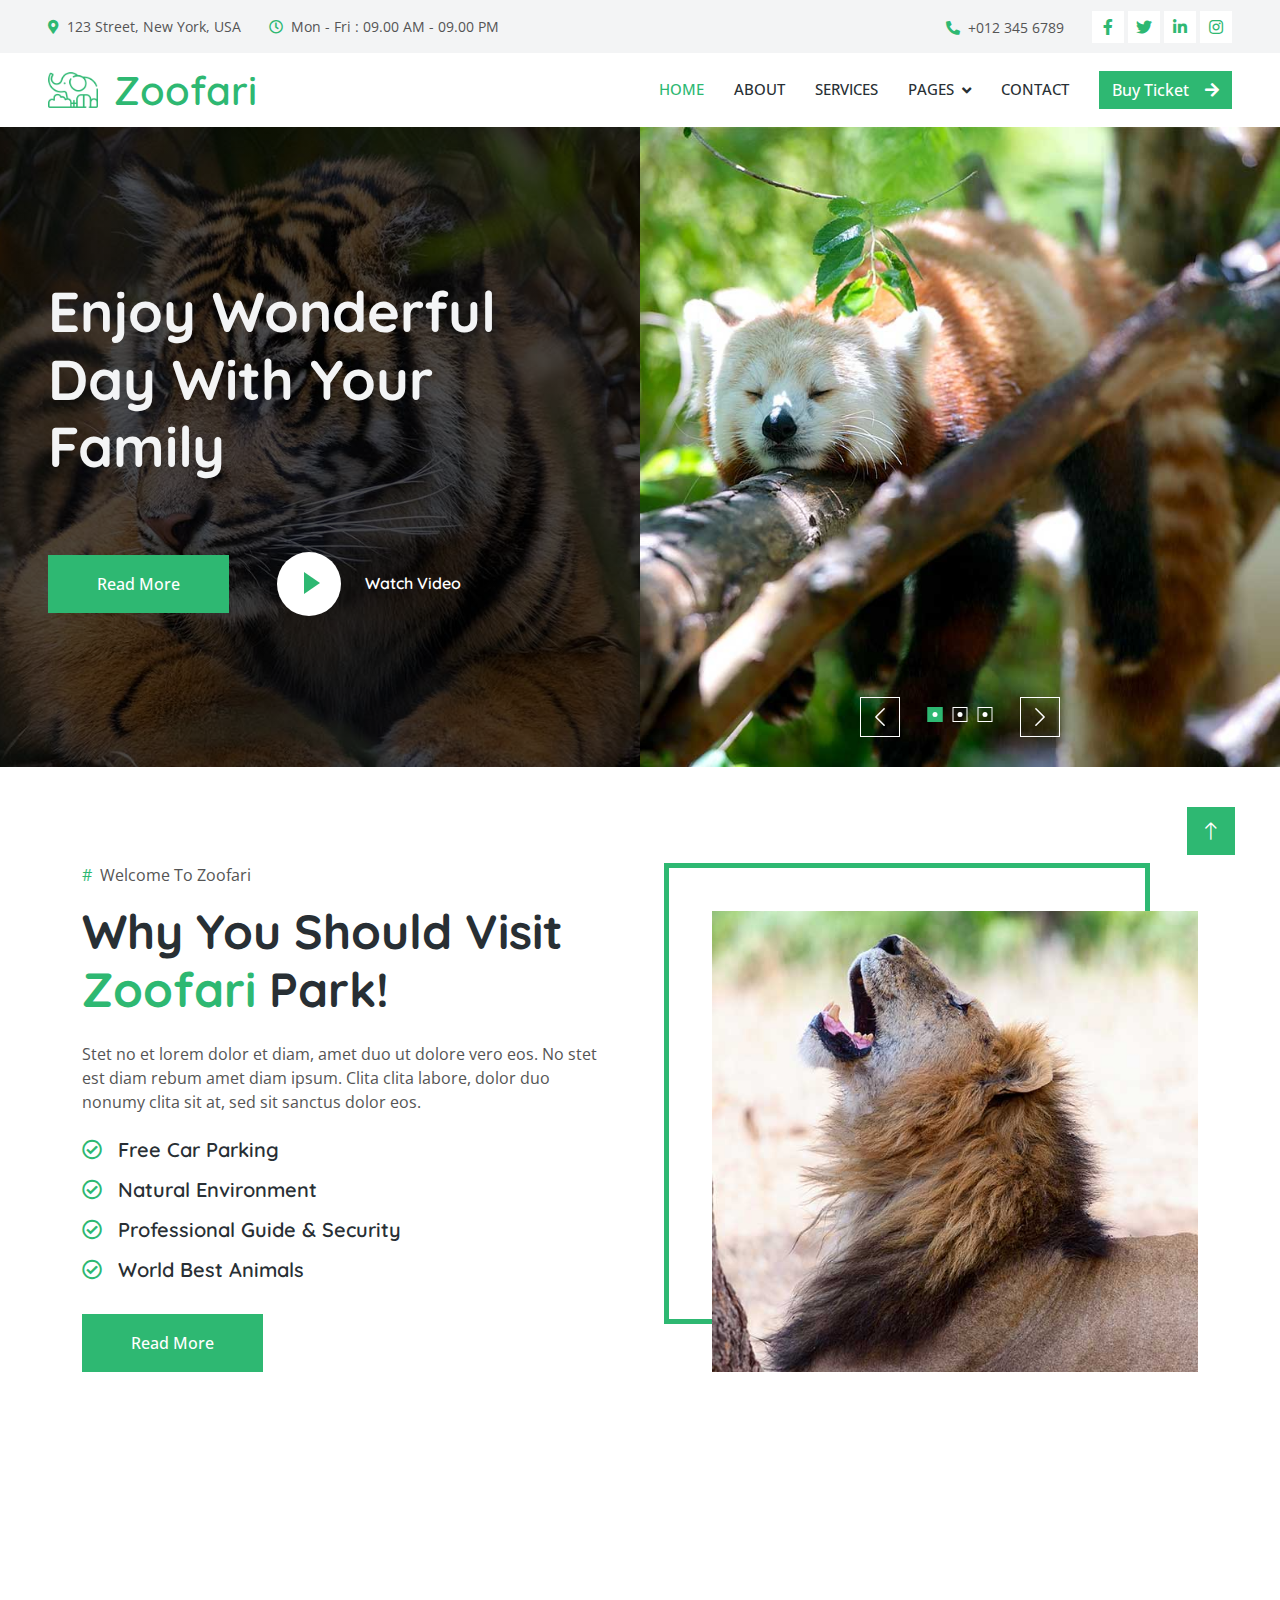
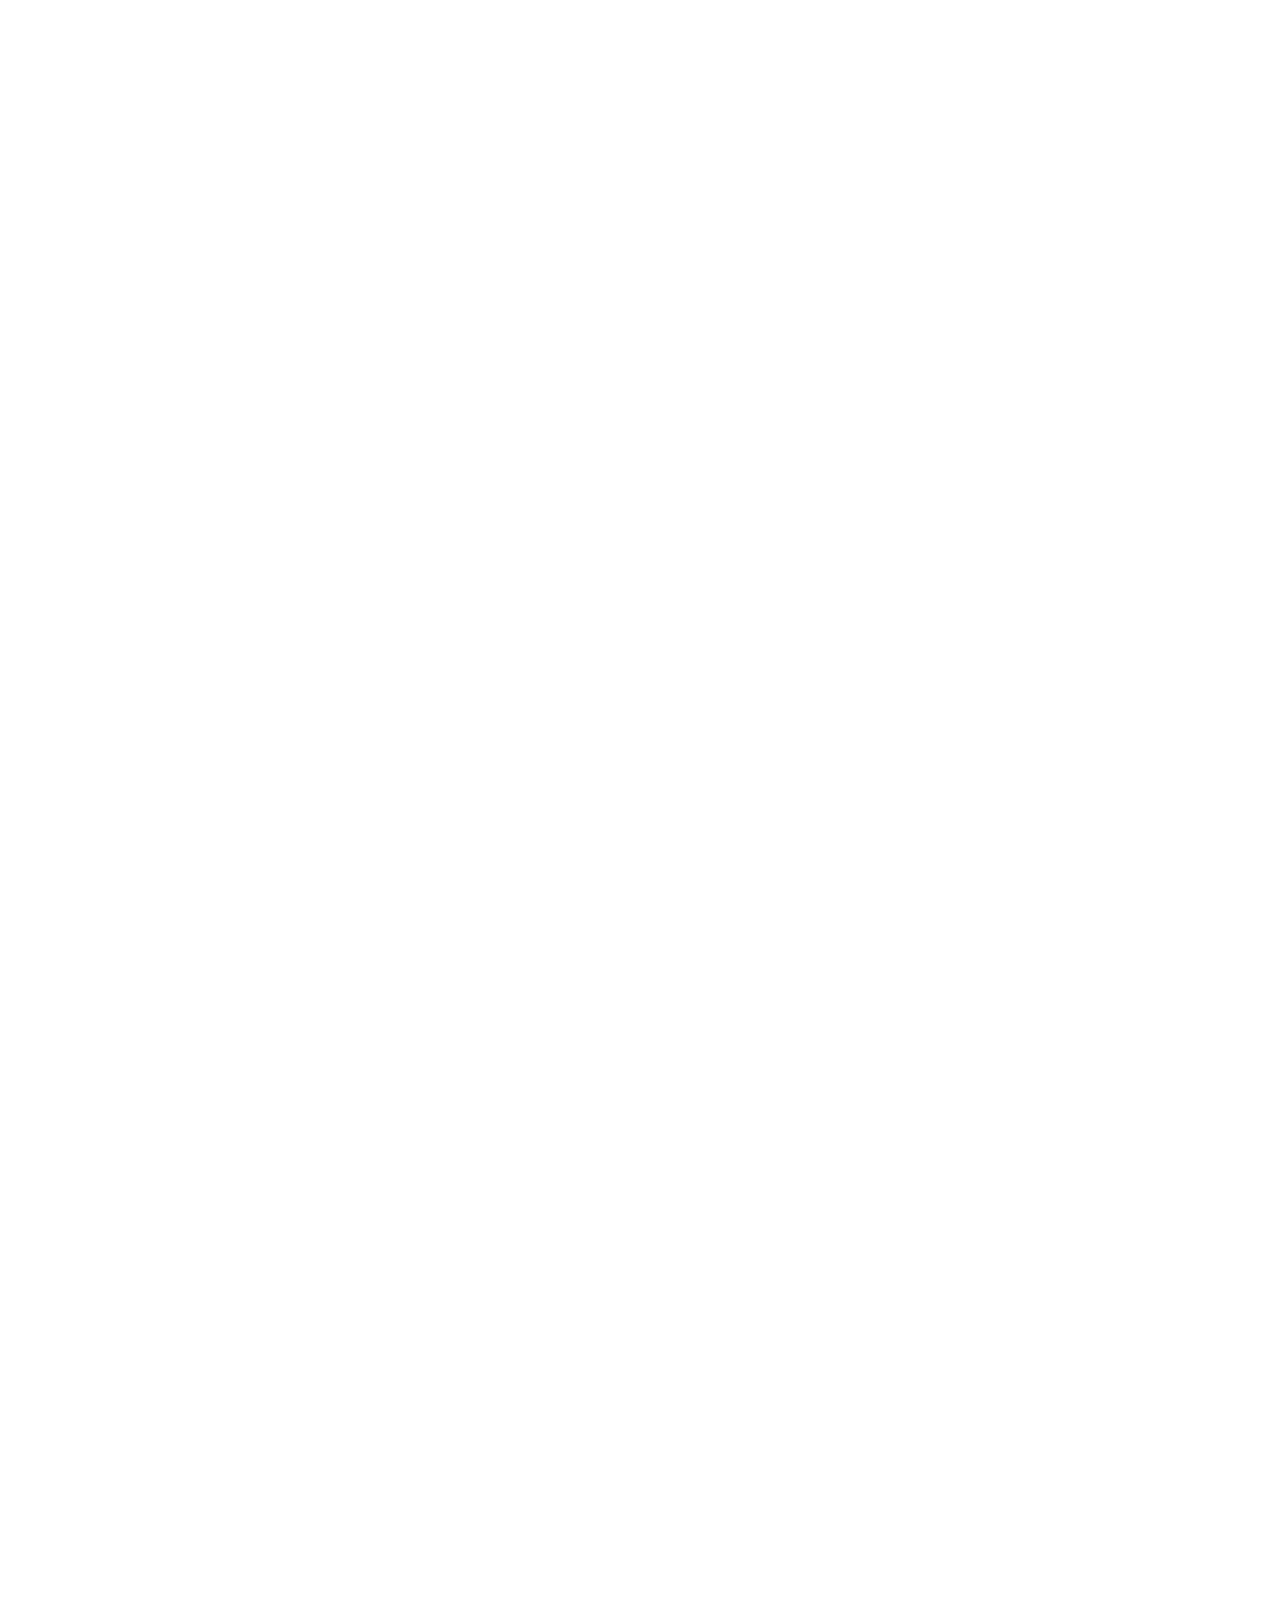
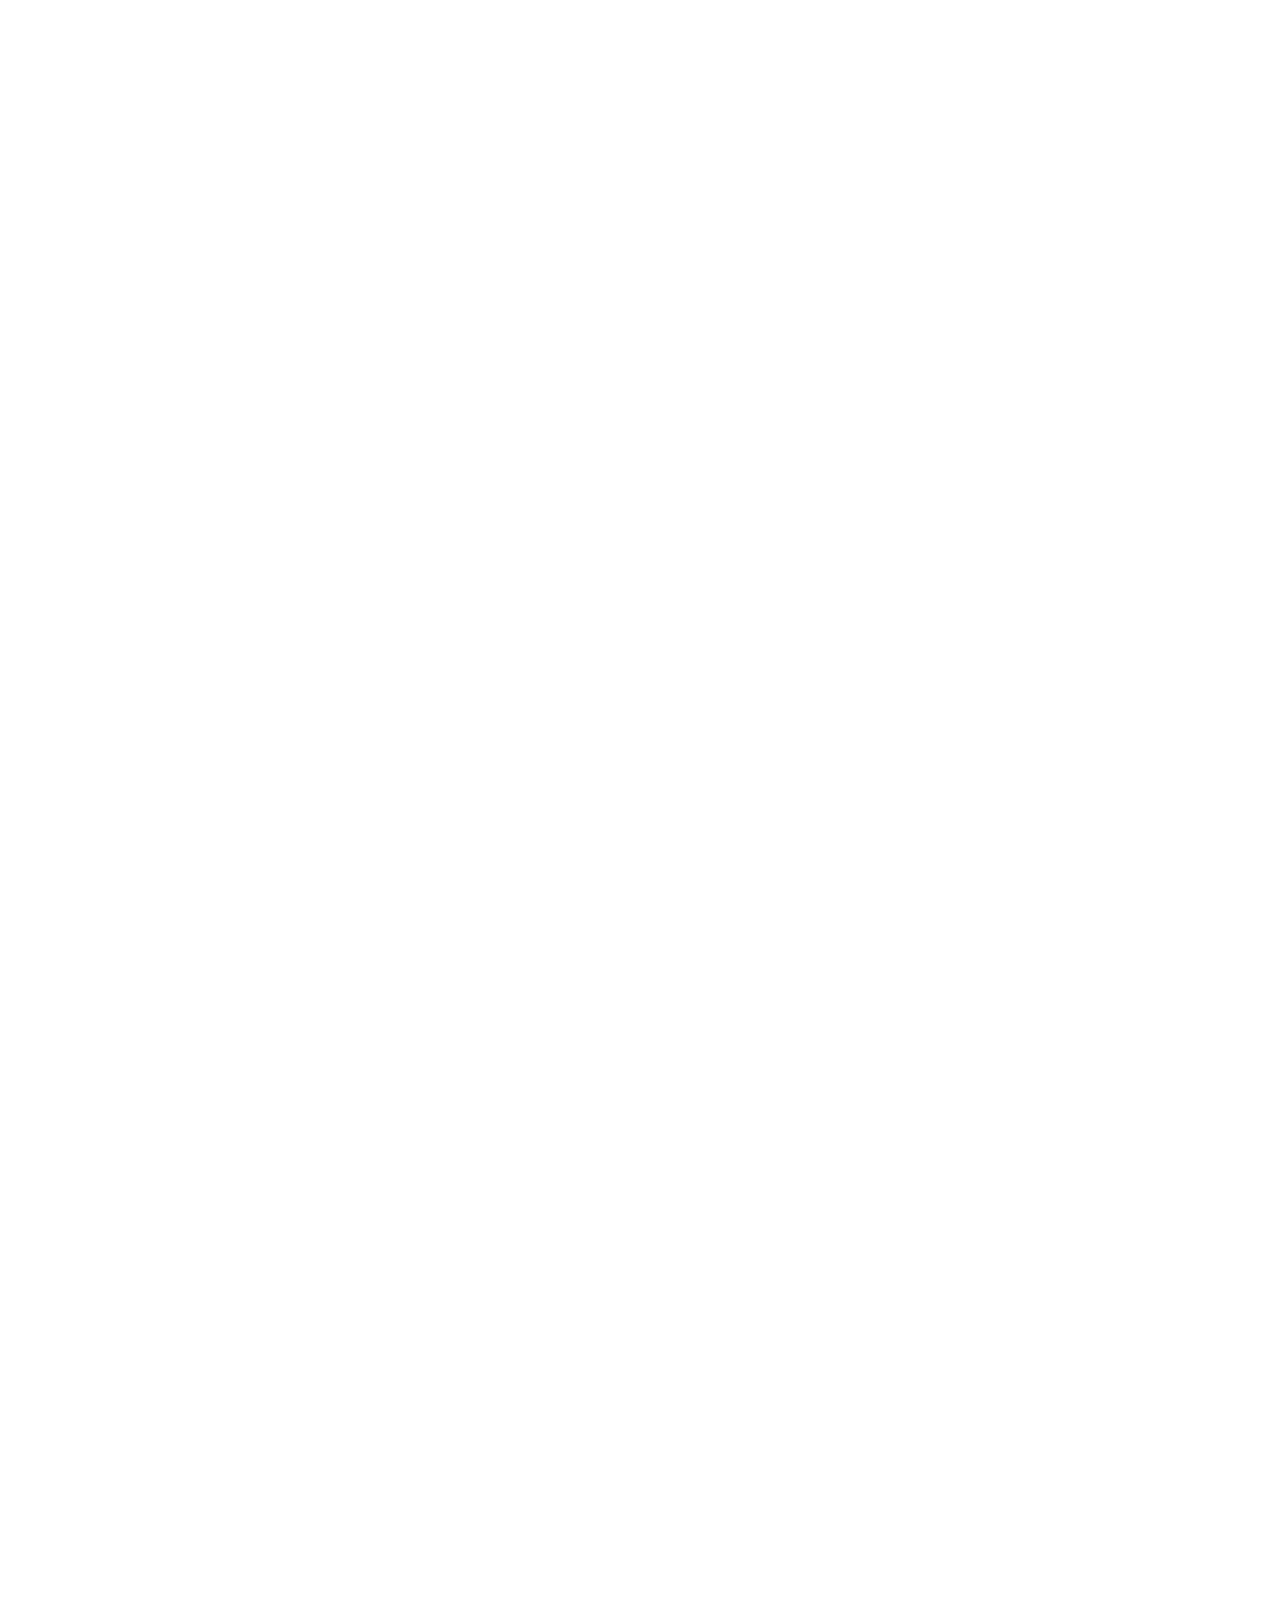
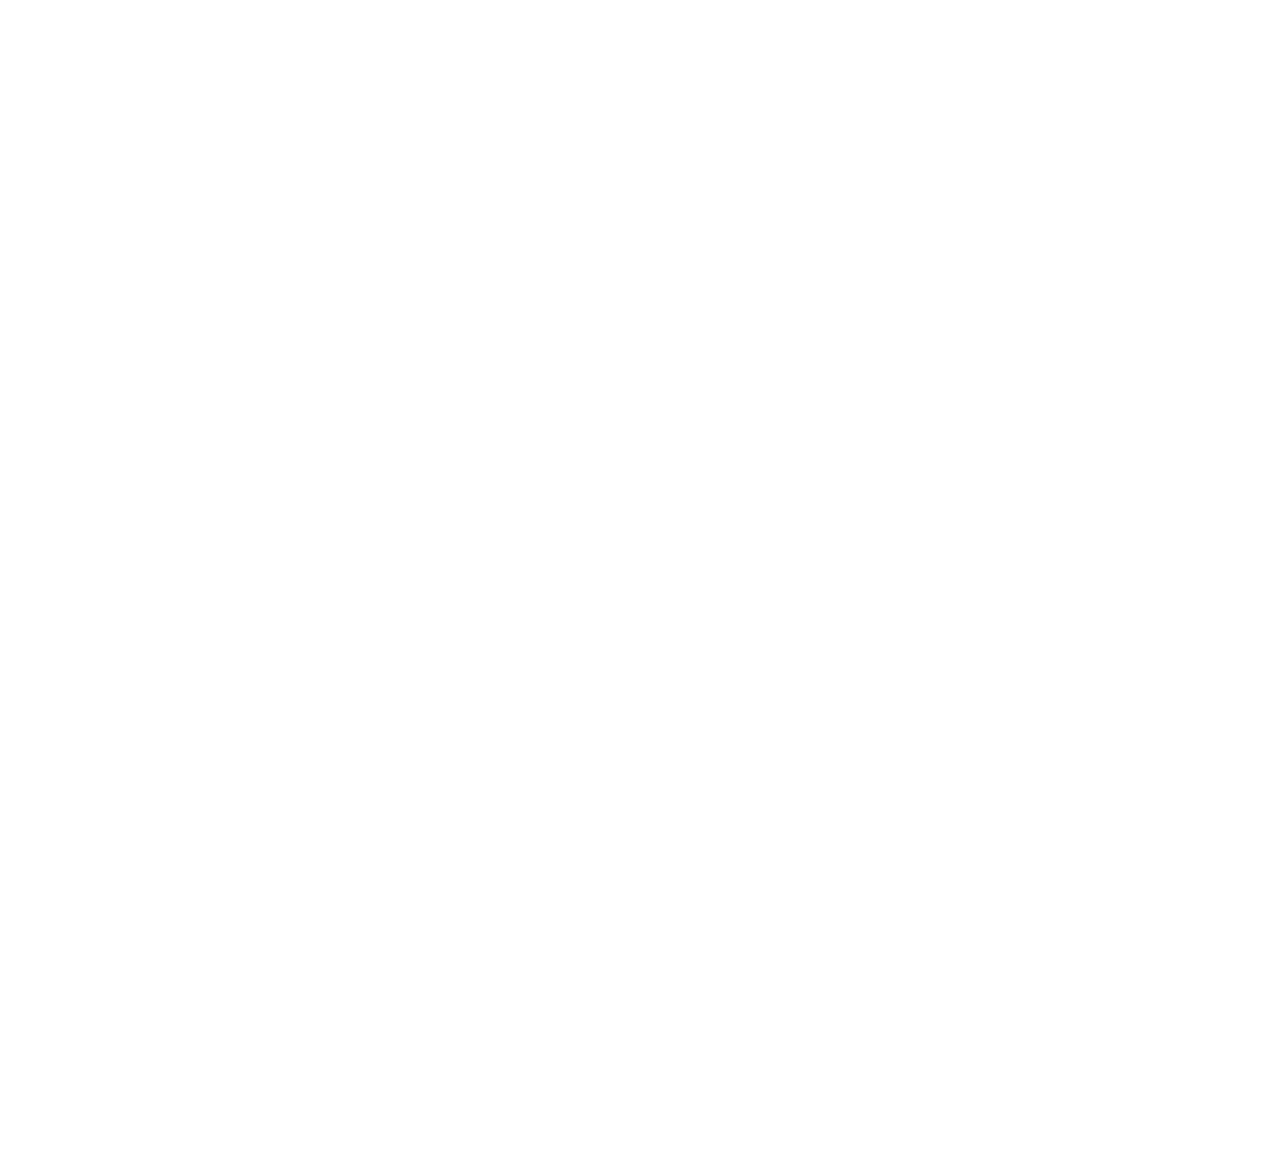
<file: zoo-website-template/index.html>
<!DOCTYPE html>
<html lang="en">

<head>
    <meta charset="utf-8">
    <title>Zoofari - Zoo & Safari Park Website Template</title>
    <meta content="width=device-width, initial-scale=1.0" name="viewport">
    <meta content="" name="keywords">
    <meta content="" name="description">

    <!-- Favicon -->
    <link href="img/favicon.ico" rel="icon">

    <!-- Google Web Fonts -->
    <link rel="preconnect" href="https://fonts.googleapis.com">
    <link rel="preconnect" href="https://fonts.gstatic.com" crossorigin>
    <link href="https://fonts.googleapis.com/css2?family=Open+Sans:wght@400;500&family=Quicksand:wght@600;700&display=swap" rel="stylesheet"> 

    <!-- Icon Font Stylesheet -->
    <link href="https://cdnjs.cloudflare.com/ajax/libs/font-awesome/5.10.0/css/all.min.css" rel="stylesheet">
    <link href="https://cdn.jsdelivr.net/npm/bootstrap-icons@1.4.1/font/bootstrap-icons.css" rel="stylesheet">

    <!-- Libraries Stylesheet -->
    <link href="lib/animate/animate.min.css" rel="stylesheet">
    <link href="lib/lightbox/css/lightbox.min.css" rel="stylesheet">
    <link href="lib/owlcarousel/assets/owl.carousel.min.css" rel="stylesheet">

    <!-- Customized Bootstrap Stylesheet -->
    <link href="css/bootstrap.min.css" rel="stylesheet">

    <!-- Template Stylesheet -->
    <link href="css/style.css" rel="stylesheet">
</head>

<body>
    <!-- Spinner Start -->
    <div id="spinner" class="show bg-white position-fixed translate-middle w-100 vh-100 top-50 start-50 d-flex align-items-center justify-content-center">
        <div class="spinner-border text-primary" style="width: 3rem; height: 3rem;" role="status">
            <span class="sr-only">Loading...</span>
        </div>
    </div>
    <!-- Spinner End -->


    <!-- Topbar Start -->
    <div class="container-fluid bg-light p-0 wow fadeIn" data-wow-delay="0.1s">
        <div class="row gx-0 d-none d-lg-flex">
            <div class="col-lg-7 px-5 text-start">
                <div class="h-100 d-inline-flex align-items-center py-3 me-4">
                    <small class="fa fa-map-marker-alt text-primary me-2"></small>
                    <small>123 Street, New York, USA</small>
                </div>
                <div class="h-100 d-inline-flex align-items-center py-3">
                    <small class="far fa-clock text-primary me-2"></small>
                    <small>Mon - Fri : 09.00 AM - 09.00 PM</small>
                </div>
            </div>
            <div class="col-lg-5 px-5 text-end">
                <div class="h-100 d-inline-flex align-items-center py-3 me-4">
                    <small class="fa fa-phone-alt text-primary me-2"></small>
                    <small>+012 345 6789</small>
                </div>
                <div class="h-100 d-inline-flex align-items-center">
                    <a class="btn btn-sm-square bg-white text-primary me-1" href=""><i class="fab fa-facebook-f"></i></a>
                    <a class="btn btn-sm-square bg-white text-primary me-1" href=""><i class="fab fa-twitter"></i></a>
                    <a class="btn btn-sm-square bg-white text-primary me-1" href=""><i class="fab fa-linkedin-in"></i></a>
                    <a class="btn btn-sm-square bg-white text-primary me-0" href=""><i class="fab fa-instagram"></i></a>
                </div>
            </div>
        </div>
    </div>
    <!-- Topbar End -->


    <!-- Navbar Start -->
    <nav class="navbar navbar-expand-lg bg-white navbar-light sticky-top py-lg-0 px-4 px-lg-5 wow fadeIn" data-wow-delay="0.1s">
        <a href="index.html" class="navbar-brand p-0">
            <img class="img-fluid me-3" src="img/icon/icon-10.png" alt="Icon">
            <h1 class="m-0 text-primary">Zoofari</h1>
        </a>
        <button type="button" class="navbar-toggler" data-bs-toggle="collapse" data-bs-target="#navbarCollapse">
            <span class="navbar-toggler-icon"></span>
        </button>
        <div class="collapse navbar-collapse py-4 py-lg-0" id="navbarCollapse">
            <div class="navbar-nav ms-auto">
                <a href="index.html" class="nav-item nav-link active">Home</a>
                <a href="about.html" class="nav-item nav-link">About</a>
                <a href="service.html" class="nav-item nav-link">Services</a>
                <div class="nav-item dropdown">
                    <a href="#" class="nav-link dropdown-toggle" data-bs-toggle="dropdown">Pages</a>
                    <div class="dropdown-menu rounded-0 rounded-bottom m-0">
                        <a href="animal.html" class="dropdown-item">Our Animals</a>
                        <a href="membership.html" class="dropdown-item">Membership</a>
                        <a href="visiting.html" class="dropdown-item">Visiting Hours</a>
                        <a href="testimonial.html" class="dropdown-item">Testimonial</a>
                        <a href="404.html" class="dropdown-item">404 Page</a>
                    </div>
                </div>
                <a href="contact.html" class="nav-item nav-link">Contact</a>
            </div>
            <a href="" class="btn btn-primary">Buy Ticket<i class="fa fa-arrow-right ms-3"></i></a>
        </div>
    </nav>
    <!-- Navbar End -->


    <!-- Header Start -->
    <div class="container-fluid bg-dark p-0 mb-5">
        <div class="row g-0 flex-column-reverse flex-lg-row">
            <div class="col-lg-6 p-0 wow fadeIn" data-wow-delay="0.1s">
                <div class="header-bg h-100 d-flex flex-column justify-content-center p-5">
                    <h1 class="display-4 text-light mb-5">Enjoy Wonderful Day With Your Family</h1>
                    <div class="d-flex align-items-center pt-4 animated slideInDown">
                        <a href="" class="btn btn-primary py-sm-3 px-3 px-sm-5 me-5">Read More</a>
                        <button type="button" class="btn-play" data-bs-toggle="modal"
                            data-src="https://www.youtube.com/embed/DWRcNpR6Kdc" data-bs-target="#videoModal">
                            <span></span>
                        </button>
                        <h6 class="text-white m-0 ms-4 d-none d-sm-block">Watch Video</h6>
                    </div>
                </div>
            </div>
            <div class="col-lg-6 wow fadeIn" data-wow-delay="0.5s">
                <div class="owl-carousel header-carousel">
                    <div class="owl-carousel-item">
                        <img class="img-fluid" src="img/carousel-1.jpg" alt="">
                    </div>
                    <div class="owl-carousel-item">
                        <img class="img-fluid" src="img/carousel-2.jpg" alt="">
                    </div>
                    <div class="owl-carousel-item">
                        <img class="img-fluid" src="img/carousel-3.jpg" alt="">
                    </div>
                </div>
            </div>
        </div>
    </div>
    <!-- Header End -->


    <!-- Video Modal Start -->
    <div class="modal modal-video fade" id="videoModal" tabindex="-1" aria-labelledby="exampleModalLabel" aria-hidden="true">
        <div class="modal-dialog">
            <div class="modal-content rounded-0">
                <div class="modal-header">
                    <h3 class="modal-title" id="exampleModalLabel">Youtube Video</h3>
                    <button type="button" class="btn-close" data-bs-dismiss="modal" aria-label="Close"></button>
                </div>
                <div class="modal-body">
                    <!-- 16:9 aspect ratio -->
                    <div class="ratio ratio-16x9">
                        <iframe class="embed-responsive-item" src="" id="video" allowfullscreen allowscriptaccess="always"
                            allow="autoplay"></iframe>
                    </div>
                </div>
            </div>
        </div>
    </div>
    <!-- Video Modal End -->


    <!-- About Start -->
    <div class="container-xxl py-5">
        <div class="container">
            <div class="row g-5">
                <div class="col-lg-6 wow fadeInUp" data-wow-delay="0.1s">
                    <p><span class="text-primary me-2">#</span>Welcome To Zoofari</p>
                    <h1 class="display-5 mb-4">Why You Should Visit <span class="text-primary">Zoofari</span> Park!</h1>
                    <p class="mb-4">Stet no et lorem dolor et diam, amet duo ut dolore vero eos. No stet est diam rebum amet diam ipsum. Clita clita labore, dolor duo nonumy clita sit at, sed sit sanctus dolor eos.</p>
                    <h5 class="mb-3"><i class="far fa-check-circle text-primary me-3"></i>Free Car Parking</h5>
                    <h5 class="mb-3"><i class="far fa-check-circle text-primary me-3"></i>Natural Environment</h5>
                    <h5 class="mb-3"><i class="far fa-check-circle text-primary me-3"></i>Professional Guide & Security</h5>
                    <h5 class="mb-3"><i class="far fa-check-circle text-primary me-3"></i>World Best Animals</h5>
                    <a class="btn btn-primary py-3 px-5 mt-3" href="">Read More</a>
                </div>
                <div class="col-lg-6 wow fadeInUp" data-wow-delay="0.5s">
                    <div class="img-border">
                        <img class="img-fluid" src="img/about.jpg" alt="">
                    </div>
                </div>
            </div>
        </div>
    </div>
    <!-- About End -->


    <!-- Facts Start -->
    <div class="container-xxl bg-primary facts my-5 py-5 wow fadeInUp" data-wow-delay="0.1s">
        <div class="container py-5">
            <div class="row g-4">
                <div class="col-md-6 col-lg-3 text-center wow fadeIn" data-wow-delay="0.1s">
                    <i class="fa fa-paw fa-3x text-primary mb-3"></i>
                    <h1 class="text-white mb-2" data-toggle="counter-up">12345</h1>
                    <p class="text-white mb-0">Total Animal</p>
                </div>
                <div class="col-md-6 col-lg-3 text-center wow fadeIn" data-wow-delay="0.3s">
                    <i class="fa fa-users fa-3x text-primary mb-3"></i>
                    <h1 class="text-white mb-2" data-toggle="counter-up">12345</h1>
                    <p class="text-white mb-0">Daily Vigitors</p>
                </div>
                <div class="col-md-6 col-lg-3 text-center wow fadeIn" data-wow-delay="0.5s">
                    <i class="fa fa-certificate fa-3x text-primary mb-3"></i>
                    <h1 class="text-white mb-2" data-toggle="counter-up">12345</h1>
                    <p class="text-white mb-0">Total Membership</p>
                </div>
                <div class="col-md-6 col-lg-3 text-center wow fadeIn" data-wow-delay="0.7s">
                    <i class="fa fa-shield-alt fa-3x text-primary mb-3"></i>
                    <h1 class="text-white mb-2" data-toggle="counter-up">12345</h1>
                    <p class="text-white mb-0">Save Wild Life</p>
                </div>
            </div>
        </div>
    </div>
    <!-- Facts End -->


    <!-- Service Start -->
    <div class="container-xxl py-5">
        <div class="container">
            <div class="row g-5 mb-5 wow fadeInUp" data-wow-delay="0.1s">
                <div class="col-lg-6">
                    <p><span class="text-primary me-2">#</span>Our Services</p>
                    <h1 class="display-5 mb-0">Special Services For <span class="text-primary">Zoofari</span> Visitors</h1>
                </div>
                <div class="col-lg-6">
                    <div class="bg-primary h-100 d-flex align-items-center py-4 px-4 px-sm-5">
                        <i class="fa fa-3x fa-mobile-alt text-white"></i>
                        <div class="ms-4">
                            <p class="text-white mb-0">Call for more info</p>
                            <h2 class="text-white mb-0">+012 345 6789</h2>
                        </div>
                    </div>
                </div>
            </div>
            <div class="row gy-5 gx-4">
                <div class="col-lg-3 col-md-4 col-sm-6 wow fadeInUp" data-wow-delay="0.1s">
                    <img class="img-fluid mb-3" src="img/icon/icon-2.png" alt="Icon">
                    <h5 class="mb-3">Car Parking</h5>
                    <span>Erat ipsum justo amet duo et elitr dolor, est duo duo eos lorem sed diam stet diam sed stet.</span>
                </div>
                <div class="col-lg-3 col-md-4 col-sm-6 wow fadeInUp" data-wow-delay="0.3s">
                    <img class="img-fluid mb-3" src="img/icon/icon-3.png" alt="Icon">
                    <h5 class="mb-3">Animal Photos</h5>
                    <span>Erat ipsum justo amet duo et elitr dolor, est duo duo eos lorem sed diam stet diam sed stet.</span>
                </div>
                <div class="col-lg-3 col-md-4 col-sm-6 wow fadeInUp" data-wow-delay="0.5s">
                    <img class="img-fluid mb-3" src="img/icon/icon-4.png" alt="Icon">
                    <h5 class="mb-3">Guide Services</h5>
                    <span>Erat ipsum justo amet duo et elitr dolor, est duo duo eos lorem sed diam stet diam sed stet.</span>
                </div>
                <div class="col-lg-3 col-md-4 col-sm-6 wow fadeInUp" data-wow-delay="0.7s">
                    <img class="img-fluid mb-3" src="img/icon/icon-5.png" alt="Icon">
                    <h5 class="mb-3">Food & Beverages</h5>
                    <span>Erat ipsum justo amet duo et elitr dolor, est duo duo eos lorem sed diam stet diam sed stet.</span>
                </div>
                <div class="col-lg-3 col-md-4 col-sm-6 wow fadeInUp" data-wow-delay="0.1s">
                    <img class="img-fluid mb-3" src="img/icon/icon-6.png" alt="Icon">
                    <h5 class="mb-3">Zoo Shopping</h5>
                    <span>Erat ipsum justo amet duo et elitr dolor, est duo duo eos lorem sed diam stet diam sed stet.</span>
                </div>
                <div class="col-lg-3 col-md-4 col-sm-6 wow fadeInUp" data-wow-delay="0.3s">
                    <img class="img-fluid mb-3" src="img/icon/icon-7.png" alt="Icon">
                    <h5 class="mb-3">Free Hi Speed Wi-Fi</h5>
                    <span>Erat ipsum justo amet duo et elitr dolor, est duo duo eos lorem sed diam stet diam sed stet.</span>
                </div>
                <div class="col-lg-3 col-md-4 col-sm-6 wow fadeInUp" data-wow-delay="0.5s">
                    <img class="img-fluid mb-3" src="img/icon/icon-8.png" alt="Icon">
                    <h5 class="mb-3">Play Ground</h5>
                    <span>Erat ipsum justo amet duo et elitr dolor, est duo duo eos lorem sed diam stet diam sed stet.</span>
                </div>
                <div class="col-lg-3 col-md-4 col-sm-6 wow fadeInUp" data-wow-delay="0.7s">
                    <img class="img-fluid mb-3" src="img/icon/icon-9.png" alt="Icon">
                    <h5 class="mb-3">Rest House</h5>
                    <span>Erat ipsum justo amet duo et elitr dolor, est duo duo eos lorem sed diam stet diam sed stet.</span>
                </div>
            </div>
        </div>
    </div>
    <!-- Service End -->


    <!-- Animal Start -->
    <div class="container-xxl py-5">
        <div class="container">
            <div class="row g-5 mb-5 align-items-end wow fadeInUp" data-wow-delay="0.1s">
                <div class="col-lg-6">
                    <p><span class="text-primary me-2">#</span>Our Animals</p>
                    <h1 class="display-5 mb-0">Let`s See Our <span class="text-primary">Zoofari</span> Awsome Animals</h1>
                </div>
                <div class="col-lg-6 text-lg-end">
                    <a class="btn btn-primary py-3 px-5" href="">Explore More Animals</a>
                </div>
            </div>
            <div class="row g-4">
                <div class="col-lg-4 col-md-6 wow fadeInUp" data-wow-delay="0.1s">
                    <div class="row g-4">
                        <div class="col-12">
                            <a class="animal-item" href="img/animal-md-1.jpg" data-lightbox="animal">
                                <div class="position-relative">
                                    <img class="img-fluid" src="img/animal-md-1.jpg" alt="">
                                    <div class="animal-text p-4">
                                        <p class="text-white small text-uppercase mb-0">Animal</p>
                                        <h5 class="text-white mb-0">Elephant</h5>
                                    </div>
                                </div>
                            </a>
                        </div>
                        <div class="col-12">
                            <a class="animal-item" href="img/animal-lg-1.jpg" data-lightbox="animal">
                                <div class="position-relative">
                                    <img class="img-fluid" src="img/animal-lg-1.jpg" alt="">
                                    <div class="animal-text p-4">
                                        <p class="text-white small text-uppercase mb-0">Animal</p>
                                        <h5 class="text-white mb-0">Elephant</h5>
                                    </div>
                                </div>
                            </a>
                        </div>
                    </div>
                </div>
                <div class="col-lg-4 col-md-6 wow fadeInUp" data-wow-delay="0.3s">
                    <div class="row g-4">
                        <div class="col-12">
                            <a class="animal-item" href="img/animal-lg-2.jpg" data-lightbox="animal">
                                <div class="position-relative">
                                    <img class="img-fluid" src="img/animal-lg-2.jpg" alt="">
                                    <div class="animal-text p-4">
                                        <p class="text-white small text-uppercase mb-0">Animal</p>
                                        <h5 class="text-white mb-0">Elephant</h5>
                                    </div>
                                </div>
                            </a>
                        </div>
                        <div class="col-12">
                            <a class="animal-item" href="img/animal-md-2.jpg" data-lightbox="animal">
                                <div class="position-relative">
                                    <img class="img-fluid" src="img/animal-md-2.jpg" alt="">
                                    <div class="animal-text p-4">
                                        <p class="text-white small text-uppercase mb-0">Animal</p>
                                        <h5 class="text-white mb-0">Elephant</h5>
                                    </div>
                                </div>
                            </a>
                        </div>
                    </div>
                </div>
                <div class="col-lg-4 col-md-6 wow fadeInUp" data-wow-delay="0.5s">
                    <div class="row g-4">
                        <div class="col-12">
                            <a class="animal-item" href="img/animal-md-3.jpg" data-lightbox="animal">
                                <div class="position-relative">
                                    <img class="img-fluid" src="img/animal-md-3.jpg" alt="">
                                    <div class="animal-text p-4">
                                        <p class="text-white small text-uppercase mb-0">Animal</p>
                                        <h5 class="text-white mb-0">Elephant</h5>
                                    </div>
                                </div>
                            </a>
                        </div>
                        <div class="col-12">
                            <a class="animal-item" href="img/animal-lg-3.jpg" data-lightbox="animal">
                                <div class="position-relative">
                                    <img class="img-fluid" src="img/animal-lg-3.jpg" alt="">
                                    <div class="animal-text p-4">
                                        <p class="text-white small text-uppercase mb-0">Animal</p>
                                        <h5 class="text-white mb-0">Elephant</h5>
                                    </div>
                                </div>
                            </a>
                        </div>
                    </div>
                </div>
            </div>
        </div>
    </div>
    <!-- Animal End -->


    <!-- Visiting Hours Start -->
    <div class="container-xxl bg-primary visiting-hours my-5 py-5 wow fadeInUp" data-wow-delay="0.1s">
        <div class="container py-5">
            <div class="row g-5">
                <div class="col-md-6 wow fadeIn" data-wow-delay="0.3s">
                    <h1 class="display-6 text-white mb-5">Visiting Hours</h1>
                    <ul class="list-group list-group-flush">
                        <li class="list-group-item">
                            <span>Monday</span>
                            <span>9:00AM - 6:00PM</span>
                        </li>
                        <li class="list-group-item">
                            <span>Tuesday</span>
                            <span>9:00AM - 6:00PM</span>
                        </li>
                        <li class="list-group-item">
                            <span>Wednesday</span>
                            <span>9:00AM - 6:00PM</span>
                        </li>
                        <li class="list-group-item">
                            <span>Thursday</span>
                            <span>9:00AM - 6:00PM</span>
                        </li>
                        <li class="list-group-item">
                            <span>Friday</span>
                            <span>9:00AM - 6:00PM</span>
                        </li>
                        <li class="list-group-item">
                            <span>Saturday</span>
                            <span>9:00AM - 6:00PM</span>
                        </li>
                        <li class="list-group-item">
                            <span>Sunday</span>
                            <span>Closed</span>
                        </li>
                    </ul>
                </div>
                <div class="col-md-6 text-light wow fadeIn" data-wow-delay="0.5s">
                    <h1 class="display-6 text-white mb-5">Contact Info</h1>
                    <table class="table">
                        <tbody>
                            <tr>
                                <td>Office</td>
                                <td>123 Street, New York, USA</td>
                            </tr>
                            <tr>
                                <td>Zoo</td>
                                <td>123 Street, New York, USA</td>
                            </tr>
                            <tr>
                                <td>Ticket</td>
                                <td>
                                    <p class="mb-2">+012 345 6789</p>
                                    <p class="mb-0">ticket@example.com</p>
                                </td>
                            </tr>
                            <tr>
                                <td>Support</td>
                                <td>
                                    <p class="mb-2">+012 345 6789</p>
                                    <p class="mb-0">support@example.com</p>
                                </td>
                            </tr>
                        </tbody>
                    </table>
                </div>
            </div>
        </div>
    </div>
    <!-- Visiting Hours End -->


    <!-- Membership Start -->
    <div class="container-xxl py-5">
        <div class="container">
            <div class="row g-5 mb-5 align-items-end wow fadeInUp" data-wow-delay="0.1s">
                <div class="col-lg-6">
                    <p><span class="text-primary me-2">#</span>Membership</p>
                    <h1 class="display-5 mb-0">You Can Be A Proud Member Of <span class="text-primary">Zoofari</span></h1>
                </div>
                <div class="col-lg-6 text-lg-end">
                    <a class="btn btn-primary py-3 px-5" href="">Special Pricing</a>
                </div>
            </div>
            <div class="row g-4">
                <div class="col-lg-4 col-md-6 wow fadeInUp" data-wow-delay="0.1s">
                    <div class="membership-item position-relative">
                        <img class="img-fluid" src="img/animal-lg-1.jpg" alt="">
                        <h1 class="display-1">01</h1>
                        <h4 class="text-white mb-3">Popular</h4>
                        <h3 class="text-primary mb-4">$99.00</h3>
                        <p><i class="fa fa-check text-primary me-3"></i>10% discount</p>
                        <p><i class="fa fa-check text-primary me-3"></i>2 adult and 2 child</p>
                        <p><i class="fa fa-check text-primary me-3"></i>Free animal exhibition</p>
                        <a class="btn btn-outline-light px-4 mt-3" href="paymentGateway.html">Get Started</a>
                    </div>
                </div>
                <div class="col-lg-4 col-md-6 wow fadeInUp" data-wow-delay="0.3s">
                    <div class="membership-item position-relative">
                        <img class="img-fluid" src="img/animal-lg-2.jpg" alt="">
                        <h1 class="display-1">02</h1>
                        <h4 class="text-white mb-3">Standard</h4>
                        <h3 class="text-primary mb-4">$149.00</h3>
                        <p><i class="fa fa-check text-primary me-3"></i>15% discount</p>
                        <p><i class="fa fa-check text-primary me-3"></i>4 adult and 4 child</p>
                        <p><i class="fa fa-check text-primary me-3"></i>Free animal exhibition</p>
                        <a class="btn btn-outline-light px-4 mt-3" href="paymentGateway2.html">Get Started</a>
                    </div>
                </div>
                <div class="col-lg-4 col-md-6 wow fadeInUp" data-wow-delay="0.5s">
                    <div class="membership-item position-relative">
                        <img class="img-fluid" src="img/animal-lg-3.jpg" alt="">
                        <h1 class="display-1">03</h1>
                        <h4 class="text-white mb-3">Premium</h4>
                        <h3 class="text-primary mb-4">$199.00</h3>
                        <p><i class="fa fa-check text-primary me-3"></i>20% discount</p>
                        <p><i class="fa fa-check text-primary me-3"></i>6 adult and 6 child</p>
                        <p><i class="fa fa-check text-primary me-3"></i>Free animal exhibition</p>
                        <a class="btn btn-outline-light px-4 mt-3" href="paymentGateway3.html">Get Started</a>
                    </div>
                </div>
            </div>
        </div>
    </div>
    <!-- Membership End -->


    <!-- Testimonial Start -->
    <div class="container-xxl py-5">
        <div class="container">
            <h1 class="display-5 text-center mb-5 wow fadeInUp" data-wow-delay="0.1s">Our Clients Say!</h1>
            <div class="owl-carousel testimonial-carousel wow fadeInUp" data-wow-delay="0.1s">
                <div class="testimonial-item text-center">
                    <img class="img-fluid rounded-circle border border-2 p-2 mx-auto mb-4" src="img/testimonial-1.jpg" style="width: 100px; height: 100px;">
                    <div class="testimonial-text rounded text-center p-4">
                        <p>Clita clita tempor justo dolor ipsum amet kasd amet duo justo duo duo labore sed sed. Magna ut diam sit et amet stet eos sed clita erat magna elitr erat sit sit erat at rebum justo sea clita.</p>
                        <h5 class="mb-1">Patient Name</h5>
                        <span class="fst-italic">Profession</span>
                    </div>
                </div>
                <div class="testimonial-item text-center">
                    <img class="img-fluid rounded-circle border border-2 p-2 mx-auto mb-4" src="img/testimonial-2.jpg" style="width: 100px; height: 100px;">
                    <div class="testimonial-text rounded text-center p-4">
                        <p>Clita clita tempor justo dolor ipsum amet kasd amet duo justo duo duo labore sed sed. Magna ut diam sit et amet stet eos sed clita erat magna elitr erat sit sit erat at rebum justo sea clita.</p>
                        <h5 class="mb-1">Patient Name</h5>
                        <span class="fst-italic">Profession</span>
                    </div>
                </div>
                <div class="testimonial-item text-center">
                    <img class="img-fluid rounded-circle border border-2 p-2 mx-auto mb-4" src="img/testimonial-3.jpg" style="width: 100px; height: 100px;">
                    <div class="testimonial-text rounded text-center p-4">
                        <p>Clita clita tempor justo dolor ipsum amet kasd amet duo justo duo duo labore sed sed. Magna ut diam sit et amet stet eos sed clita erat magna elitr erat sit sit erat at rebum justo sea clita.</p>
                        <h5 class="mb-1">Patient Name</h5>
                        <span class="fst-italic">Profession</span>
                    </div>
                </div>
            </div>
        </div>
    </div>
    <!-- Testimonial End -->


    <!-- Footer Start -->
    <div class="container-fluid footer bg-dark text-light footer mt-5 pt-5 wow fadeIn" data-wow-delay="0.1s">
        <div class="container py-5">
            <div class="row g-5">
                <div class="col-lg-3 col-md-6">
                    <h5 class="text-light mb-4">Address</h5>
                    <p class="mb-2"><i class="fa fa-map-marker-alt me-3"></i>123 Street, New York, USA</p>
                    <p class="mb-2"><i class="fa fa-phone-alt me-3"></i>+012 345 67890</p>
                    <p class="mb-2"><i class="fa fa-envelope me-3"></i>info@example.com</p>
                    <div class="d-flex pt-2">
                        <a class="btn btn-outline-light btn-social" href=""><i class="fab fa-twitter"></i></a>
                        <a class="btn btn-outline-light btn-social" href=""><i class="fab fa-facebook-f"></i></a>
                        <a class="btn btn-outline-light btn-social" href=""><i class="fab fa-youtube"></i></a>
                        <a class="btn btn-outline-light btn-social" href=""><i class="fab fa-linkedin-in"></i></a>
                    </div>
                </div>
                <div class="col-lg-3 col-md-6">
                    <h5 class="text-light mb-4">Quick Links</h5>
                    <a class="btn btn-link" href="">About Us</a>
                    <a class="btn btn-link" href="">Contact Us</a>
                    <a class="btn btn-link" href="">Our Services</a>
                    <a class="btn btn-link" href="">Terms & Condition</a>
                    <a class="btn btn-link" href="">Support</a>
                </div>
                <div class="col-lg-3 col-md-6">
                    <h5 class="text-light mb-4">Popular Links</h5>
                    <a class="btn btn-link" href="">About Us</a>
                    <a class="btn btn-link" href="">Contact Us</a>
                    <a class="btn btn-link" href="">Our Services</a>
                    <a class="btn btn-link" href="">Terms & Condition</a>
                    <a class="btn btn-link" href="">Support</a>
                </div>
                <div class="col-lg-3 col-md-6">
                    <h5 class="text-light mb-4">Newsletter</h5>
                    <p>Dolor amet sit justo amet elitr clita ipsum elitr est.</p>
                    <div class="position-relative mx-auto" style="max-width: 400px;">
                        <input class="form-control border-0 w-100 py-3 ps-4 pe-5" type="text" placeholder="Your email">
                        <button type="button" class="btn btn-primary py-2 position-absolute top-0 end-0 mt-2 me-2">SignUp</button>
                    </div>
                </div>
            </div>
        </div>
        <div class="container">
            <div class="copyright">
                <div class="row">
                    <div class="col-md-6 text-center text-md-start mb-3 mb-md-0">
                        &copy; <a class="border-bottom" href="#">Your Site Name</a>, All Right Reserved.
                    </div>
                    <div class="col-md-6 text-center text-md-end">
                        <!--/*** This template is free as long as you keep the footer author’s credit link/attribution link/backlink. If you'd like to use the template without the footer author’s credit link/attribution link/backlink, you can purchase the Credit Removal License from "https://htmlcodex.com/credit-removal". Thank you for your support. ***/-->
                        Designed By <a class="border-bottom" href="https://htmlcodex.com">HTML Codex</a>
                    </div>
                </div>
            </div>
        </div>
    </div>
    <!-- Footer End -->


    <!-- Back to Top -->
    <a href="#" class="btn btn-lg btn-primary btn-lg-square back-to-top"><i class="bi bi-arrow-up"></i></a>


    <!-- JavaScript Libraries -->
    <script src="https://code.jquery.com/jquery-3.4.1.min.js"></script>
    <script src="https://cdn.jsdelivr.net/npm/bootstrap@5.0.0/dist/js/bootstrap.bundle.min.js"></script>
    <script src="lib/wow/wow.min.js"></script>
    <script src="lib/easing/easing.min.js"></script>
    <script src="lib/waypoints/waypoints.min.js"></script>
    <script src="lib/counterup/counterup.min.js"></script>
    <script src="lib/owlcarousel/owl.carousel.min.js"></script>
    <script src="lib/lightbox/js/lightbox.min.js"></script>

    <!-- Template Javascript -->
    <script src="js/main.js"></script>
</body>

</html>
</file>
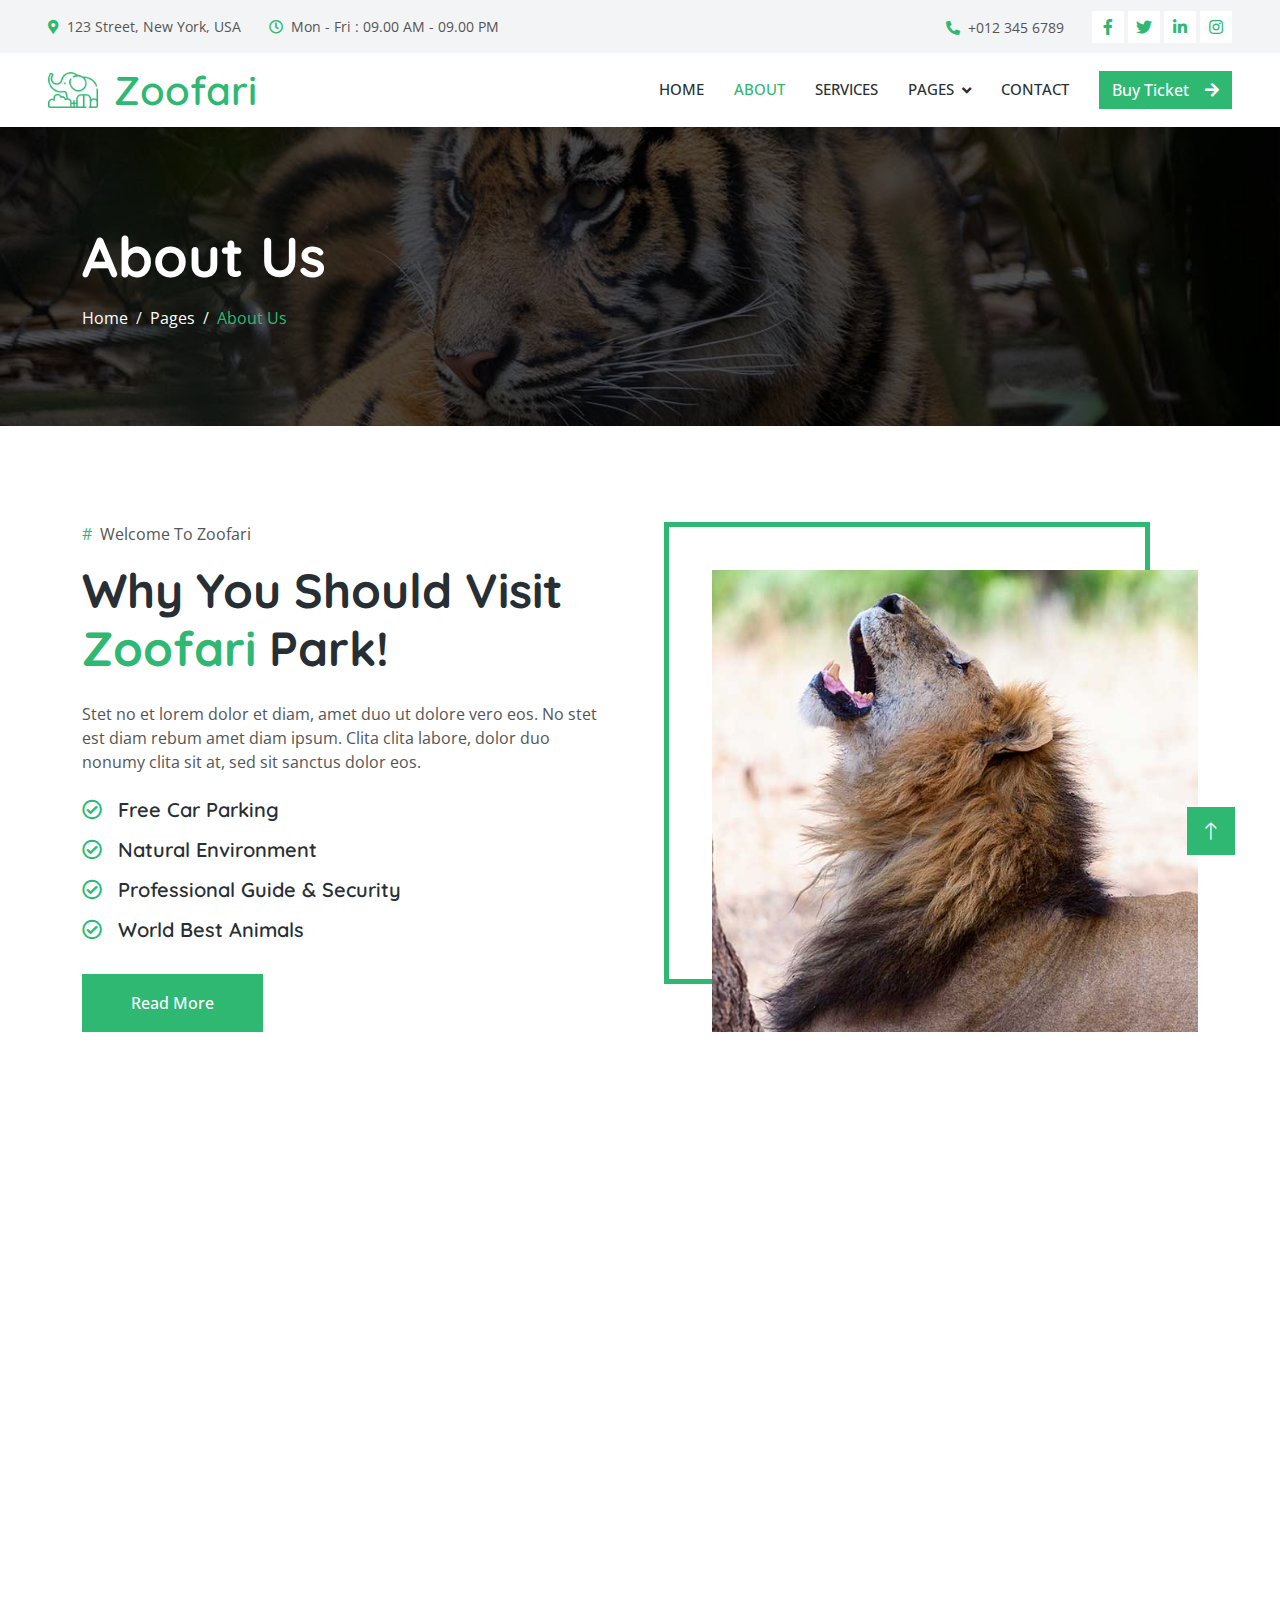
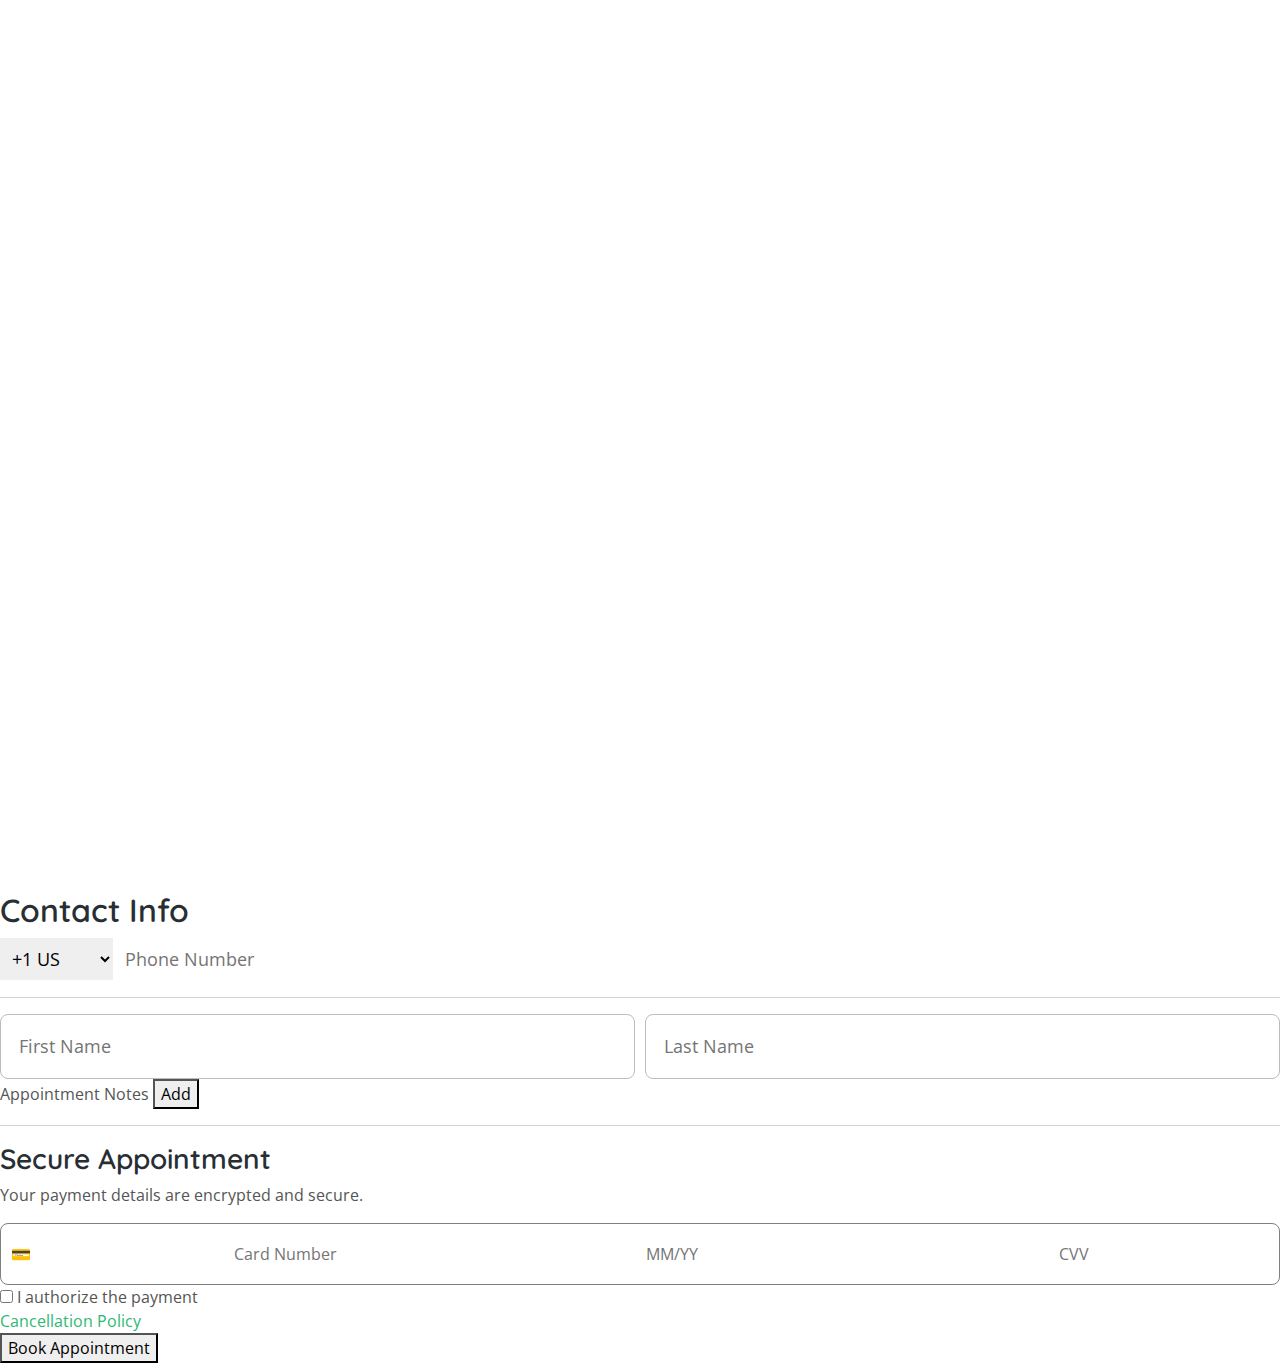
<file: zoo-website-template/about.html>
<!DOCTYPE html>
<html lang="en">

<head>
    <meta charset="utf-8">
    <title>Zoofari - Zoo & Safari Park Website Template</title>
    <meta content="width=device-width, initial-scale=1.0" name="viewport">
    <meta content="" name="keywords">
    <meta content="" name="description">

    <!-- Favicon -->
    <link href="img/favicon.ico" rel="icon">

    <!-- Google Web Fonts -->
    <link rel="preconnect" href="https://fonts.googleapis.com">
    <link rel="preconnect" href="https://fonts.gstatic.com" crossorigin>
    <link href="https://fonts.googleapis.com/css2?family=Open+Sans:wght@400;500&family=Quicksand:wght@600;700&display=swap" rel="stylesheet"> 

    <!-- Icon Font Stylesheet -->
    <link href="https://cdnjs.cloudflare.com/ajax/libs/font-awesome/5.10.0/css/all.min.css" rel="stylesheet">
    <link href="https://cdn.jsdelivr.net/npm/bootstrap-icons@1.4.1/font/bootstrap-icons.css" rel="stylesheet">

    <!-- Libraries Stylesheet -->
    <link href="lib/animate/animate.min.css" rel="stylesheet">
    <link href="lib/lightbox/css/lightbox.min.css" rel="stylesheet">
    <link href="lib/owlcarousel/assets/owl.carousel.min.css" rel="stylesheet">

    <!-- Customized Bootstrap Stylesheet -->
    <link href="css/bootstrap.min.css" rel="stylesheet">

    <!-- Template Stylesheet -->
    <link href="css/style.css" rel="stylesheet">
</head>

<body>
    <!-- Spinner Start -->
    <div id="spinner" class="show bg-white position-fixed translate-middle w-100 vh-100 top-50 start-50 d-flex align-items-center justify-content-center">
        <div class="spinner-border text-primary" style="width: 3rem; height: 3rem;" role="status">
            <span class="sr-only">Loading...</span>
        </div>
    </div>
    <!-- Spinner End -->


    <!-- Topbar Start -->
    <div class="container-fluid bg-light p-0 wow fadeIn" data-wow-delay="0.1s">
        <div class="row gx-0 d-none d-lg-flex">
            <div class="col-lg-7 px-5 text-start">
                <div class="h-100 d-inline-flex align-items-center py-3 me-4">
                    <small class="fa fa-map-marker-alt text-primary me-2"></small>
                    <small>123 Street, New York, USA</small>
                </div>
                <div class="h-100 d-inline-flex align-items-center py-3">
                    <small class="far fa-clock text-primary me-2"></small>
                    <small>Mon - Fri : 09.00 AM - 09.00 PM</small>
                </div>
            </div>
            <div class="col-lg-5 px-5 text-end">
                <div class="h-100 d-inline-flex align-items-center py-3 me-4">
                    <small class="fa fa-phone-alt text-primary me-2"></small>
                    <small>+012 345 6789</small>
                </div>
                <div class="h-100 d-inline-flex align-items-center">
                    <a class="btn btn-sm-square bg-white text-primary me-1" href=""><i class="fab fa-facebook-f"></i></a>
                    <a class="btn btn-sm-square bg-white text-primary me-1" href=""><i class="fab fa-twitter"></i></a>
                    <a class="btn btn-sm-square bg-white text-primary me-1" href=""><i class="fab fa-linkedin-in"></i></a>
                    <a class="btn btn-sm-square bg-white text-primary me-0" href=""><i class="fab fa-instagram"></i></a>
                </div>
            </div>
        </div>
    </div>
    <!-- Topbar End -->


    <!-- Navbar Start -->
    <nav class="navbar navbar-expand-lg bg-white navbar-light sticky-top py-lg-0 px-4 px-lg-5 wow fadeIn" data-wow-delay="0.1s">
        <a href="index.html" class="navbar-brand p-0">
            <img class="img-fluid me-3" src="img/icon/icon-10.png" alt="Icon">
            <h1 class="m-0 text-primary">Zoofari</h1>
        </a>
        <button type="button" class="navbar-toggler" data-bs-toggle="collapse" data-bs-target="#navbarCollapse">
            <span class="navbar-toggler-icon"></span>
        </button>
        <div class="collapse navbar-collapse py-4 py-lg-0" id="navbarCollapse">
            <div class="navbar-nav ms-auto">
                <a href="index.html" class="nav-item nav-link">Home</a>
                <a href="about.html" class="nav-item nav-link active">About</a>
                <a href="service.html" class="nav-item nav-link">Services</a>
                <div class="nav-item dropdown">
                    <a href="#" class="nav-link dropdown-toggle" data-bs-toggle="dropdown">Pages</a>
                    <div class="dropdown-menu rounded-0 rounded-bottom m-0">
                        <a href="animal.html" class="dropdown-item">Our Animals</a>
                        <a href="membership.html" class="dropdown-item">Membership</a>
                        <a href="visiting.html" class="dropdown-item">Visiting Hours</a>
                        <a href="testimonial.html" class="dropdown-item">Testimonial</a>
                        <a href="404.html" class="dropdown-item">404 Page</a>
                    </div>
                </div>
                <a href="contact.html" class="nav-item nav-link">Contact</a>
            </div>
            <a href="" class="btn btn-primary">Buy Ticket<i class="fa fa-arrow-right ms-3"></i></a>
        </div>
    </nav>
    <!-- Navbar End -->


    <!-- Page Header Start -->
    <div class="container-fluid header-bg py-5 mb-5 wow fadeIn" data-wow-delay="0.1s">
        <div class="container py-5">
            <h1 class="display-4 text-white mb-3 animated slideInDown">About Us</h1>
            <nav aria-label="breadcrumb animated slideInDown">
                <ol class="breadcrumb mb-0">
                    <li class="breadcrumb-item"><a class="text-white" href="#">Home</a></li>
                    <li class="breadcrumb-item"><a class="text-white" href="#">Pages</a></li>
                    <li class="breadcrumb-item text-primary active" aria-current="page">About Us</li>
                </ol>
            </nav>
        </div>
    </div>
    <!-- Page Header End -->


    <!-- About Start -->
    <div class="container-xxl py-5">
        <div class="container">
            <div class="row g-5">
                <div class="col-lg-6 wow fadeInUp" data-wow-delay="0.1s">
                    <p><span class="text-primary me-2">#</span>Welcome To Zoofari</p>
                    <h1 class="display-5 mb-4">Why You Should Visit <span class="text-primary">Zoofari</span> Park!</h1>
                    <p class="mb-4">Stet no et lorem dolor et diam, amet duo ut dolore vero eos. No stet est diam rebum amet diam ipsum. Clita clita labore, dolor duo nonumy clita sit at, sed sit sanctus dolor eos.</p>
                    <h5 class="mb-3"><i class="far fa-check-circle text-primary me-3"></i>Free Car Parking</h5>
                    <h5 class="mb-3"><i class="far fa-check-circle text-primary me-3"></i>Natural Environment</h5>
                    <h5 class="mb-3"><i class="far fa-check-circle text-primary me-3"></i>Professional Guide & Security</h5>
                    <h5 class="mb-3"><i class="far fa-check-circle text-primary me-3"></i>World Best Animals</h5>
                    <a class="btn btn-primary py-3 px-5 mt-3" href="">Read More</a>
                </div>
                <div class="col-lg-6 wow fadeInUp" data-wow-delay="0.5s">
                    <div class="img-border">
                        <img class="img-fluid" src="img/about.jpg" alt="">
                    </div>
                </div>
            </div>
        </div>
    </div>
    <!-- About End -->


    <!-- Facts Start -->
    <div class="container-xxl bg-primary facts my-5 py-5 wow fadeInUp" data-wow-delay="0.1s">
        <div class="container py-5">
            <div class="row g-4">
                <div class="col-md-6 col-lg-3 text-center wow fadeIn" data-wow-delay="0.1s">
                    <i class="fa fa-paw fa-3x text-primary mb-3"></i>
                    <h1 class="text-white mb-2" data-toggle="counter-up">12345</h1>
                    <p class="text-white mb-0">Total Animal</p>
                </div>
                <div class="col-md-6 col-lg-3 text-center wow fadeIn" data-wow-delay="0.3s">
                    <i class="fa fa-users fa-3x text-primary mb-3"></i>
                    <h1 class="text-white mb-2" data-toggle="counter-up">12345</h1>
                    <p class="text-white mb-0">Daily Vigitors</p>
                </div>
                <div class="col-md-6 col-lg-3 text-center wow fadeIn" data-wow-delay="0.5s">
                    <i class="fa fa-certificate fa-3x text-primary mb-3"></i>
                    <h1 class="text-white mb-2" data-toggle="counter-up">12345</h1>
                    <p class="text-white mb-0">Total Membership</p>
                </div>
                <div class="col-md-6 col-lg-3 text-center wow fadeIn" data-wow-delay="0.7s">
                    <i class="fa fa-shield-alt fa-3x text-primary mb-3"></i>
                    <h1 class="text-white mb-2" data-toggle="counter-up">12345</h1>
                    <p class="text-white mb-0">Save Wild Life</p>
                </div>
            </div>
        </div>
    </div>
    <!-- Facts End -->


    <!-- Testimonial Start -->
    <div class="container-xxl py-5">
        <div class="container">
            <h1 class="display-5 text-center mb-5 wow fadeInUp" data-wow-delay="0.1s">Our Clients Say!</h1>
            <div class="owl-carousel testimonial-carousel wow fadeInUp" data-wow-delay="0.1s">
                <div class="testimonial-item text-center">
                    <img class="img-fluid rounded-circle border border-2 p-2 mx-auto mb-4" src="img/testimonial-1.jpg" style="width: 100px; height: 100px;">
                    <div class="testimonial-text rounded text-center p-4">
                        <p>Clita clita tempor justo dolor ipsum amet kasd amet duo justo duo duo labore sed sed. Magna ut diam sit et amet stet eos sed clita erat magna elitr erat sit sit erat at rebum justo sea clita.</p>
                        <h5 class="mb-1">Patient Name</h5>
                        <span class="fst-italic">Profession</span>
                    </div>
                </div>
                <div class="testimonial-item text-center">
                    <img class="img-fluid rounded-circle border border-2 p-2 mx-auto mb-4" src="img/testimonial-2.jpg" style="width: 100px; height: 100px;">
                    <div class="testimonial-text rounded text-center p-4">
                        <p>Clita clita tempor justo dolor ipsum amet kasd amet duo justo duo duo labore sed sed. Magna ut diam sit et amet stet eos sed clita erat magna elitr erat sit sit erat at rebum justo sea clita.</p>
                        <h5 class="mb-1">Patient Name</h5>
                        <span class="fst-italic">Profession</span>
                    </div>
                </div>
                <div class="testimonial-item text-center">
                    <img class="img-fluid rounded-circle border border-2 p-2 mx-auto mb-4" src="img/testimonial-3.jpg" style="width: 100px; height: 100px;">
                    <div class="testimonial-text rounded text-center p-4">
                        <p>Clita clita tempor justo dolor ipsum amet kasd amet duo justo duo duo labore sed sed. Magna ut diam sit et amet stet eos sed clita erat magna elitr erat sit sit erat at rebum justo sea clita.</p>
                        <h5 class="mb-1">Patient Name</h5>
                        <span class="fst-italic">Profession</span>
                    </div>
                </div>
            </div>
        </div>
    </div>
    <!-- Testimonial End -->
        

    <!-- Footer Start -->
    <div class="container-fluid footer bg-dark text-light footer mt-5 pt-5 wow fadeIn" data-wow-delay="0.1s">
        <div class="container py-5">
            <div class="row g-5">
                <div class="col-lg-3 col-md-6">
                    <h5 class="text-light mb-4">Address</h5>
                    <p class="mb-2"><i class="fa fa-map-marker-alt me-3"></i>123 Street, New York, USA</p>
                    <p class="mb-2"><i class="fa fa-phone-alt me-3"></i>+012 345 67890</p>
                    <p class="mb-2"><i class="fa fa-envelope me-3"></i>info@example.com</p>
                    <div class="d-flex pt-2">
                        <a class="btn btn-outline-light btn-social" href=""><i class="fab fa-twitter"></i></a>
                        <a class="btn btn-outline-light btn-social" href=""><i class="fab fa-facebook-f"></i></a>
                        <a class="btn btn-outline-light btn-social" href=""><i class="fab fa-youtube"></i></a>
                        <a class="btn btn-outline-light btn-social" href=""><i class="fab fa-linkedin-in"></i></a>
                    </div>
                </div>
                <div class="col-lg-3 col-md-6">
                    <h5 class="text-light mb-4">Quick Links</h5>
                    <a class="btn btn-link" href="">About Us</a>
                    <a class="btn btn-link" href="">Contact Us</a>
                    <a class="btn btn-link" href="">Our Services</a>
                    <a class="btn btn-link" href="">Terms & Condition</a>
                    <a class="btn btn-link" href="">Support</a>
                </div>
                <div class="col-lg-3 col-md-6">
                    <h5 class="text-light mb-4">Popular Links</h5>
                    <a class="btn btn-link" href="">About Us</a>
                    <a class="btn btn-link" href="">Contact Us</a>
                    <a class="btn btn-link" href="">Our Services</a>
                    <a class="btn btn-link" href="">Terms & Condition</a>
                    <a class="btn btn-link" href="">Support</a>
                </div>
                <div class="col-lg-3 col-md-6">
                    <h5 class="text-light mb-4">Newsletter</h5>
                    <p>Dolor amet sit justo amet elitr clita ipsum elitr est.</p>
                    <div class="position-relative mx-auto" style="max-width: 400px;">
                        <input class="form-control border-0 w-100 py-3 ps-4 pe-5" type="text" placeholder="Your email">
                        <button type="button" class="btn btn-primary py-2 position-absolute top-0 end-0 mt-2 me-2">SignUp</button>
                    </div>
                </div>
            </div>
        </div>
        <div class="container">
            <div class="copyright">
                <div class="row">
                    <div class="col-md-6 text-center text-md-start mb-3 mb-md-0">
                        &copy; <a class="border-bottom" href="#">Your Site Name</a>, All Right Reserved.
                    </div>
                    <div class="col-md-6 text-center text-md-end">
                        <!--/*** This template is free as long as you keep the footer author’s credit link/attribution link/backlink. If you'd like to use the template without the footer author’s credit link/attribution link/backlink, you can purchase the Credit Removal License from "https://htmlcodex.com/credit-removal". Thank you for your support. ***/-->
                        Designed By <a class="border-bottom" href="https://htmlcodex.com">HTML Codex</a>
                    </div>
                </div>
            </div>
        </div>
    </div>
    <!-- Footer End -->


    <!-- Back to Top -->
    <a href="#" class="btn btn-lg btn-primary btn-lg-square back-to-top"><i class="bi bi-arrow-up"></i></a>


    <!-- JavaScript Libraries -->
    <script src="https://code.jquery.com/jquery-3.4.1.min.js"></script>
    <script src="https://cdn.jsdelivr.net/npm/bootstrap@5.0.0/dist/js/bootstrap.bundle.min.js"></script>
    <script src="lib/wow/wow.min.js"></script>
    <script src="lib/easing/easing.min.js"></script>
    <script src="lib/waypoints/waypoints.min.js"></script>
    <script src="lib/counterup/counterup.min.js"></script>
    <script src="lib/owlcarousel/owl.carousel.min.js"></script>
    <script src="lib/lightbox/js/lightbox.min.js"></script>

    <!-- Template Javascript -->
    <script src="js/main.js"></script>
</body>

</html>

<div class="container"></div>
    <h2>Contact Info</h2>

    <!-- Phone Number Section -->
    <div class="phone-section">
      <select id="country-code" name="country-code">
        <option value="+1">+1 US</option>
        <option value="+91">+91 India</option>
        <option value="+44">+44 UK</option>
        <!-- Add more country codes as needed -->
      </select>
      <input type="tel" id="phone-number" name="phone-number" placeholder="Phone Number" required>
    </div>

    <hr>

    <!-- Name Fields -->
    <div class="name-group">
      <input type="text" id="first-name" name="first-name" placeholder="First Name" required>
      <input type="text" id="last-name" name="last-name" placeholder="Last Name" required>
    </div>

    

    
    
    <!-- Appointment Notes -->
    <div class="appointment-notes">
      <label for="notes">Appointment Notes</label>
      <button type="button" id="add-note">Add</button>
      <textarea id="notes" name="notes" placeholder="Write your message here..." style="display: none;"></textarea>
    </div>

    <hr>

    <!-- Secure Appointment Section -->
    <h3>Secure Appointment</h3>
    <p>Your payment details are encrypted and secure.</p>

    <!-- Card Payment Fields -->
    <div class="payment-section">
      <span class="card-icon">💳</span>
      <input type="text" id="card-number" name="card-number" placeholder="Card Number" required>
      <input type="text" id="expiry" name="expiry" placeholder="MM/YY" required>
      <input type="text" id="cvv" name="cvv" placeholder="CVV" required>
    </div>

    <!-- Checkbox and Policy Link -->
    <div class="authorization">
      <input type="checkbox" id="authorize" name="authorize" required>
      <label for="authorize">I authorize the payment</label>
    </div>
    <div class="policy-link">
      <a href="#">Cancellation Policy</a>
    </div>

    <!-- Submit Button -->
    <button type="submit" id="book-appointment">Book Appointment</button>
  </div>
</file>
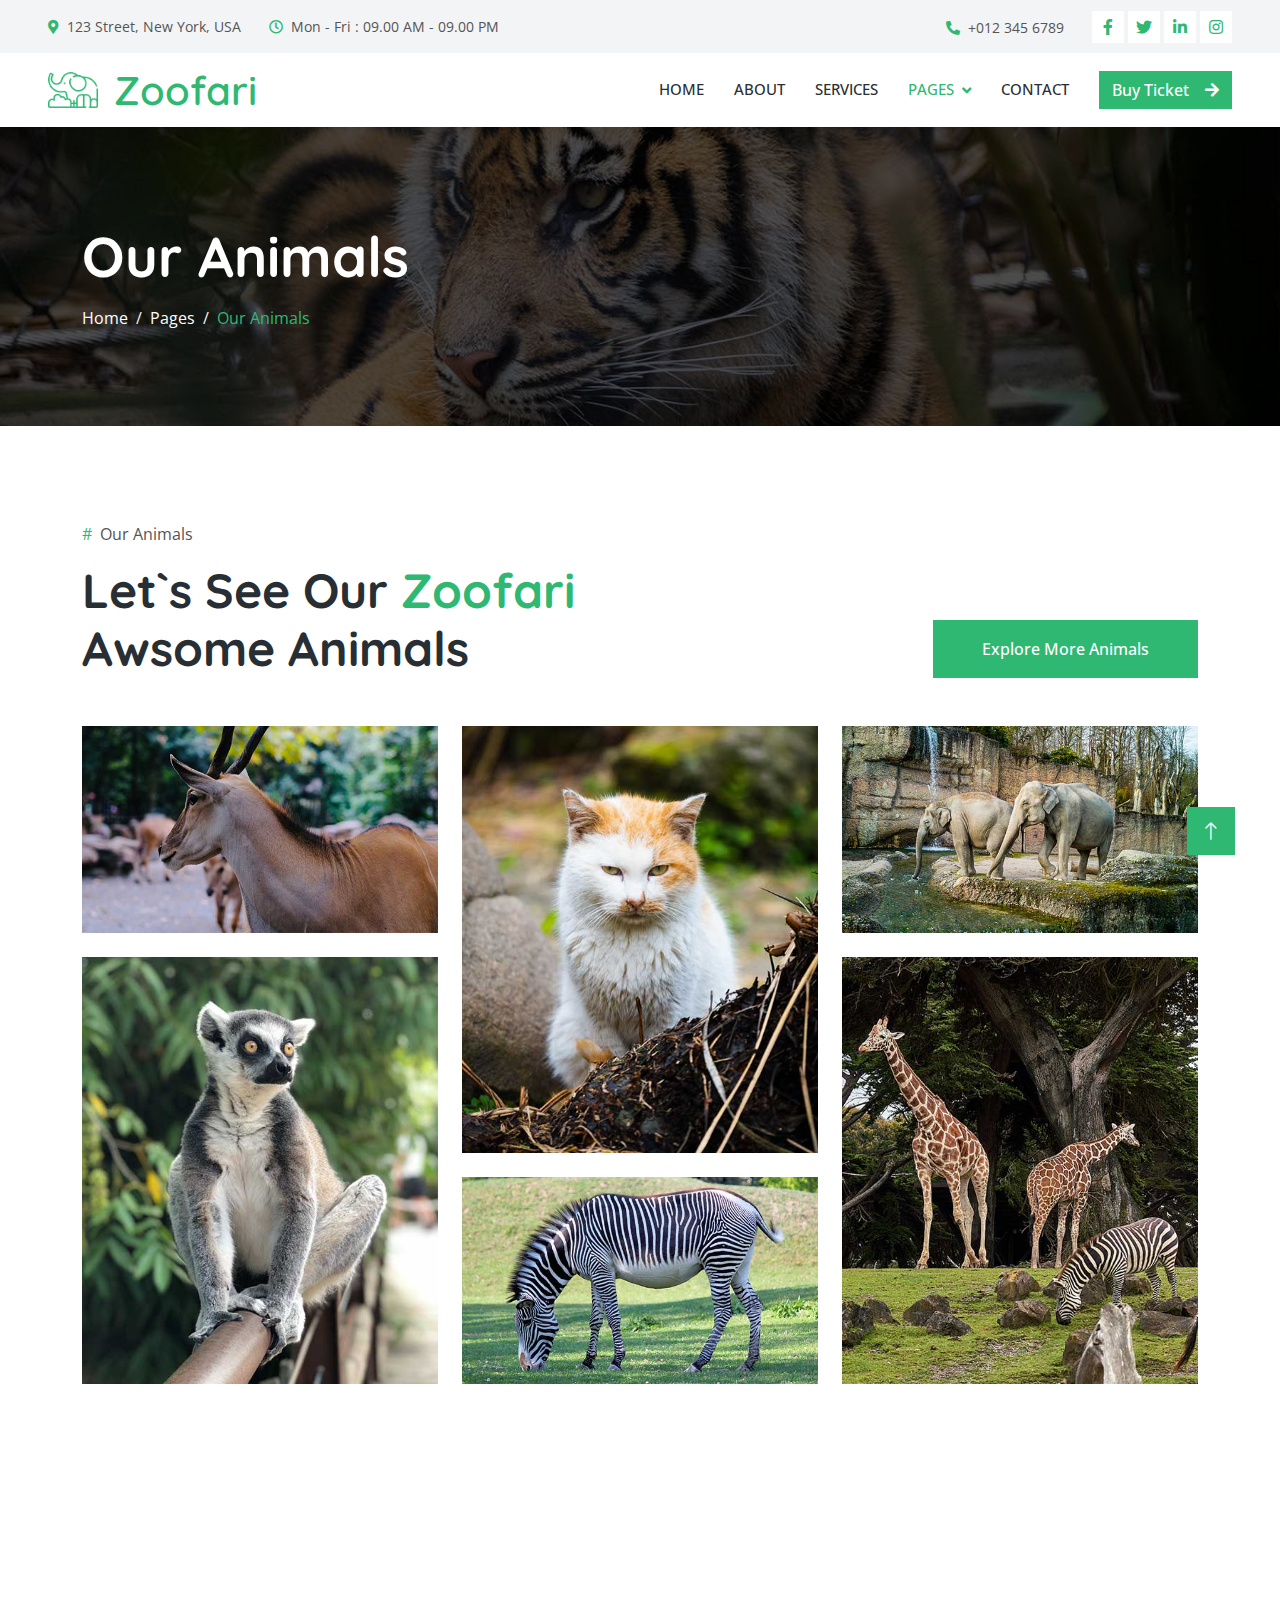
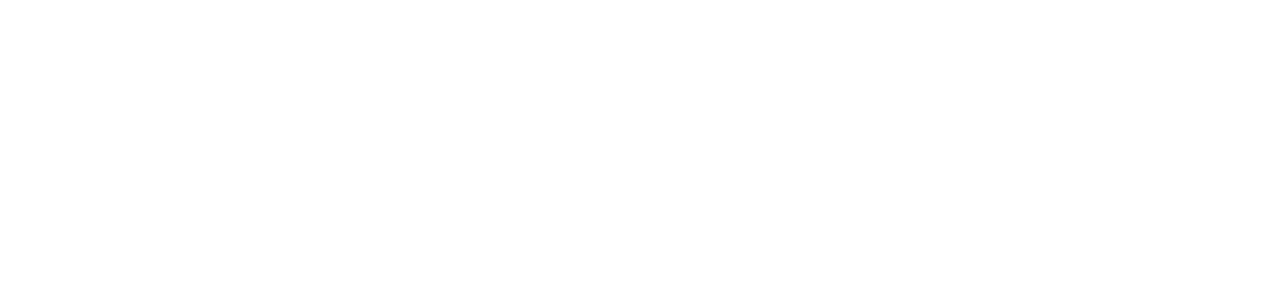
<file: zoo-website-template/animal.html>
<!DOCTYPE html>
<html lang="en">

<head>
    <meta charset="utf-8">
    <title>Zoofari - Zoo & Safari Park Website Template</title>
    <meta content="width=device-width, initial-scale=1.0" name="viewport">
    <meta content="" name="keywords">
    <meta content="" name="description">

    <!-- Favicon -->
    <link href="img/favicon.ico" rel="icon">

    <!-- Google Web Fonts -->
    <link rel="preconnect" href="https://fonts.googleapis.com">
    <link rel="preconnect" href="https://fonts.gstatic.com" crossorigin>
    <link href="https://fonts.googleapis.com/css2?family=Open+Sans:wght@400;500&family=Quicksand:wght@600;700&display=swap" rel="stylesheet"> 

    <!-- Icon Font Stylesheet -->
    <link href="https://cdnjs.cloudflare.com/ajax/libs/font-awesome/5.10.0/css/all.min.css" rel="stylesheet">
    <link href="https://cdn.jsdelivr.net/npm/bootstrap-icons@1.4.1/font/bootstrap-icons.css" rel="stylesheet">

    <!-- Libraries Stylesheet -->
    <link href="lib/animate/animate.min.css" rel="stylesheet">
    <link href="lib/lightbox/css/lightbox.min.css" rel="stylesheet">
    <link href="lib/owlcarousel/assets/owl.carousel.min.css" rel="stylesheet">

    <!-- Customized Bootstrap Stylesheet -->
    <link href="css/bootstrap.min.css" rel="stylesheet">

    <!-- Template Stylesheet -->
    <link href="css/style.css" rel="stylesheet">
</head>

<body>
    <!-- Spinner Start -->
    <div id="spinner" class="show bg-white position-fixed translate-middle w-100 vh-100 top-50 start-50 d-flex align-items-center justify-content-center">
        <div class="spinner-border text-primary" style="width: 3rem; height: 3rem;" role="status">
            <span class="sr-only">Loading...</span>
        </div>
    </div>
    <!-- Spinner End -->


    <!-- Topbar Start -->
    <div class="container-fluid bg-light p-0 wow fadeIn" data-wow-delay="0.1s">
        <div class="row gx-0 d-none d-lg-flex">
            <div class="col-lg-7 px-5 text-start">
                <div class="h-100 d-inline-flex align-items-center py-3 me-4">
                    <small class="fa fa-map-marker-alt text-primary me-2"></small>
                    <small>123 Street, New York, USA</small>
                </div>
                <div class="h-100 d-inline-flex align-items-center py-3">
                    <small class="far fa-clock text-primary me-2"></small>
                    <small>Mon - Fri : 09.00 AM - 09.00 PM</small>
                </div>
            </div>
            <div class="col-lg-5 px-5 text-end">
                <div class="h-100 d-inline-flex align-items-center py-3 me-4">
                    <small class="fa fa-phone-alt text-primary me-2"></small>
                    <small>+012 345 6789</small>
                </div>
                <div class="h-100 d-inline-flex align-items-center">
                    <a class="btn btn-sm-square bg-white text-primary me-1" href=""><i class="fab fa-facebook-f"></i></a>
                    <a class="btn btn-sm-square bg-white text-primary me-1" href=""><i class="fab fa-twitter"></i></a>
                    <a class="btn btn-sm-square bg-white text-primary me-1" href=""><i class="fab fa-linkedin-in"></i></a>
                    <a class="btn btn-sm-square bg-white text-primary me-0" href=""><i class="fab fa-instagram"></i></a>
                </div>
            </div>
        </div>
    </div>
    <!-- Topbar End -->


    <!-- Navbar Start -->
    <nav class="navbar navbar-expand-lg bg-white navbar-light sticky-top py-lg-0 px-4 px-lg-5 wow fadeIn" data-wow-delay="0.1s">
        <a href="index.html" class="navbar-brand p-0">
            <img class="img-fluid me-3" src="img/icon/icon-10.png" alt="Icon">
            <h1 class="m-0 text-primary">Zoofari</h1>
        </a>
        <button type="button" class="navbar-toggler" data-bs-toggle="collapse" data-bs-target="#navbarCollapse">
            <span class="navbar-toggler-icon"></span>
        </button>
        <div class="collapse navbar-collapse py-4 py-lg-0" id="navbarCollapse">
            <div class="navbar-nav ms-auto">
                <a href="index.html" class="nav-item nav-link">Home</a>
                <a href="about.html" class="nav-item nav-link">About</a>
                <a href="service.html" class="nav-item nav-link">Services</a>
                <div class="nav-item dropdown">
                    <a href="#" class="nav-link dropdown-toggle active" data-bs-toggle="dropdown">Pages</a>
                    <div class="dropdown-menu rounded-0 rounded-bottom m-0">
                        <a href="animal.html" class="dropdown-item active">Our Animals</a>
                        <a href="membership.html" class="dropdown-item">Membership</a>
                        <a href="visiting.html" class="dropdown-item">Visiting Hours</a>
                        <a href="testimonial.html" class="dropdown-item">Testimonial</a>
                        <a href="404.html" class="dropdown-item">404 Page</a>
                    </div>
                </div>
                <a href="contact.html" class="nav-item nav-link">Contact</a>
            </div>
            <a href="" class="btn btn-primary">Buy Ticket<i class="fa fa-arrow-right ms-3"></i></a>
        </div>
    </nav>
    <!-- Navbar End -->


    <!-- Page Header Start -->
    <div class="container-fluid header-bg py-5 mb-5 wow fadeIn" data-wow-delay="0.1s">
        <div class="container py-5">
            <h1 class="display-4 text-white mb-3 animated slideInDown">Our Animals</h1>
            <nav aria-label="breadcrumb animated slideInDown">
                <ol class="breadcrumb mb-0">
                    <li class="breadcrumb-item"><a class="text-white" href="#">Home</a></li>
                    <li class="breadcrumb-item"><a class="text-white" href="#">Pages</a></li>
                    <li class="breadcrumb-item text-primary active" aria-current="page">Our Animals</li>
                </ol>
            </nav>
        </div>
    </div>
    <!-- Page Header End -->


    <!-- Animal Start -->
    <div class="container-xxl py-5">
        <div class="container">
            <div class="row g-5 mb-5 align-items-end wow fadeInUp" data-wow-delay="0.1s">
                <div class="col-lg-6">
                    <p><span class="text-primary me-2">#</span>Our Animals</p>
                    <h1 class="display-5 mb-0">Let`s See Our <span class="text-primary">Zoofari</span> Awsome Animals</h1>
                </div>
                <div class="col-lg-6 text-lg-end">
                    <a class="btn btn-primary py-3 px-5" href="">Explore More Animals</a>
                </div>
            </div>
            <div class="row g-4">
                <div class="col-lg-4 col-md-6 wow fadeInUp" data-wow-delay="0.1s">
                    <div class="row g-4">
                        <div class="col-12">
                            <a class="animal-item" href="img/animal-md-1.jpg" data-lightbox="animal">
                                <div class="position-relative">
                                    <img class="img-fluid" src="img/animal-md-1.jpg" alt="">
                                    <div class="animal-text p-4">
                                        <p class="text-white small text-uppercase mb-0">Animal</p>
                                        <h5 class="text-white mb-0">Elephant</h5>
                                    </div>
                                </div>
                            </a>
                        </div>
                        <div class="col-12">
                            <a class="animal-item" href="img/animal-lg-1.jpg" data-lightbox="animal">
                                <div class="position-relative">
                                    <img class="img-fluid" src="img/animal-lg-1.jpg" alt="">
                                    <div class="animal-text p-4">
                                        <p class="text-white small text-uppercase mb-0">Animal</p>
                                        <h5 class="text-white mb-0">Elephant</h5>
                                    </div>
                                </div>
                            </a>
                        </div>
                    </div>
                </div>
                <div class="col-lg-4 col-md-6 wow fadeInUp" data-wow-delay="0.3s">
                    <div class="row g-4">
                        <div class="col-12">
                            <a class="animal-item" href="img/animal-lg-2.jpg" data-lightbox="animal">
                                <div class="position-relative">
                                    <img class="img-fluid" src="img/animal-lg-2.jpg" alt="">
                                    <div class="animal-text p-4">
                                        <p class="text-white small text-uppercase mb-0">Animal</p>
                                        <h5 class="text-white mb-0">Elephant</h5>
                                    </div>
                                </div>
                            </a>
                        </div>
                        <div class="col-12">
                            <a class="animal-item" href="img/animal-md-2.jpg" data-lightbox="animal">
                                <div class="position-relative">
                                    <img class="img-fluid" src="img/animal-md-2.jpg" alt="">
                                    <div class="animal-text p-4">
                                        <p class="text-white small text-uppercase mb-0">Animal</p>
                                        <h5 class="text-white mb-0">Elephant</h5>
                                    </div>
                                </div>
                            </a>
                        </div>
                    </div>
                </div>
                <div class="col-lg-4 col-md-6 wow fadeInUp" data-wow-delay="0.5s">
                    <div class="row g-4">
                        <div class="col-12">
                            <a class="animal-item" href="img/animal-md-3.jpg" data-lightbox="animal">
                                <div class="position-relative">
                                    <img class="img-fluid" src="img/animal-md-3.jpg" alt="">
                                    <div class="animal-text p-4">
                                        <p class="text-white small text-uppercase mb-0">Animal</p>
                                        <h5 class="text-white mb-0">Elephant</h5>
                                    </div>
                                </div>
                            </a>
                        </div>
                        <div class="col-12">
                            <a class="animal-item" href="img/animal-lg-3.jpg" data-lightbox="animal">
                                <div class="position-relative">
                                    <img class="img-fluid" src="img/animal-lg-3.jpg" alt="">
                                    <div class="animal-text p-4">
                                        <p class="text-white small text-uppercase mb-0">Animal</p>
                                        <h5 class="text-white mb-0">Elephant</h5>
                                    </div>
                                </div>
                            </a>
                        </div>
                    </div>
                </div>
            </div>
        </div>
    </div>
    <!-- Animal End -->
        

    <!-- Footer Start -->
    <div class="container-fluid footer bg-dark text-light footer mt-5 pt-5 wow fadeIn" data-wow-delay="0.1s">
        <div class="container py-5">
            <div class="row g-5">
                <div class="col-lg-3 col-md-6">
                    <h5 class="text-light mb-4">Address</h5>
                    <p class="mb-2"><i class="fa fa-map-marker-alt me-3"></i>123 Street, New York, USA</p>
                    <p class="mb-2"><i class="fa fa-phone-alt me-3"></i>+012 345 67890</p>
                    <p class="mb-2"><i class="fa fa-envelope me-3"></i>info@example.com</p>
                    <div class="d-flex pt-2">
                        <a class="btn btn-outline-light btn-social" href=""><i class="fab fa-twitter"></i></a>
                        <a class="btn btn-outline-light btn-social" href=""><i class="fab fa-facebook-f"></i></a>
                        <a class="btn btn-outline-light btn-social" href=""><i class="fab fa-youtube"></i></a>
                        <a class="btn btn-outline-light btn-social" href=""><i class="fab fa-linkedin-in"></i></a>
                    </div>
                </div>
                <div class="col-lg-3 col-md-6">
                    <h5 class="text-light mb-4">Quick Links</h5>
                    <a class="btn btn-link" href="">About Us</a>
                    <a class="btn btn-link" href="">Contact Us</a>
                    <a class="btn btn-link" href="">Our Services</a>
                    <a class="btn btn-link" href="">Terms & Condition</a>
                    <a class="btn btn-link" href="">Support</a>
                </div>
                <div class="col-lg-3 col-md-6">
                    <h5 class="text-light mb-4">Popular Links</h5>
                    <a class="btn btn-link" href="">About Us</a>
                    <a class="btn btn-link" href="">Contact Us</a>
                    <a class="btn btn-link" href="">Our Services</a>
                    <a class="btn btn-link" href="">Terms & Condition</a>
                    <a class="btn btn-link" href="">Support</a>
                </div>
                <div class="col-lg-3 col-md-6">
                    <h5 class="text-light mb-4">Newsletter</h5>
                    <p>Dolor amet sit justo amet elitr clita ipsum elitr est.</p>
                    <div class="position-relative mx-auto" style="max-width: 400px;">
                        <input class="form-control border-0 w-100 py-3 ps-4 pe-5" type="text" placeholder="Your email">
                        <button type="button" class="btn btn-primary py-2 position-absolute top-0 end-0 mt-2 me-2">SignUp</button>
                    </div>
                </div>
            </div>
        </div>
        <div class="container">
            <div class="copyright">
                <div class="row">
                    <div class="col-md-6 text-center text-md-start mb-3 mb-md-0">
                        &copy; <a class="border-bottom" href="#">Your Site Name</a>, All Right Reserved.
                    </div>
                    <div class="col-md-6 text-center text-md-end">
                        <!--/*** This template is free as long as you keep the footer author’s credit link/attribution link/backlink. If you'd like to use the template without the footer author’s credit link/attribution link/backlink, you can purchase the Credit Removal License from "https://htmlcodex.com/credit-removal". Thank you for your support. ***/-->
                        Designed By <a class="border-bottom" href="https://htmlcodex.com">HTML Codex</a>
                    </div>
                </div>
            </div>
        </div>
    </div>
    <!-- Footer End -->


    <!-- Back to Top -->
    <a href="#" class="btn btn-lg btn-primary btn-lg-square back-to-top"><i class="bi bi-arrow-up"></i></a>


    <!-- JavaScript Libraries -->
    <script src="https://code.jquery.com/jquery-3.4.1.min.js"></script>
    <script src="https://cdn.jsdelivr.net/npm/bootstrap@5.0.0/dist/js/bootstrap.bundle.min.js"></script>
    <script src="lib/wow/wow.min.js"></script>
    <script src="lib/easing/easing.min.js"></script>
    <script src="lib/waypoints/waypoints.min.js"></script>
    <script src="lib/counterup/counterup.min.js"></script>
    <script src="lib/owlcarousel/owl.carousel.min.js"></script>
    <script src="lib/lightbox/js/lightbox.min.js"></script>

    <!-- Template Javascript -->
    <script src="js/main.js"></script>
</body>

</html>
</file>
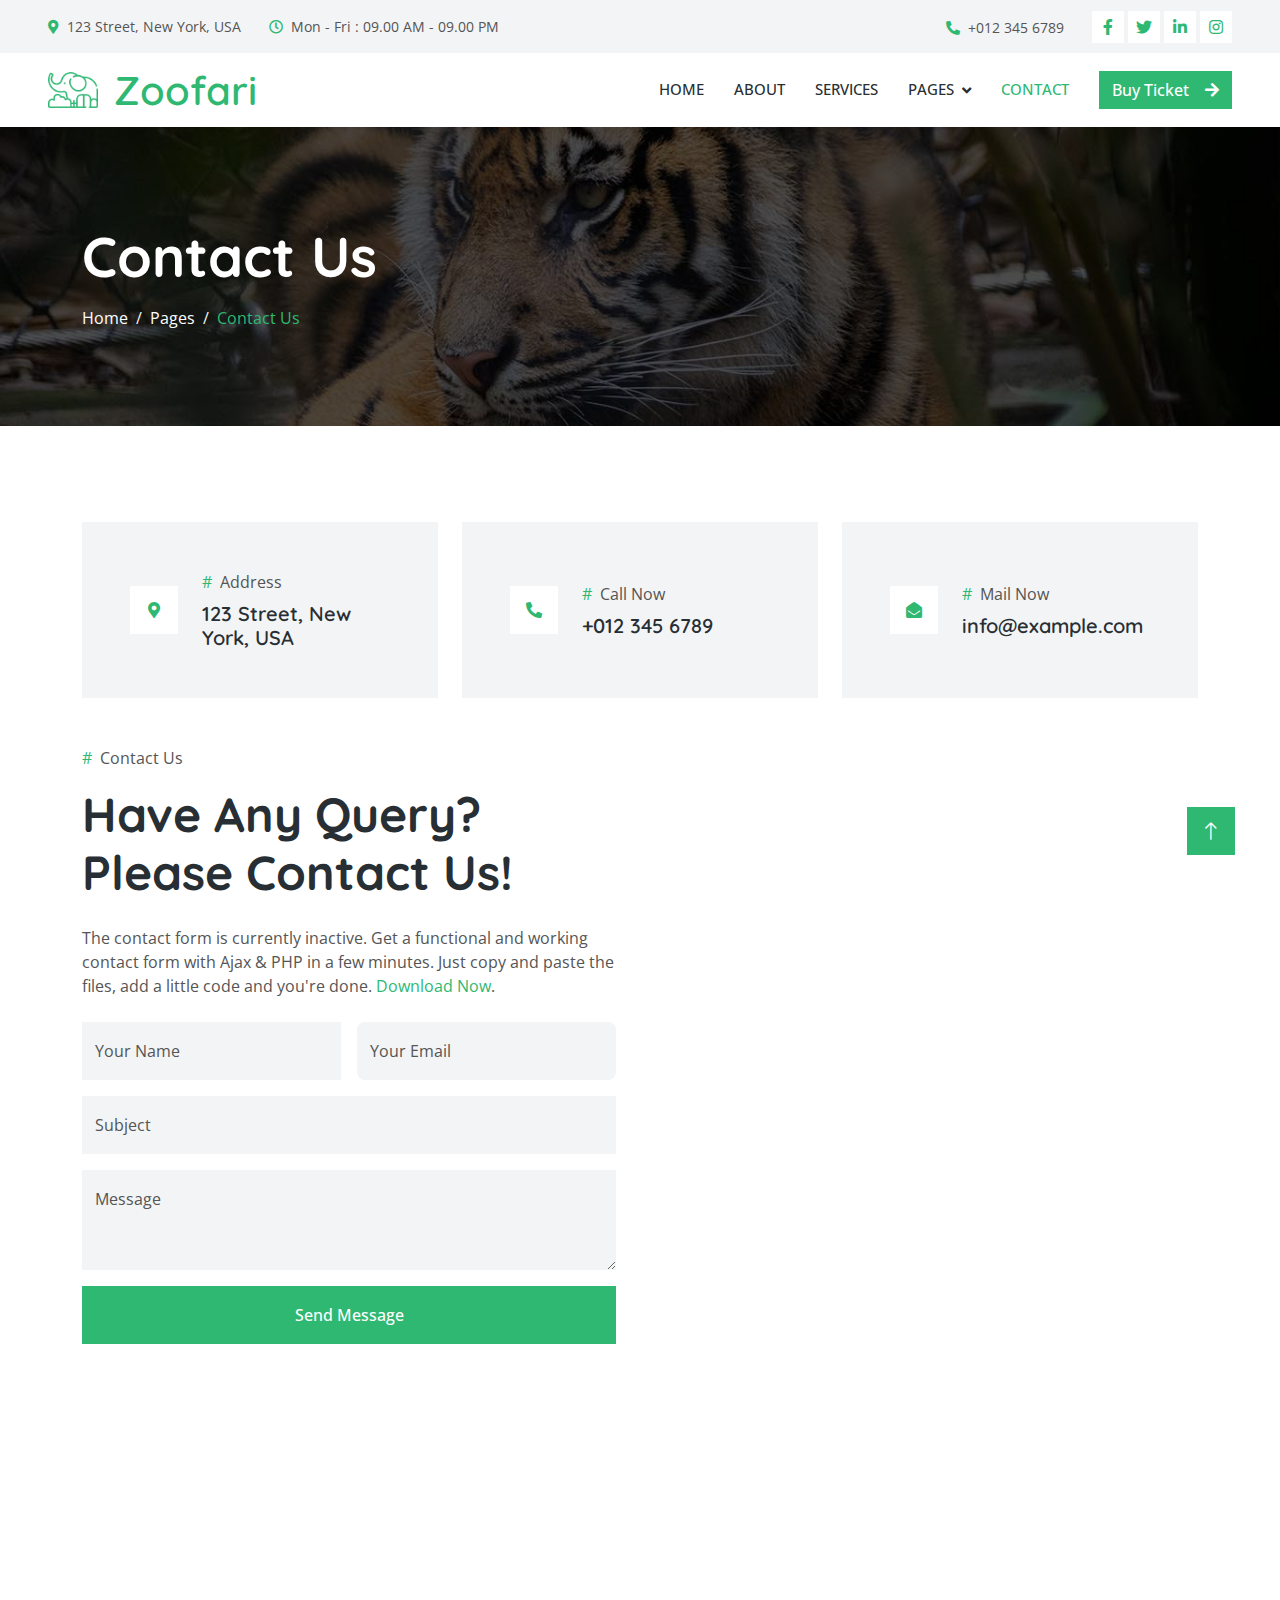
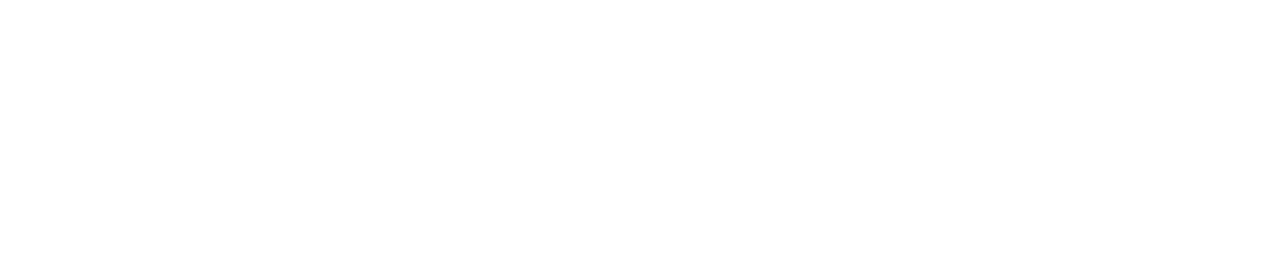
<file: zoo-website-template/contact.html>
<!DOCTYPE html>
<html lang="en">

<head>
    <meta charset="utf-8">
    <title>Zoofari - Zoo & Safari Park Website Template</title>
    <meta content="width=device-width, initial-scale=1.0" name="viewport">
    <meta content="" name="keywords">
    <meta content="" name="description">

    <!-- Favicon -->
    <link href="img/favicon.ico" rel="icon">

    <!-- Google Web Fonts -->
    <link rel="preconnect" href="https://fonts.googleapis.com">
    <link rel="preconnect" href="https://fonts.gstatic.com" crossorigin>
    <link href="https://fonts.googleapis.com/css2?family=Open+Sans:wght@400;500&family=Quicksand:wght@600;700&display=swap" rel="stylesheet"> 

    <!-- Icon Font Stylesheet -->
    <link href="https://cdnjs.cloudflare.com/ajax/libs/font-awesome/5.10.0/css/all.min.css" rel="stylesheet">
    <link href="https://cdn.jsdelivr.net/npm/bootstrap-icons@1.4.1/font/bootstrap-icons.css" rel="stylesheet">

    <!-- Libraries Stylesheet -->
    <link href="lib/animate/animate.min.css" rel="stylesheet">
    <link href="lib/lightbox/css/lightbox.min.css" rel="stylesheet">
    <link href="lib/owlcarousel/assets/owl.carousel.min.css" rel="stylesheet">

    <!-- Customized Bootstrap Stylesheet -->
    <link href="css/bootstrap.min.css" rel="stylesheet">

    <!-- Template Stylesheet -->
    <link href="css/style.css" rel="stylesheet">
</head>

<body>
    <!-- Spinner Start -->
    <div id="spinner" class="show bg-white position-fixed translate-middle w-100 vh-100 top-50 start-50 d-flex align-items-center justify-content-center">
        <div class="spinner-border text-primary" style="width: 3rem; height: 3rem;" role="status">
            <span class="sr-only">Loading...</span>
        </div>
    </div>
    <!-- Spinner End -->


    <!-- Topbar Start -->
    <div class="container-fluid bg-light p-0 wow fadeIn" data-wow-delay="0.1s">
        <div class="row gx-0 d-none d-lg-flex">
            <div class="col-lg-7 px-5 text-start">
                <div class="h-100 d-inline-flex align-items-center py-3 me-4">
                    <small class="fa fa-map-marker-alt text-primary me-2"></small>
                    <small>123 Street, New York, USA</small>
                </div>
                <div class="h-100 d-inline-flex align-items-center py-3">
                    <small class="far fa-clock text-primary me-2"></small>
                    <small>Mon - Fri : 09.00 AM - 09.00 PM</small>
                </div>
            </div>
            <div class="col-lg-5 px-5 text-end">
                <div class="h-100 d-inline-flex align-items-center py-3 me-4">
                    <small class="fa fa-phone-alt text-primary me-2"></small>
                    <small>+012 345 6789</small>
                </div>
                <div class="h-100 d-inline-flex align-items-center">
                    <a class="btn btn-sm-square bg-white text-primary me-1" href=""><i class="fab fa-facebook-f"></i></a>
                    <a class="btn btn-sm-square bg-white text-primary me-1" href=""><i class="fab fa-twitter"></i></a>
                    <a class="btn btn-sm-square bg-white text-primary me-1" href=""><i class="fab fa-linkedin-in"></i></a>
                    <a class="btn btn-sm-square bg-white text-primary me-0" href=""><i class="fab fa-instagram"></i></a>
                </div>
            </div>
        </div>
    </div>
    <!-- Topbar End -->


    <!-- Navbar Start -->
    <nav class="navbar navbar-expand-lg bg-white navbar-light sticky-top py-lg-0 px-4 px-lg-5 wow fadeIn" data-wow-delay="0.1s">
        <a href="index.html" class="navbar-brand p-0">
            <img class="img-fluid me-3" src="img/icon/icon-10.png" alt="Icon">
            <h1 class="m-0 text-primary">Zoofari</h1>
        </a>
        <button type="button" class="navbar-toggler" data-bs-toggle="collapse" data-bs-target="#navbarCollapse">
            <span class="navbar-toggler-icon"></span>
        </button>
        <div class="collapse navbar-collapse py-4 py-lg-0" id="navbarCollapse">
            <div class="navbar-nav ms-auto">
                <a href="index.html" class="nav-item nav-link">Home</a>
                <a href="about.html" class="nav-item nav-link">About</a>
                <a href="service.html" class="nav-item nav-link">Services</a>
                <div class="nav-item dropdown">
                    <a href="#" class="nav-link dropdown-toggle" data-bs-toggle="dropdown">Pages</a>
                    <div class="dropdown-menu rounded-0 rounded-bottom m-0">
                        <a href="animal.html" class="dropdown-item">Our Animals</a>
                        <a href="membership.html" class="dropdown-item">Membership</a>
                        <a href="visiting.html" class="dropdown-item">Visiting Hours</a>
                        <a href="testimonial.html" class="dropdown-item">Testimonial</a>
                        <a href="404.html" class="dropdown-item">404 Page</a>
                    </div>
                </div>
                <a href="contact.html" class="nav-item nav-link active">Contact</a>
            </div>
            <a href="" class="btn btn-primary">Buy Ticket<i class="fa fa-arrow-right ms-3"></i></a>
        </div>
    </nav>
    <!-- Navbar End -->


    <!-- Page Header Start -->
    <div class="container-fluid header-bg py-5 mb-5 wow fadeIn" data-wow-delay="0.1s">
        <div class="container py-5">
            <h1 class="display-4 text-white mb-3 animated slideInDown">Contact Us</h1>
            <nav aria-label="breadcrumb animated slideInDown">
                <ol class="breadcrumb mb-0">
                    <li class="breadcrumb-item"><a class="text-white" href="#">Home</a></li>
                    <li class="breadcrumb-item"><a class="text-white" href="#">Pages</a></li>
                    <li class="breadcrumb-item text-primary active" aria-current="page">Contact Us</li>
                </ol>
            </nav>
        </div>
    </div>
    <!-- Page Header End -->


    <!-- Contact Start -->
    <div class="container-xxl py-5">
        <div class="container">
            <div class="row g-4 mb-5">
                <div class="col-lg-4 wow fadeInUp" data-wow-delay="0.1s">
                    <div class="h-100 bg-light d-flex align-items-center p-5">
                        <div class="btn-lg-square bg-white flex-shrink-0">
                            <i class="fa fa-map-marker-alt text-primary"></i>
                        </div>
                        <div class="ms-4">
                            <p class="mb-2"><span class="text-primary me-2">#</span>Address</p>
                            <h5 class="mb-0">123 Street, New York, USA</h5>
                        </div>
                    </div>
                </div>
                <div class="col-lg-4 wow fadeInUp" data-wow-delay="0.3s">
                    <div class="h-100 bg-light d-flex align-items-center p-5">
                        <div class="btn-lg-square bg-white flex-shrink-0">
                            <i class="fa fa-phone-alt text-primary"></i>
                        </div>
                        <div class="ms-4">
                            <p class="mb-2"><span class="text-primary me-2">#</span>Call Now</p>
                            <h5 class="mb-0">+012 345 6789</h5>
                        </div>
                    </div>
                </div>
                <div class="col-lg-4 wow fadeInUp" data-wow-delay="0.5s">
                    <div class="h-100 bg-light d-flex align-items-center p-5">
                        <div class="btn-lg-square bg-white flex-shrink-0">
                            <i class="fa fa-envelope-open text-primary"></i>
                        </div>
                        <div class="ms-4">
                            <p class="mb-2"><span class="text-primary me-2">#</span>Mail Now</p>
                            <h5 class="mb-0">info@example.com</h5>
                        </div>
                    </div>
                </div>
            </div>
            <div class="row g-5">
                <div class="col-lg-6 wow fadeInUp" data-wow-delay="0.1s">
                    <p><span class="text-primary me-2">#</span>Contact Us</p>
                    <h1 class="display-5 mb-4">Have Any Query? Please Contact Us!</h1>
                    <p class="mb-4">The contact form is currently inactive. Get a functional and working contact form with Ajax & PHP in a few minutes. Just copy and paste the files, add a little code and you're done. <a href="https://htmlcodex.com/contact-form">Download Now</a>.</p>
                    <form>
                        <div class="row g-3">
                            <div class="col-md-6">
                                <div class="form-floating">
                                    <input type="text" class="form-control bg-light border-0" id="name" placeholder="Your Name">
                                    <label for="name">Your Name</label>
                                </div>
                            </div>
                            <div class="col-md-6">
                                <div class="form-floating">
                                    <input type="email" class="form-control bg-light border-0" id="email" placeholder="Your Email">
                                    <label for="email">Your Email</label>
                                </div>
                            </div>
                            <div class="col-12">
                                <div class="form-floating">
                                    <input type="text" class="form-control bg-light border-0" id="subject" placeholder="Subject">
                                    <label for="subject">Subject</label>
                                </div>
                            </div>
                            <div class="col-12">
                                <div class="form-floating">
                                    <textarea class="form-control bg-light border-0" placeholder="Leave a message here" id="message" style="height: 100px"></textarea>
                                    <label for="message">Message</label>
                                </div>
                            </div>
                            <div class="col-12">
                                <button class="btn btn-primary w-100 py-3" type="submit">Send Message</button>
                            </div>
                        </div>
                    </form>
                </div>
                <div class="col-lg-6 wow fadeInUp" data-wow-delay="0.5s">
                    <div class="h-100" style="min-height: 400px;">
                        <iframe class="rounded w-100 h-100"
                        src="https://www.google.com/maps/embed?pb=!1m18!1m12!1m3!1d3001156.4288297426!2d-78.01371936852176!3d42.72876761954724!2m3!1f0!2f0!3f0!3m2!1i1024!2i768!4f13.1!3m3!1m2!1s0x4ccc4bf0f123a5a9%3A0xddcfc6c1de189567!2sNew%20York%2C%20USA!5e0!3m2!1sen!2sbd!4v1603794290143!5m2!1sen!2sbd"
                        frameborder="0" allowfullscreen="" aria-hidden="false"
                        tabindex="0"></iframe>
                    </div>
                </div>
            </div>
        </div>
    </div>
    <!-- Contact End -->


    <!-- Footer Start -->
    <div class="container-fluid footer bg-dark text-light footer mt-5 pt-5 wow fadeIn" data-wow-delay="0.1s">
        <div class="container py-5">
            <div class="row g-5">
                <div class="col-lg-3 col-md-6">
                    <h5 class="text-light mb-4">Address</h5>
                    <p class="mb-2"><i class="fa fa-map-marker-alt me-3"></i>123 Street, New York, USA</p>
                    <p class="mb-2"><i class="fa fa-phone-alt me-3"></i>+012 345 67890</p>
                    <p class="mb-2"><i class="fa fa-envelope me-3"></i>info@example.com</p>
                    <div class="d-flex pt-2">
                        <a class="btn btn-outline-light btn-social" href=""><i class="fab fa-twitter"></i></a>
                        <a class="btn btn-outline-light btn-social" href=""><i class="fab fa-facebook-f"></i></a>
                        <a class="btn btn-outline-light btn-social" href=""><i class="fab fa-youtube"></i></a>
                        <a class="btn btn-outline-light btn-social" href=""><i class="fab fa-linkedin-in"></i></a>
                    </div>
                </div>
                <div class="col-lg-3 col-md-6">
                    <h5 class="text-light mb-4">Quick Links</h5>
                    <a class="btn btn-link" href="">About Us</a>
                    <a class="btn btn-link" href="">Contact Us</a>
                    <a class="btn btn-link" href="">Our Services</a>
                    <a class="btn btn-link" href="">Terms & Condition</a>
                    <a class="btn btn-link" href="">Support</a>
                </div>
                <div class="col-lg-3 col-md-6">
                    <h5 class="text-light mb-4">Popular Links</h5>
                    <a class="btn btn-link" href="">About Us</a>
                    <a class="btn btn-link" href="">Contact Us</a>
                    <a class="btn btn-link" href="">Our Services</a>
                    <a class="btn btn-link" href="">Terms & Condition</a>
                    <a class="btn btn-link" href="">Support</a>
                </div>
                <div class="col-lg-3 col-md-6">
                    <h5 class="text-light mb-4">Newsletter</h5>
                    <p>Dolor amet sit justo amet elitr clita ipsum elitr est.</p>
                    <div class="position-relative mx-auto" style="max-width: 400px;">
                        <input class="form-control border-0 w-100 py-3 ps-4 pe-5" type="text" placeholder="Your email">
                        <button type="button" class="btn btn-primary py-2 position-absolute top-0 end-0 mt-2 me-2">SignUp</button>
                    </div>
                </div>
            </div>
        </div>
        <div class="container">
            <div class="copyright">
                <div class="row">
                    <div class="col-md-6 text-center text-md-start mb-3 mb-md-0">
                        &copy; <a class="border-bottom" href="#">Your Site Name</a>, All Right Reserved.
                    </div>
                    <div class="col-md-6 text-center text-md-end">
                        <!--/*** This template is free as long as you keep the footer author’s credit link/attribution link/backlink. If you'd like to use the template without the footer author’s credit link/attribution link/backlink, you can purchase the Credit Removal License from "https://htmlcodex.com/credit-removal". Thank you for your support. ***/-->
                        Designed By <a class="border-bottom" href="https://htmlcodex.com">HTML Codex</a>
                    </div>
                </div>
            </div>
        </div>
    </div>
    <!-- Footer End -->


    <!-- Back to Top -->
    <a href="#" class="btn btn-lg btn-primary btn-lg-square back-to-top"><i class="bi bi-arrow-up"></i></a>


    <!-- JavaScript Libraries -->
    <script src="https://code.jquery.com/jquery-3.4.1.min.js"></script>
    <script src="https://cdn.jsdelivr.net/npm/bootstrap@5.0.0/dist/js/bootstrap.bundle.min.js"></script>
    <script src="lib/wow/wow.min.js"></script>
    <script src="lib/easing/easing.min.js"></script>
    <script src="lib/waypoints/waypoints.min.js"></script>
    <script src="lib/counterup/counterup.min.js"></script>
    <script src="lib/owlcarousel/owl.carousel.min.js"></script>
    <script src="lib/lightbox/js/lightbox.min.js"></script>

    <!-- Template Javascript -->
    <script src="js/main.js"></script>
</body>

</html>
</file>
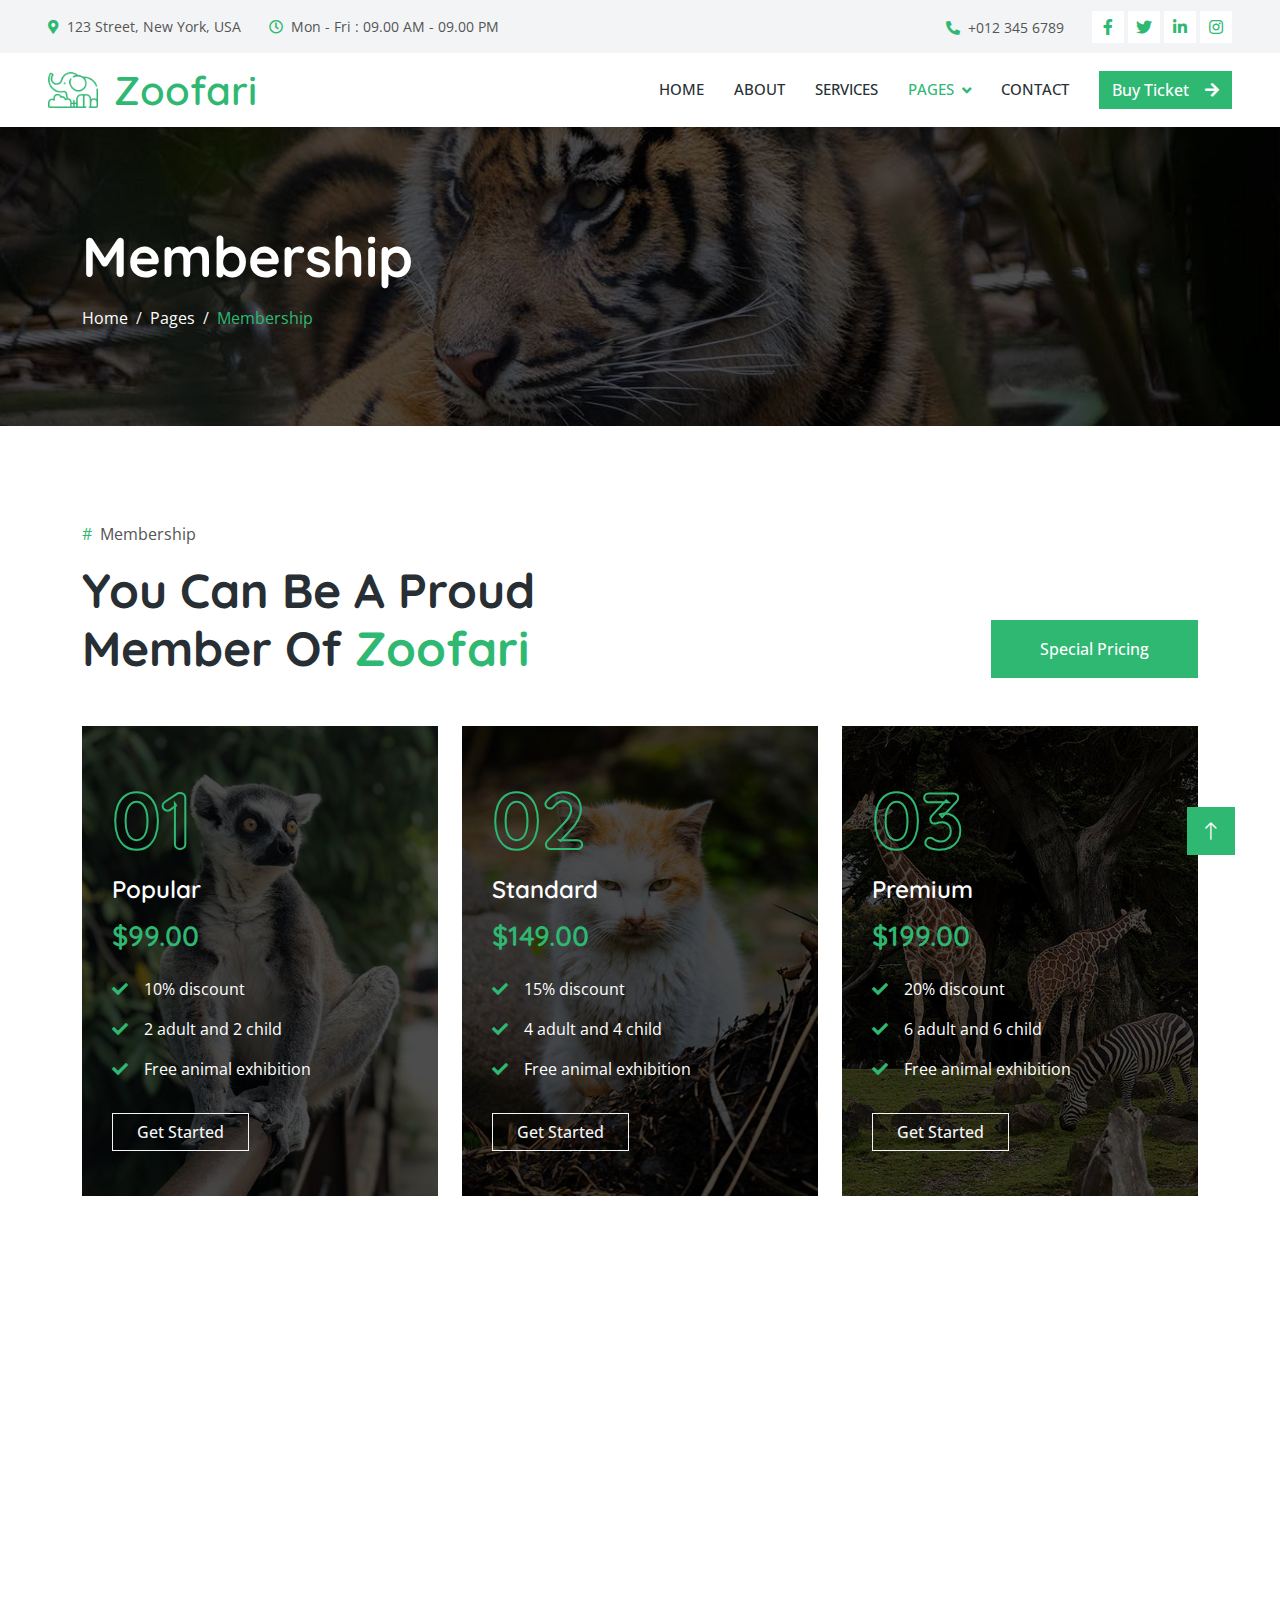
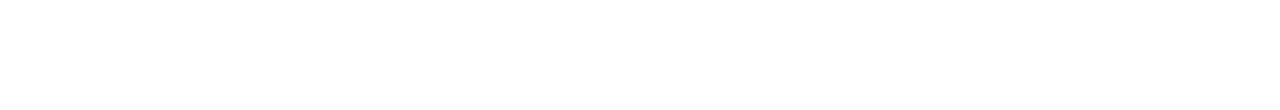
<file: zoo-website-template/membership.html>
<!DOCTYPE html>
<html lang="en">

<head>
    <meta charset="utf-8">
    <title>Zoofari - Zoo & Safari Park Website Template</title>
    <meta content="width=device-width, initial-scale=1.0" name="viewport">
    <meta content="" name="keywords">
    <meta content="" name="description">

    <!-- Favicon -->
    <link href="img/favicon.ico" rel="icon">

    <!-- Google Web Fonts -->
    <link rel="preconnect" href="https://fonts.googleapis.com">
    <link rel="preconnect" href="https://fonts.gstatic.com" crossorigin>
    <link href="https://fonts.googleapis.com/css2?family=Open+Sans:wght@400;500&family=Quicksand:wght@600;700&display=swap" rel="stylesheet"> 

    <!-- Icon Font Stylesheet -->
    <link href="https://cdnjs.cloudflare.com/ajax/libs/font-awesome/5.10.0/css/all.min.css" rel="stylesheet">
    <link href="https://cdn.jsdelivr.net/npm/bootstrap-icons@1.4.1/font/bootstrap-icons.css" rel="stylesheet">

    <!-- Libraries Stylesheet -->
    <link href="lib/animate/animate.min.css" rel="stylesheet">
    <link href="lib/lightbox/css/lightbox.min.css" rel="stylesheet">
    <link href="lib/owlcarousel/assets/owl.carousel.min.css" rel="stylesheet">

    <!-- Customized Bootstrap Stylesheet -->
    <link href="css/bootstrap.min.css" rel="stylesheet">

    <!-- Template Stylesheet -->
    <link href="css/style.css" rel="stylesheet">
</head>

<body>
    <!-- Spinner Start -->
    <div id="spinner" class="show bg-white position-fixed translate-middle w-100 vh-100 top-50 start-50 d-flex align-items-center justify-content-center">
        <div class="spinner-border text-primary" style="width: 3rem; height: 3rem;" role="status">
            <span class="sr-only">Loading...</span>
        </div>
    </div>
    <!-- Spinner End -->


    <!-- Topbar Start -->
    <div class="container-fluid bg-light p-0 wow fadeIn" data-wow-delay="0.1s">
        <div class="row gx-0 d-none d-lg-flex">
            <div class="col-lg-7 px-5 text-start">
                <div class="h-100 d-inline-flex align-items-center py-3 me-4">
                    <small class="fa fa-map-marker-alt text-primary me-2"></small>
                    <small>123 Street, New York, USA</small>
                </div>
                <div class="h-100 d-inline-flex align-items-center py-3">
                    <small class="far fa-clock text-primary me-2"></small>
                    <small>Mon - Fri : 09.00 AM - 09.00 PM</small>
                </div>
            </div>
            <div class="col-lg-5 px-5 text-end">
                <div class="h-100 d-inline-flex align-items-center py-3 me-4">
                    <small class="fa fa-phone-alt text-primary me-2"></small>
                    <small>+012 345 6789</small>
                </div>
                <div class="h-100 d-inline-flex align-items-center">
                    <a class="btn btn-sm-square bg-white text-primary me-1" href=""><i class="fab fa-facebook-f"></i></a>
                    <a class="btn btn-sm-square bg-white text-primary me-1" href=""><i class="fab fa-twitter"></i></a>
                    <a class="btn btn-sm-square bg-white text-primary me-1" href=""><i class="fab fa-linkedin-in"></i></a>
                    <a class="btn btn-sm-square bg-white text-primary me-0" href=""><i class="fab fa-instagram"></i></a>
                </div>
            </div>
        </div>
    </div>
    <!-- Topbar End -->


    <!-- Navbar Start -->
    <nav class="navbar navbar-expand-lg bg-white navbar-light sticky-top py-lg-0 px-4 px-lg-5 wow fadeIn" data-wow-delay="0.1s">
        <a href="index.html" class="navbar-brand p-0">
            <img class="img-fluid me-3" src="img/icon/icon-10.png" alt="Icon">
            <h1 class="m-0 text-primary">Zoofari</h1>
        </a>
        <button type="button" class="navbar-toggler" data-bs-toggle="collapse" data-bs-target="#navbarCollapse">
            <span class="navbar-toggler-icon"></span>
        </button>
        <div class="collapse navbar-collapse py-4 py-lg-0" id="navbarCollapse">
            <div class="navbar-nav ms-auto">
                <a href="index.html" class="nav-item nav-link">Home</a>
                <a href="about.html" class="nav-item nav-link">About</a>
                <a href="service.html" class="nav-item nav-link">Services</a>
                <div class="nav-item dropdown">
                    <a href="#" class="nav-link dropdown-toggle active" data-bs-toggle="dropdown">Pages</a>
                    <div class="dropdown-menu rounded-0 rounded-bottom m-0">
                        <a href="animal.html" class="dropdown-item">Our Animals</a>
                        <a href="membership.html" class="dropdown-item active">Membership</a>
                        <a href="visiting.html" class="dropdown-item">Visiting Hours</a>
                        <a href="testimonial.html" class="dropdown-item">Testimonial</a>
                        <a href="404.html" class="dropdown-item">404 Page</a>
                    </div>
                </div>
                <a href="contact.html" class="nav-item nav-link">Contact</a>
            </div>
            <a href="" class="btn btn-primary">Buy Ticket<i class="fa fa-arrow-right ms-3"></i></a>
        </div>
    </nav>
    <!-- Navbar End -->


    <!-- Page Header Start -->
    <div class="container-fluid header-bg py-5 mb-5 wow fadeIn" data-wow-delay="0.1s">
        <div class="container py-5">
            <h1 class="display-4 text-white mb-3 animated slideInDown">Membership</h1>
            <nav aria-label="breadcrumb animated slideInDown">
                <ol class="breadcrumb mb-0">
                    <li class="breadcrumb-item"><a class="text-white" href="#">Home</a></li>
                    <li class="breadcrumb-item"><a class="text-white" href="#">Pages</a></li>
                    <li class="breadcrumb-item text-primary active" aria-current="page">Membership</li>
                </ol>
            </nav>
        </div>
    </div>
    <!-- Page Header End -->


    <!-- Membership Start -->
    <div class="container-xxl py-5">
        <div class="container">
            <div class="row g-5 mb-5 align-items-end wow fadeInUp" data-wow-delay="0.1s">
                <div class="col-lg-6">
                    <p><span class="text-primary me-2">#</span>Membership</p>
                    <h1 class="display-5 mb-0">You Can Be A Proud Member Of <span class="text-primary">Zoofari</span></h1>
                </div>
                <div class="col-lg-6 text-lg-end">
                    <a class="btn btn-primary py-3 px-5" href="">Special Pricing</a>
                </div>
            </div>
            <div class="row g-4">
                <div class="col-lg-4 col-md-6 wow fadeInUp" data-wow-delay="0.1s">
                    <div class="membership-item position-relative">
                        <img class="img-fluid" src="img/animal-lg-1.jpg" alt="">
                        <h1 class="display-1">01</h1>
                        <h4 class="text-white mb-3">Popular</h4>
                        <h3 class="text-primary mb-4">$99.00</h3>
                        <p><i class="fa fa-check text-primary me-3"></i>10% discount</p>
                        <p><i class="fa fa-check text-primary me-3"></i>2 adult and 2 child</p>
                        <p><i class="fa fa-check text-primary me-3"></i>Free animal exhibition</p>
                        <a class="btn btn-outline-light px-4 mt-3" href="">Get Started</a>
                    </div>
                </div>
                <div class="col-lg-4 col-md-6 wow fadeInUp" data-wow-delay="0.3s">
                    <div class="membership-item position-relative">
                        <img class="img-fluid" src="img/animal-lg-2.jpg" alt="">
                        <h1 class="display-1">02</h1>
                        <h4 class="text-white mb-3">Standard</h4>
                        <h3 class="text-primary mb-4">$149.00</h3>
                        <p><i class="fa fa-check text-primary me-3"></i>15% discount</p>
                        <p><i class="fa fa-check text-primary me-3"></i>4 adult and 4 child</p>
                        <p><i class="fa fa-check text-primary me-3"></i>Free animal exhibition</p>
                        <a class="btn btn-outline-light px-4 mt-3" href="">Get Started</a>
                    </div>
                </div>
                <div class="col-lg-4 col-md-6 wow fadeInUp" data-wow-delay="0.5s">
                    <div class="membership-item position-relative">
                        <img class="img-fluid" src="img/animal-lg-3.jpg" alt="">
                        <h1 class="display-1">03</h1>
                        <h4 class="text-white mb-3">Premium</h4>
                        <h3 class="text-primary mb-4">$199.00</h3>
                        <p><i class="fa fa-check text-primary me-3"></i>20% discount</p>
                        <p><i class="fa fa-check text-primary me-3"></i>6 adult and 6 child</p>
                        <p><i class="fa fa-check text-primary me-3"></i>Free animal exhibition</p>
                        <a class="btn btn-outline-light px-4 mt-3" href="">Get Started</a>
                    </div>
                </div>
            </div>
        </div>
    </div>
    <!-- Membership End -->
        

    <!-- Footer Start -->
    <div class="container-fluid footer bg-dark text-light footer mt-5 pt-5 wow fadeIn" data-wow-delay="0.1s">
        <div class="container py-5">
            <div class="row g-5">
                <div class="col-lg-3 col-md-6">
                    <h5 class="text-light mb-4">Address</h5>
                    <p class="mb-2"><i class="fa fa-map-marker-alt me-3"></i>123 Street, New York, USA</p>
                    <p class="mb-2"><i class="fa fa-phone-alt me-3"></i>+012 345 67890</p>
                    <p class="mb-2"><i class="fa fa-envelope me-3"></i>info@example.com</p>
                    <div class="d-flex pt-2">
                        <a class="btn btn-outline-light btn-social" href=""><i class="fab fa-twitter"></i></a>
                        <a class="btn btn-outline-light btn-social" href=""><i class="fab fa-facebook-f"></i></a>
                        <a class="btn btn-outline-light btn-social" href=""><i class="fab fa-youtube"></i></a>
                        <a class="btn btn-outline-light btn-social" href=""><i class="fab fa-linkedin-in"></i></a>
                    </div>
                </div>
                <div class="col-lg-3 col-md-6">
                    <h5 class="text-light mb-4">Quick Links</h5>
                    <a class="btn btn-link" href="">About Us</a>
                    <a class="btn btn-link" href="">Contact Us</a>
                    <a class="btn btn-link" href="">Our Services</a>
                    <a class="btn btn-link" href="">Terms & Condition</a>
                    <a class="btn btn-link" href="">Support</a>
                </div>
                <div class="col-lg-3 col-md-6">
                    <h5 class="text-light mb-4">Popular Links</h5>
                    <a class="btn btn-link" href="">About Us</a>
                    <a class="btn btn-link" href="">Contact Us</a>
                    <a class="btn btn-link" href="">Our Services</a>
                    <a class="btn btn-link" href="">Terms & Condition</a>
                    <a class="btn btn-link" href="">Support</a>
                </div>
                <div class="col-lg-3 col-md-6">
                    <h5 class="text-light mb-4">Newsletter</h5>
                    <p>Dolor amet sit justo amet elitr clita ipsum elitr est.</p>
                    <div class="position-relative mx-auto" style="max-width: 400px;">
                        <input class="form-control border-0 w-100 py-3 ps-4 pe-5" type="text" placeholder="Your email">
                        <button type="button" class="btn btn-primary py-2 position-absolute top-0 end-0 mt-2 me-2">SignUp</button>
                    </div>
                </div>
            </div>
        </div>
        <div class="container">
            <div class="copyright">
                <div class="row">
                    <div class="col-md-6 text-center text-md-start mb-3 mb-md-0">
                        &copy; <a class="border-bottom" href="#">Your Site Name</a>, All Right Reserved.
                    </div>
                    <div class="col-md-6 text-center text-md-end">
                        <!--/*** This template is free as long as you keep the footer author’s credit link/attribution link/backlink. If you'd like to use the template without the footer author’s credit link/attribution link/backlink, you can purchase the Credit Removal License from "https://htmlcodex.com/credit-removal". Thank you for your support. ***/-->
                        Designed By <a class="border-bottom" href="https://htmlcodex.com">HTML Codex</a>
                    </div>
                </div>
            </div>
        </div>
    </div>
    <!-- Footer End -->


    <!-- Back to Top -->
    <a href="#" class="btn btn-lg btn-primary btn-lg-square back-to-top"><i class="bi bi-arrow-up"></i></a>


    <!-- JavaScript Libraries -->
    <script src="https://code.jquery.com/jquery-3.4.1.min.js"></script>
    <script src="https://cdn.jsdelivr.net/npm/bootstrap@5.0.0/dist/js/bootstrap.bundle.min.js"></script>
    <script src="lib/wow/wow.min.js"></script>
    <script src="lib/easing/easing.min.js"></script>
    <script src="lib/waypoints/waypoints.min.js"></script>
    <script src="lib/counterup/counterup.min.js"></script>
    <script src="lib/owlcarousel/owl.carousel.min.js"></script>
    <script src="lib/lightbox/js/lightbox.min.js"></script>

    <!-- Template Javascript -->
    <script src="js/main.js"></script>
</body>

</html>
</file>
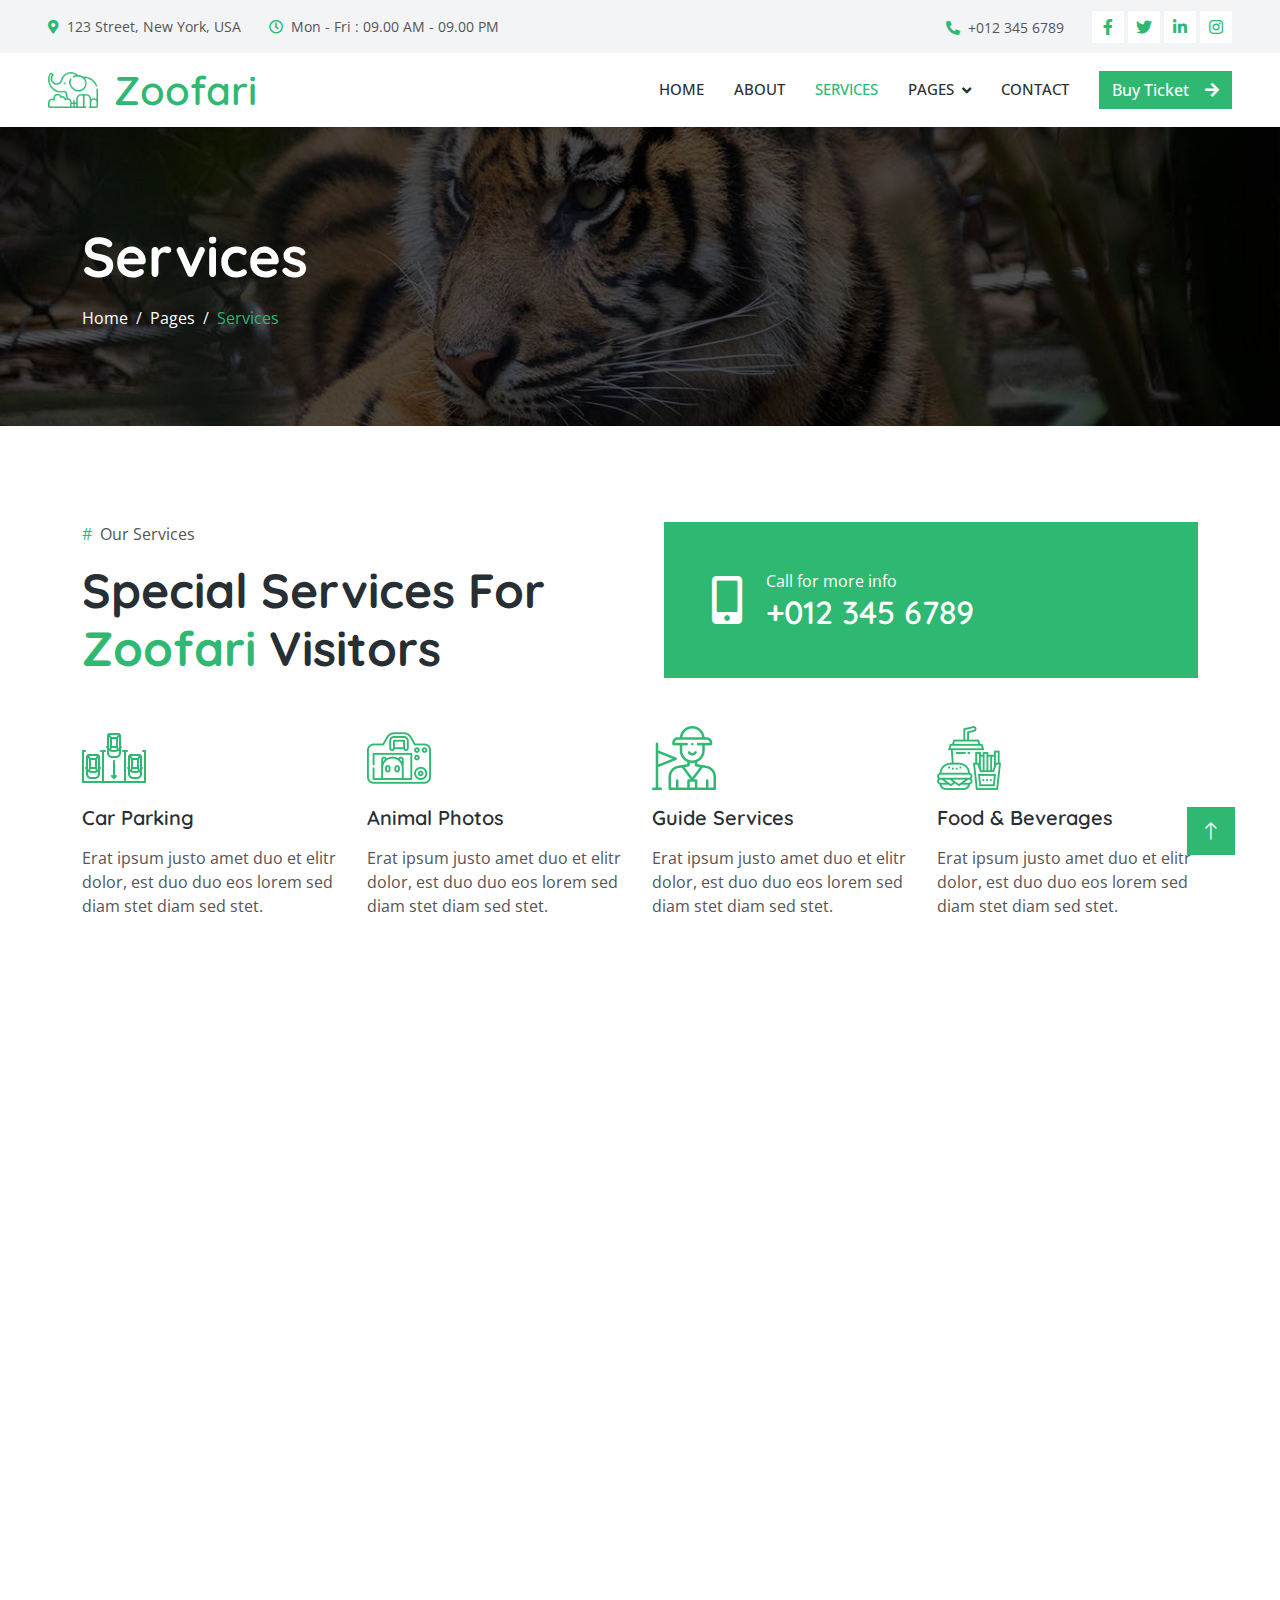
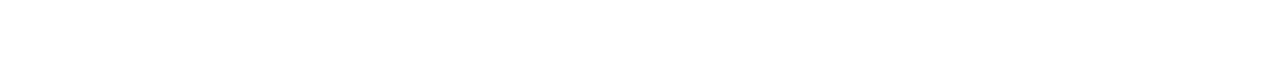
<file: zoo-website-template/service.html>
<!DOCTYPE html>
<html lang="en">

<head>
    <meta charset="utf-8">
    <title>Zoofari - Zoo & Safari Park Website Template</title>
    <meta content="width=device-width, initial-scale=1.0" name="viewport">
    <meta content="" name="keywords">
    <meta content="" name="description">

    <!-- Favicon -->
    <link href="img/favicon.ico" rel="icon">

    <!-- Google Web Fonts -->
    <link rel="preconnect" href="https://fonts.googleapis.com">
    <link rel="preconnect" href="https://fonts.gstatic.com" crossorigin>
    <link href="https://fonts.googleapis.com/css2?family=Open+Sans:wght@400;500&family=Quicksand:wght@600;700&display=swap" rel="stylesheet"> 

    <!-- Icon Font Stylesheet -->
    <link href="https://cdnjs.cloudflare.com/ajax/libs/font-awesome/5.10.0/css/all.min.css" rel="stylesheet">
    <link href="https://cdn.jsdelivr.net/npm/bootstrap-icons@1.4.1/font/bootstrap-icons.css" rel="stylesheet">

    <!-- Libraries Stylesheet -->
    <link href="lib/animate/animate.min.css" rel="stylesheet">
    <link href="lib/lightbox/css/lightbox.min.css" rel="stylesheet">
    <link href="lib/owlcarousel/assets/owl.carousel.min.css" rel="stylesheet">

    <!-- Customized Bootstrap Stylesheet -->
    <link href="css/bootstrap.min.css" rel="stylesheet">

    <!-- Template Stylesheet -->
    <link href="css/style.css" rel="stylesheet">
</head>

<body>
    <!-- Spinner Start -->
    <div id="spinner" class="show bg-white position-fixed translate-middle w-100 vh-100 top-50 start-50 d-flex align-items-center justify-content-center">
        <div class="spinner-border text-primary" style="width: 3rem; height: 3rem;" role="status">
            <span class="sr-only">Loading...</span>
        </div>
    </div>
    <!-- Spinner End -->


    <!-- Topbar Start -->
    <div class="container-fluid bg-light p-0 wow fadeIn" data-wow-delay="0.1s">
        <div class="row gx-0 d-none d-lg-flex">
            <div class="col-lg-7 px-5 text-start">
                <div class="h-100 d-inline-flex align-items-center py-3 me-4">
                    <small class="fa fa-map-marker-alt text-primary me-2"></small>
                    <small>123 Street, New York, USA</small>
                </div>
                <div class="h-100 d-inline-flex align-items-center py-3">
                    <small class="far fa-clock text-primary me-2"></small>
                    <small>Mon - Fri : 09.00 AM - 09.00 PM</small>
                </div>
            </div>
            <div class="col-lg-5 px-5 text-end">
                <div class="h-100 d-inline-flex align-items-center py-3 me-4">
                    <small class="fa fa-phone-alt text-primary me-2"></small>
                    <small>+012 345 6789</small>
                </div>
                <div class="h-100 d-inline-flex align-items-center">
                    <a class="btn btn-sm-square bg-white text-primary me-1" href=""><i class="fab fa-facebook-f"></i></a>
                    <a class="btn btn-sm-square bg-white text-primary me-1" href=""><i class="fab fa-twitter"></i></a>
                    <a class="btn btn-sm-square bg-white text-primary me-1" href=""><i class="fab fa-linkedin-in"></i></a>
                    <a class="btn btn-sm-square bg-white text-primary me-0" href=""><i class="fab fa-instagram"></i></a>
                </div>
            </div>
        </div>
    </div>
    <!-- Topbar End -->


    <!-- Navbar Start -->
    <nav class="navbar navbar-expand-lg bg-white navbar-light sticky-top py-lg-0 px-4 px-lg-5 wow fadeIn" data-wow-delay="0.1s">
        <a href="index.html" class="navbar-brand p-0">
            <img class="img-fluid me-3" src="img/icon/icon-10.png" alt="Icon">
            <h1 class="m-0 text-primary">Zoofari</h1>
        </a>
        <button type="button" class="navbar-toggler" data-bs-toggle="collapse" data-bs-target="#navbarCollapse">
            <span class="navbar-toggler-icon"></span>
        </button>
        <div class="collapse navbar-collapse py-4 py-lg-0" id="navbarCollapse">
            <div class="navbar-nav ms-auto">
                <a href="index.html" class="nav-item nav-link">Home</a>
                <a href="about.html" class="nav-item nav-link">About</a>
                <a href="service.html" class="nav-item nav-link active">Services</a>
                <div class="nav-item dropdown">
                    <a href="#" class="nav-link dropdown-toggle" data-bs-toggle="dropdown">Pages</a>
                    <div class="dropdown-menu rounded-0 rounded-bottom m-0">
                        <a href="animal.html" class="dropdown-item">Our Animals</a>
                        <a href="membership.html" class="dropdown-item">Membership</a>
                        <a href="visiting.html" class="dropdown-item">Visiting Hours</a>
                        <a href="testimonial.html" class="dropdown-item">Testimonial</a>
                        <a href="404.html" class="dropdown-item">404 Page</a>
                    </div>
                </div>
                <a href="contact.html" class="nav-item nav-link">Contact</a>
            </div>
            <a href="" class="btn btn-primary">Buy Ticket<i class="fa fa-arrow-right ms-3"></i></a>
        </div>
    </nav>
    <!-- Navbar End -->


    <!-- Page Header Start -->
    <div class="container-fluid header-bg py-5 mb-5 wow fadeIn" data-wow-delay="0.1s">
        <div class="container py-5">
            <h1 class="display-4 text-white mb-3 animated slideInDown">Services</h1>
            <nav aria-label="breadcrumb animated slideInDown">
                <ol class="breadcrumb mb-0">
                    <li class="breadcrumb-item"><a class="text-white" href="#">Home</a></li>
                    <li class="breadcrumb-item"><a class="text-white" href="#">Pages</a></li>
                    <li class="breadcrumb-item text-primary active" aria-current="page">Services</li>
                </ol>
            </nav>
        </div>
    </div>
    <!-- Page Header End -->


    <!-- Service Start -->
    <div class="container-xxl py-5">
        <div class="container">
            <div class="row g-5 mb-5 wow fadeInUp" data-wow-delay="0.1s">
                <div class="col-lg-6">
                    <p><span class="text-primary me-2">#</span>Our Services</p>
                    <h1 class="display-5 mb-0">Special Services For <span class="text-primary">Zoofari</span> Visitors</h1>
                </div>
                <div class="col-lg-6">
                    <div class="bg-primary h-100 d-flex align-items-center py-4 px-4 px-sm-5">
                        <i class="fa fa-3x fa-mobile-alt text-white"></i>
                        <div class="ms-4">
                            <p class="text-white mb-0">Call for more info</p>
                            <h2 class="text-white mb-0">+012 345 6789</h2>
                        </div>
                    </div>
                </div>
            </div>
            <div class="row gy-5 gx-4">
                <div class="col-lg-3 col-md-4 col-sm-6 wow fadeInUp" data-wow-delay="0.1s">
                    <img class="img-fluid mb-3" src="img/icon/icon-2.png" alt="Icon">
                    <h5 class="mb-3">Car Parking</h5>
                    <span>Erat ipsum justo amet duo et elitr dolor, est duo duo eos lorem sed diam stet diam sed stet.</span>
                </div>
                <div class="col-lg-3 col-md-4 col-sm-6 wow fadeInUp" data-wow-delay="0.3s">
                    <img class="img-fluid mb-3" src="img/icon/icon-3.png" alt="Icon">
                    <h5 class="mb-3">Animal Photos</h5>
                    <span>Erat ipsum justo amet duo et elitr dolor, est duo duo eos lorem sed diam stet diam sed stet.</span>
                </div>
                <div class="col-lg-3 col-md-4 col-sm-6 wow fadeInUp" data-wow-delay="0.5s">
                    <img class="img-fluid mb-3" src="img/icon/icon-4.png" alt="Icon">
                    <h5 class="mb-3">Guide Services</h5>
                    <span>Erat ipsum justo amet duo et elitr dolor, est duo duo eos lorem sed diam stet diam sed stet.</span>
                </div>
                <div class="col-lg-3 col-md-4 col-sm-6 wow fadeInUp" data-wow-delay="0.7s">
                    <img class="img-fluid mb-3" src="img/icon/icon-5.png" alt="Icon">
                    <h5 class="mb-3">Food & Beverages</h5>
                    <span>Erat ipsum justo amet duo et elitr dolor, est duo duo eos lorem sed diam stet diam sed stet.</span>
                </div>
                <div class="col-lg-3 col-md-4 col-sm-6 wow fadeInUp" data-wow-delay="0.1s">
                    <img class="img-fluid mb-3" src="img/icon/icon-6.png" alt="Icon">
                    <h5 class="mb-3">Zoo Shopping</h5>
                    <span>Erat ipsum justo amet duo et elitr dolor, est duo duo eos lorem sed diam stet diam sed stet.</span>
                </div>
                <div class="col-lg-3 col-md-4 col-sm-6 wow fadeInUp" data-wow-delay="0.3s">
                    <img class="img-fluid mb-3" src="img/icon/icon-7.png" alt="Icon">
                    <h5 class="mb-3">Free Hi Speed Wi-Fi</h5>
                    <span>Erat ipsum justo amet duo et elitr dolor, est duo duo eos lorem sed diam stet diam sed stet.</span>
                </div>
                <div class="col-lg-3 col-md-4 col-sm-6 wow fadeInUp" data-wow-delay="0.5s">
                    <img class="img-fluid mb-3" src="img/icon/icon-8.png" alt="Icon">
                    <h5 class="mb-3">Play Ground</h5>
                    <span>Erat ipsum justo amet duo et elitr dolor, est duo duo eos lorem sed diam stet diam sed stet.</span>
                </div>
                <div class="col-lg-3 col-md-4 col-sm-6 wow fadeInUp" data-wow-delay="0.7s">
                    <img class="img-fluid mb-3" src="img/icon/icon-9.png" alt="Icon">
                    <h5 class="mb-3">Rest House</h5>
                    <span>Erat ipsum justo amet duo et elitr dolor, est duo duo eos lorem sed diam stet diam sed stet.</span>
                </div>
            </div>
        </div>
    </div>
    <!-- Service End -->
        

    <!-- Footer Start -->
    <div class="container-fluid footer bg-dark text-light footer mt-5 pt-5 wow fadeIn" data-wow-delay="0.1s">
        <div class="container py-5">
            <div class="row g-5">
                <div class="col-lg-3 col-md-6">
                    <h5 class="text-light mb-4">Address</h5>
                    <p class="mb-2"><i class="fa fa-map-marker-alt me-3"></i>123 Street, New York, USA</p>
                    <p class="mb-2"><i class="fa fa-phone-alt me-3"></i>+012 345 67890</p>
                    <p class="mb-2"><i class="fa fa-envelope me-3"></i>info@example.com</p>
                    <div class="d-flex pt-2">
                        <a class="btn btn-outline-light btn-social" href=""><i class="fab fa-twitter"></i></a>
                        <a class="btn btn-outline-light btn-social" href=""><i class="fab fa-facebook-f"></i></a>
                        <a class="btn btn-outline-light btn-social" href=""><i class="fab fa-youtube"></i></a>
                        <a class="btn btn-outline-light btn-social" href=""><i class="fab fa-linkedin-in"></i></a>
                    </div>
                </div>
                <div class="col-lg-3 col-md-6">
                    <h5 class="text-light mb-4">Quick Links</h5>
                    <a class="btn btn-link" href="">About Us</a>
                    <a class="btn btn-link" href="">Contact Us</a>
                    <a class="btn btn-link" href="">Our Services</a>
                    <a class="btn btn-link" href="">Terms & Condition</a>
                    <a class="btn btn-link" href="">Support</a>
                </div>
                <div class="col-lg-3 col-md-6">
                    <h5 class="text-light mb-4">Popular Links</h5>
                    <a class="btn btn-link" href="">About Us</a>
                    <a class="btn btn-link" href="">Contact Us</a>
                    <a class="btn btn-link" href="">Our Services</a>
                    <a class="btn btn-link" href="">Terms & Condition</a>
                    <a class="btn btn-link" href="">Support</a>
                </div>
                <div class="col-lg-3 col-md-6">
                    <h5 class="text-light mb-4">Newsletter</h5>
                    <p>Dolor amet sit justo amet elitr clita ipsum elitr est.</p>
                    <div class="position-relative mx-auto" style="max-width: 400px;">
                        <input class="form-control border-0 w-100 py-3 ps-4 pe-5" type="text" placeholder="Your email">
                        <button type="button" class="btn btn-primary py-2 position-absolute top-0 end-0 mt-2 me-2">SignUp</button>
                    </div>
                </div>
            </div>
        </div>
        <div class="container">
            <div class="copyright">
                <div class="row">
                    <div class="col-md-6 text-center text-md-start mb-3 mb-md-0">
                        &copy; <a class="border-bottom" href="#">Your Site Name</a>, All Right Reserved.
                    </div>
                    <div class="col-md-6 text-center text-md-end">
                        <!--/*** This template is free as long as you keep the footer author’s credit link/attribution link/backlink. If you'd like to use the template without the footer author’s credit link/attribution link/backlink, you can purchase the Credit Removal License from "https://htmlcodex.com/credit-removal". Thank you for your support. ***/-->
                        Designed By <a class="border-bottom" href="https://htmlcodex.com">HTML Codex</a>
                    </div>
                </div>
            </div>
        </div>
    </div>
    <!-- Footer End -->


    <!-- Back to Top -->
    <a href="#" class="btn btn-lg btn-primary btn-lg-square back-to-top"><i class="bi bi-arrow-up"></i></a>


    <!-- JavaScript Libraries -->
    <script src="https://code.jquery.com/jquery-3.4.1.min.js"></script>
    <script src="https://cdn.jsdelivr.net/npm/bootstrap@5.0.0/dist/js/bootstrap.bundle.min.js"></script>
    <script src="lib/wow/wow.min.js"></script>
    <script src="lib/easing/easing.min.js"></script>
    <script src="lib/waypoints/waypoints.min.js"></script>
    <script src="lib/counterup/counterup.min.js"></script>
    <script src="lib/owlcarousel/owl.carousel.min.js"></script>
    <script src="lib/lightbox/js/lightbox.min.js"></script>

    <!-- Template Javascript -->
    <script src="js/main.js"></script>
</body>

</html>
</file>
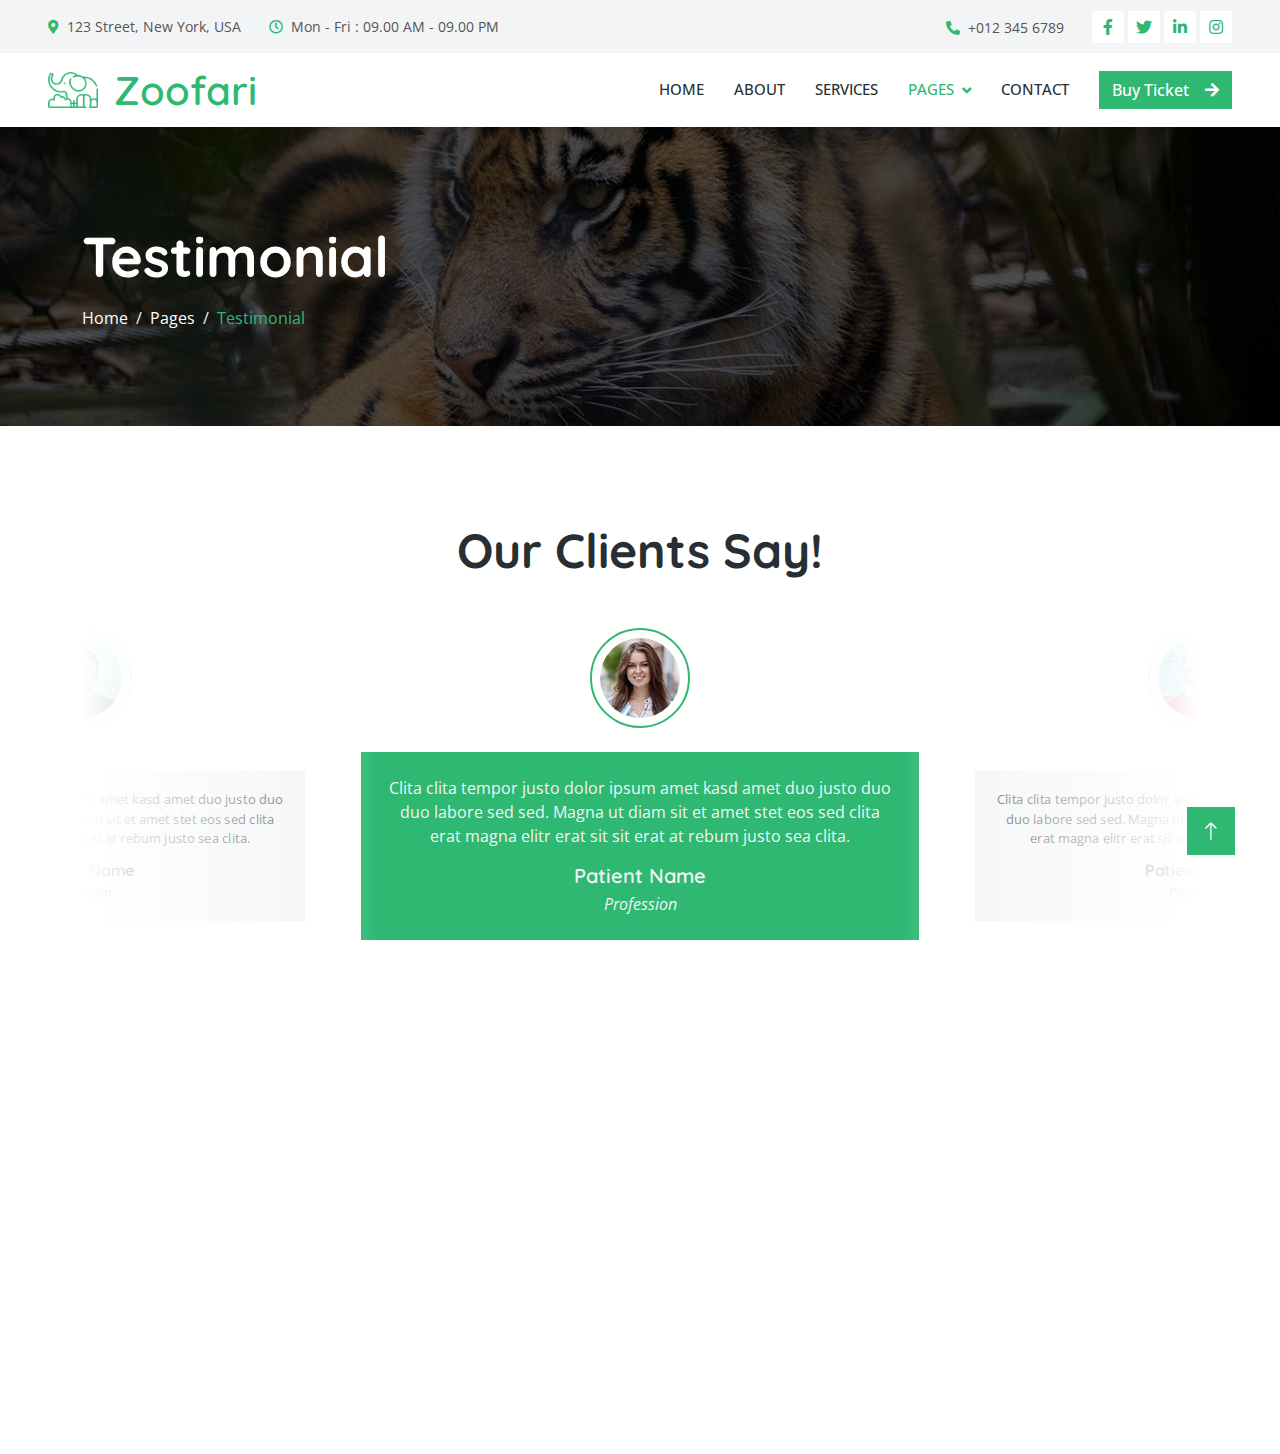
<file: zoo-website-template/testimonial.html>
<!DOCTYPE html>
<html lang="en">

<head>
    <meta charset="utf-8">
    <title>Zoofari - Zoo & Safari Park Website Template</title>
    <meta content="width=device-width, initial-scale=1.0" name="viewport">
    <meta content="" name="keywords">
    <meta content="" name="description">

    <!-- Favicon -->
    <link href="img/favicon.ico" rel="icon">

    <!-- Google Web Fonts -->
    <link rel="preconnect" href="https://fonts.googleapis.com">
    <link rel="preconnect" href="https://fonts.gstatic.com" crossorigin>
    <link href="https://fonts.googleapis.com/css2?family=Open+Sans:wght@400;500&family=Quicksand:wght@600;700&display=swap" rel="stylesheet"> 

    <!-- Icon Font Stylesheet -->
    <link href="https://cdnjs.cloudflare.com/ajax/libs/font-awesome/5.10.0/css/all.min.css" rel="stylesheet">
    <link href="https://cdn.jsdelivr.net/npm/bootstrap-icons@1.4.1/font/bootstrap-icons.css" rel="stylesheet">

    <!-- Libraries Stylesheet -->
    <link href="lib/animate/animate.min.css" rel="stylesheet">
    <link href="lib/lightbox/css/lightbox.min.css" rel="stylesheet">
    <link href="lib/owlcarousel/assets/owl.carousel.min.css" rel="stylesheet">

    <!-- Customized Bootstrap Stylesheet -->
    <link href="css/bootstrap.min.css" rel="stylesheet">

    <!-- Template Stylesheet -->
    <link href="css/style.css" rel="stylesheet">
</head>

<body>
    <!-- Spinner Start -->
    <div id="spinner" class="show bg-white position-fixed translate-middle w-100 vh-100 top-50 start-50 d-flex align-items-center justify-content-center">
        <div class="spinner-border text-primary" style="width: 3rem; height: 3rem;" role="status">
            <span class="sr-only">Loading...</span>
        </div>
    </div>
    <!-- Spinner End -->


    <!-- Topbar Start -->
    <div class="container-fluid bg-light p-0 wow fadeIn" data-wow-delay="0.1s">
        <div class="row gx-0 d-none d-lg-flex">
            <div class="col-lg-7 px-5 text-start">
                <div class="h-100 d-inline-flex align-items-center py-3 me-4">
                    <small class="fa fa-map-marker-alt text-primary me-2"></small>
                    <small>123 Street, New York, USA</small>
                </div>
                <div class="h-100 d-inline-flex align-items-center py-3">
                    <small class="far fa-clock text-primary me-2"></small>
                    <small>Mon - Fri : 09.00 AM - 09.00 PM</small>
                </div>
            </div>
            <div class="col-lg-5 px-5 text-end">
                <div class="h-100 d-inline-flex align-items-center py-3 me-4">
                    <small class="fa fa-phone-alt text-primary me-2"></small>
                    <small>+012 345 6789</small>
                </div>
                <div class="h-100 d-inline-flex align-items-center">
                    <a class="btn btn-sm-square bg-white text-primary me-1" href=""><i class="fab fa-facebook-f"></i></a>
                    <a class="btn btn-sm-square bg-white text-primary me-1" href=""><i class="fab fa-twitter"></i></a>
                    <a class="btn btn-sm-square bg-white text-primary me-1" href=""><i class="fab fa-linkedin-in"></i></a>
                    <a class="btn btn-sm-square bg-white text-primary me-0" href=""><i class="fab fa-instagram"></i></a>
                </div>
            </div>
        </div>
    </div>
    <!-- Topbar End -->


    <!-- Navbar Start -->
    <nav class="navbar navbar-expand-lg bg-white navbar-light sticky-top py-lg-0 px-4 px-lg-5 wow fadeIn" data-wow-delay="0.1s">
        <a href="index.html" class="navbar-brand p-0">
            <img class="img-fluid me-3" src="img/icon/icon-10.png" alt="Icon">
            <h1 class="m-0 text-primary">Zoofari</h1>
        </a>
        <button type="button" class="navbar-toggler" data-bs-toggle="collapse" data-bs-target="#navbarCollapse">
            <span class="navbar-toggler-icon"></span>
        </button>
        <div class="collapse navbar-collapse py-4 py-lg-0" id="navbarCollapse">
            <div class="navbar-nav ms-auto">
                <a href="index.html" class="nav-item nav-link">Home</a>
                <a href="about.html" class="nav-item nav-link">About</a>
                <a href="service.html" class="nav-item nav-link">Services</a>
                <div class="nav-item dropdown">
                    <a href="#" class="nav-link dropdown-toggle active" data-bs-toggle="dropdown">Pages</a>
                    <div class="dropdown-menu rounded-0 rounded-bottom m-0">
                        <a href="animal.html" class="dropdown-item">Our Animals</a>
                        <a href="membership.html" class="dropdown-item">Membership</a>
                        <a href="visiting.html" class="dropdown-item">Visiting Hours</a>
                        <a href="testimonial.html" class="dropdown-item active">Testimonial</a>
                        <a href="404.html" class="dropdown-item">404 Page</a>
                    </div>
                </div>
                <a href="contact.html" class="nav-item nav-link">Contact</a>
            </div>
            <a href="" class="btn btn-primary">Buy Ticket<i class="fa fa-arrow-right ms-3"></i></a>
        </div>
    </nav>
    <!-- Navbar End -->


    <!-- Page Header Start -->
    <div class="container-fluid header-bg py-5 mb-5 wow fadeIn" data-wow-delay="0.1s">
        <div class="container py-5">
            <h1 class="display-4 text-white mb-3 animated slideInDown">Testimonial</h1>
            <nav aria-label="breadcrumb animated slideInDown">
                <ol class="breadcrumb mb-0">
                    <li class="breadcrumb-item"><a class="text-white" href="#">Home</a></li>
                    <li class="breadcrumb-item"><a class="text-white" href="#">Pages</a></li>
                    <li class="breadcrumb-item text-primary active" aria-current="page">Testimonial</li>
                </ol>
            </nav>
        </div>
    </div>
    <!-- Page Header End -->


    <!-- Testimonial Start -->
    <div class="container-xxl py-5">
        <div class="container">
            <h1 class="display-5 text-center mb-5 wow fadeInUp" data-wow-delay="0.1s">Our Clients Say!</h1>
            <div class="owl-carousel testimonial-carousel wow fadeInUp" data-wow-delay="0.1s">
                <div class="testimonial-item text-center">
                    <img class="img-fluid rounded-circle border border-2 p-2 mx-auto mb-4" src="img/testimonial-1.jpg" style="width: 100px; height: 100px;">
                    <div class="testimonial-text rounded text-center p-4">
                        <p>Clita clita tempor justo dolor ipsum amet kasd amet duo justo duo duo labore sed sed. Magna ut diam sit et amet stet eos sed clita erat magna elitr erat sit sit erat at rebum justo sea clita.</p>
                        <h5 class="mb-1">Patient Name</h5>
                        <span class="fst-italic">Profession</span>
                    </div>
                </div>
                <div class="testimonial-item text-center">
                    <img class="img-fluid rounded-circle border border-2 p-2 mx-auto mb-4" src="img/testimonial-2.jpg" style="width: 100px; height: 100px;">
                    <div class="testimonial-text rounded text-center p-4">
                        <p>Clita clita tempor justo dolor ipsum amet kasd amet duo justo duo duo labore sed sed. Magna ut diam sit et amet stet eos sed clita erat magna elitr erat sit sit erat at rebum justo sea clita.</p>
                        <h5 class="mb-1">Patient Name</h5>
                        <span class="fst-italic">Profession</span>
                    </div>
                </div>
                <div class="testimonial-item text-center">
                    <img class="img-fluid rounded-circle border border-2 p-2 mx-auto mb-4" src="img/testimonial-3.jpg" style="width: 100px; height: 100px;">
                    <div class="testimonial-text rounded text-center p-4">
                        <p>Clita clita tempor justo dolor ipsum amet kasd amet duo justo duo duo labore sed sed. Magna ut diam sit et amet stet eos sed clita erat magna elitr erat sit sit erat at rebum justo sea clita.</p>
                        <h5 class="mb-1">Patient Name</h5>
                        <span class="fst-italic">Profession</span>
                    </div>
                </div>
            </div>
        </div>
    </div>
    <!-- Testimonial End -->
        

    <!-- Footer Start -->
    <div class="container-fluid footer bg-dark text-light footer mt-5 pt-5 wow fadeIn" data-wow-delay="0.1s">
        <div class="container py-5">
            <div class="row g-5">
                <div class="col-lg-3 col-md-6">
                    <h5 class="text-light mb-4">Address</h5>
                    <p class="mb-2"><i class="fa fa-map-marker-alt me-3"></i>123 Street, New York, USA</p>
                    <p class="mb-2"><i class="fa fa-phone-alt me-3"></i>+012 345 67890</p>
                    <p class="mb-2"><i class="fa fa-envelope me-3"></i>info@example.com</p>
                    <div class="d-flex pt-2">
                        <a class="btn btn-outline-light btn-social" href=""><i class="fab fa-twitter"></i></a>
                        <a class="btn btn-outline-light btn-social" href=""><i class="fab fa-facebook-f"></i></a>
                        <a class="btn btn-outline-light btn-social" href=""><i class="fab fa-youtube"></i></a>
                        <a class="btn btn-outline-light btn-social" href=""><i class="fab fa-linkedin-in"></i></a>
                    </div>
                </div>
                <div class="col-lg-3 col-md-6">
                    <h5 class="text-light mb-4">Quick Links</h5>
                    <a class="btn btn-link" href="">About Us</a>
                    <a class="btn btn-link" href="">Contact Us</a>
                    <a class="btn btn-link" href="">Our Services</a>
                    <a class="btn btn-link" href="">Terms & Condition</a>
                    <a class="btn btn-link" href="">Support</a>
                </div>
                <div class="col-lg-3 col-md-6">
                    <h5 class="text-light mb-4">Popular Links</h5>
                    <a class="btn btn-link" href="">About Us</a>
                    <a class="btn btn-link" href="">Contact Us</a>
                    <a class="btn btn-link" href="">Our Services</a>
                    <a class="btn btn-link" href="">Terms & Condition</a>
                    <a class="btn btn-link" href="">Support</a>
                </div>
                <div class="col-lg-3 col-md-6">
                    <h5 class="text-light mb-4">Newsletter</h5>
                    <p>Dolor amet sit justo amet elitr clita ipsum elitr est.</p>
                    <div class="position-relative mx-auto" style="max-width: 400px;">
                        <input class="form-control border-0 w-100 py-3 ps-4 pe-5" type="text" placeholder="Your email">
                        <button type="button" class="btn btn-primary py-2 position-absolute top-0 end-0 mt-2 me-2">SignUp</button>
                    </div>
                </div>
            </div>
        </div>
        <div class="container">
            <div class="copyright">
                <div class="row">
                    <div class="col-md-6 text-center text-md-start mb-3 mb-md-0">
                        &copy; <a class="border-bottom" href="#">Your Site Name</a>, All Right Reserved.
                    </div>
                    <div class="col-md-6 text-center text-md-end">
                        <!--/*** This template is free as long as you keep the footer author’s credit link/attribution link/backlink. If you'd like to use the template without the footer author’s credit link/attribution link/backlink, you can purchase the Credit Removal License from "https://htmlcodex.com/credit-removal". Thank you for your support. ***/-->
                        Designed By <a class="border-bottom" href="https://htmlcodex.com">HTML Codex</a>
                    </div>
                </div>
            </div>
        </div>
    </div>
    <!-- Footer End -->


    <!-- Back to Top -->
    <a href="#" class="btn btn-lg btn-primary btn-lg-square back-to-top"><i class="bi bi-arrow-up"></i></a>


    <!-- JavaScript Libraries -->
    <script src="https://code.jquery.com/jquery-3.4.1.min.js"></script>
    <script src="https://cdn.jsdelivr.net/npm/bootstrap@5.0.0/dist/js/bootstrap.bundle.min.js"></script>
    <script src="lib/wow/wow.min.js"></script>
    <script src="lib/easing/easing.min.js"></script>
    <script src="lib/waypoints/waypoints.min.js"></script>
    <script src="lib/counterup/counterup.min.js"></script>
    <script src="lib/owlcarousel/owl.carousel.min.js"></script>
    <script src="lib/lightbox/js/lightbox.min.js"></script>

    <!-- Template Javascript -->
    <script src="js/main.js"></script>
</body>

</html>
</file>
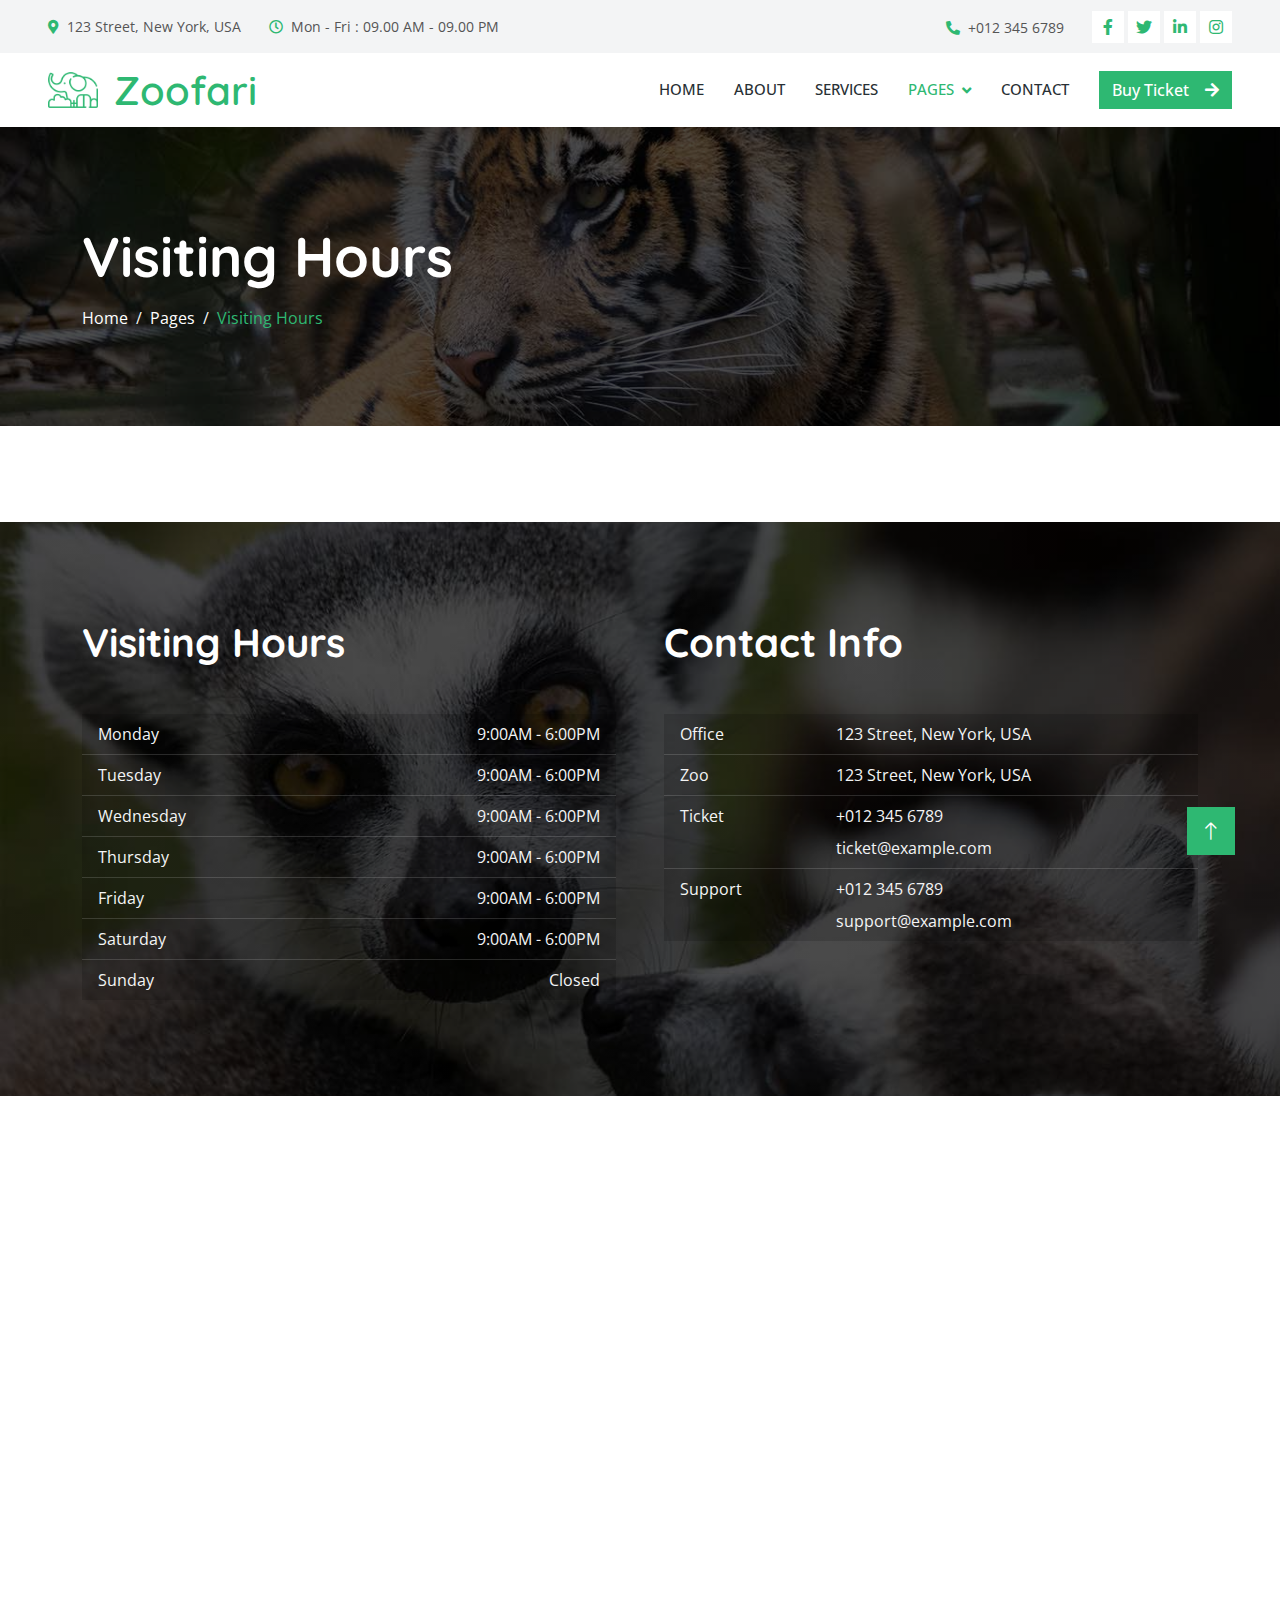
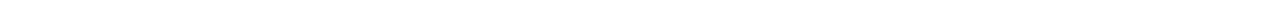
<file: zoo-website-template/visiting.html>
<!DOCTYPE html>
<html lang="en">

<head>
    <meta charset="utf-8">
    <title>Zoofari - Zoo & Safari Park Website Template</title>
    <meta content="width=device-width, initial-scale=1.0" name="viewport">
    <meta content="" name="keywords">
    <meta content="" name="description">

    <!-- Favicon -->
    <link href="img/favicon.ico" rel="icon">

    <!-- Google Web Fonts -->
    <link rel="preconnect" href="https://fonts.googleapis.com">
    <link rel="preconnect" href="https://fonts.gstatic.com" crossorigin>
    <link href="https://fonts.googleapis.com/css2?family=Open+Sans:wght@400;500&family=Quicksand:wght@600;700&display=swap" rel="stylesheet"> 

    <!-- Icon Font Stylesheet -->
    <link href="https://cdnjs.cloudflare.com/ajax/libs/font-awesome/5.10.0/css/all.min.css" rel="stylesheet">
    <link href="https://cdn.jsdelivr.net/npm/bootstrap-icons@1.4.1/font/bootstrap-icons.css" rel="stylesheet">

    <!-- Libraries Stylesheet -->
    <link href="lib/animate/animate.min.css" rel="stylesheet">
    <link href="lib/lightbox/css/lightbox.min.css" rel="stylesheet">
    <link href="lib/owlcarousel/assets/owl.carousel.min.css" rel="stylesheet">

    <!-- Customized Bootstrap Stylesheet -->
    <link href="css/bootstrap.min.css" rel="stylesheet">

    <!-- Template Stylesheet -->
    <link href="css/style.css" rel="stylesheet">
</head>

<body>
    <!-- Spinner Start -->
    <div id="spinner" class="show bg-white position-fixed translate-middle w-100 vh-100 top-50 start-50 d-flex align-items-center justify-content-center">
        <div class="spinner-border text-primary" style="width: 3rem; height: 3rem;" role="status">
            <span class="sr-only">Loading...</span>
        </div>
    </div>
    <!-- Spinner End -->


    <!-- Topbar Start -->
    <div class="container-fluid bg-light p-0 wow fadeIn" data-wow-delay="0.1s">
        <div class="row gx-0 d-none d-lg-flex">
            <div class="col-lg-7 px-5 text-start">
                <div class="h-100 d-inline-flex align-items-center py-3 me-4">
                    <small class="fa fa-map-marker-alt text-primary me-2"></small>
                    <small>123 Street, New York, USA</small>
                </div>
                <div class="h-100 d-inline-flex align-items-center py-3">
                    <small class="far fa-clock text-primary me-2"></small>
                    <small>Mon - Fri : 09.00 AM - 09.00 PM</small>
                </div>
            </div>
            <div class="col-lg-5 px-5 text-end">
                <div class="h-100 d-inline-flex align-items-center py-3 me-4">
                    <small class="fa fa-phone-alt text-primary me-2"></small>
                    <small>+012 345 6789</small>
                </div>
                <div class="h-100 d-inline-flex align-items-center">
                    <a class="btn btn-sm-square bg-white text-primary me-1" href=""><i class="fab fa-facebook-f"></i></a>
                    <a class="btn btn-sm-square bg-white text-primary me-1" href=""><i class="fab fa-twitter"></i></a>
                    <a class="btn btn-sm-square bg-white text-primary me-1" href=""><i class="fab fa-linkedin-in"></i></a>
                    <a class="btn btn-sm-square bg-white text-primary me-0" href=""><i class="fab fa-instagram"></i></a>
                </div>
            </div>
        </div>
    </div>
    <!-- Topbar End -->


    <!-- Navbar Start -->
    <nav class="navbar navbar-expand-lg bg-white navbar-light sticky-top py-lg-0 px-4 px-lg-5 wow fadeIn" data-wow-delay="0.1s">
        <a href="index.html" class="navbar-brand p-0">
            <img class="img-fluid me-3" src="img/icon/icon-10.png" alt="Icon">
            <h1 class="m-0 text-primary">Zoofari</h1>
        </a>
        <button type="button" class="navbar-toggler" data-bs-toggle="collapse" data-bs-target="#navbarCollapse">
            <span class="navbar-toggler-icon"></span>
        </button>
        <div class="collapse navbar-collapse py-4 py-lg-0" id="navbarCollapse">
            <div class="navbar-nav ms-auto">
                <a href="index.html" class="nav-item nav-link">Home</a>
                <a href="about.html" class="nav-item nav-link">About</a>
                <a href="service.html" class="nav-item nav-link">Services</a>
                <div class="nav-item dropdown">
                    <a href="#" class="nav-link dropdown-toggle active" data-bs-toggle="dropdown">Pages</a>
                    <div class="dropdown-menu rounded-0 rounded-bottom m-0">
                        <a href="animal.html" class="dropdown-item">Our Animals</a>
                        <a href="membership.html" class="dropdown-item">Membership</a>
                        <a href="visiting.html" class="dropdown-item active">Visiting Hours</a>
                        <a href="testimonial.html" class="dropdown-item">Testimonial</a>
                        <a href="404.html" class="dropdown-item">404 Page</a>
                    </div>
                </div>
                <a href="contact.html" class="nav-item nav-link">Contact</a>
            </div>
            <a href="" class="btn btn-primary">Buy Ticket<i class="fa fa-arrow-right ms-3"></i></a>
        </div>
    </nav>
    <!-- Navbar End -->


    <!-- Page Header Start -->
    <div class="container-fluid header-bg py-5 mb-5 wow fadeIn" data-wow-delay="0.1s">
        <div class="container py-5">
            <h1 class="display-4 text-white mb-3 animated slideInDown">Visiting Hours</h1>
            <nav aria-label="breadcrumb animated slideInDown">
                <ol class="breadcrumb mb-0">
                    <li class="breadcrumb-item"><a class="text-white" href="#">Home</a></li>
                    <li class="breadcrumb-item"><a class="text-white" href="#">Pages</a></li>
                    <li class="breadcrumb-item text-primary active" aria-current="page">Visiting Hours</li>
                </ol>
            </nav>
        </div>
    </div>
    <!-- Page Header End -->


    <!-- Visiting Hours Start -->
    <div class="container-xxl bg-primary visiting-hours py-5 wow fadeInUp" data-wow-delay="0.1s" style="margin: 6rem 0;">
        <div class="container py-5">
            <div class="row g-5">
                <div class="col-md-6 wow fadeIn" data-wow-delay="0.3s">
                    <h1 class="display-6 text-white mb-5">Visiting Hours</h1>
                    <ul class="list-group list-group-flush">
                        <li class="list-group-item">
                            <span>Monday</span>
                            <span>9:00AM - 6:00PM</span>
                        </li>
                        <li class="list-group-item">
                            <span>Tuesday</span>
                            <span>9:00AM - 6:00PM</span>
                        </li>
                        <li class="list-group-item">
                            <span>Wednesday</span>
                            <span>9:00AM - 6:00PM</span>
                        </li>
                        <li class="list-group-item">
                            <span>Thursday</span>
                            <span>9:00AM - 6:00PM</span>
                        </li>
                        <li class="list-group-item">
                            <span>Friday</span>
                            <span>9:00AM - 6:00PM</span>
                        </li>
                        <li class="list-group-item">
                            <span>Saturday</span>
                            <span>9:00AM - 6:00PM</span>
                        </li>
                        <li class="list-group-item">
                            <span>Sunday</span>
                            <span>Closed</span>
                        </li>
                    </ul>
                </div>
                <div class="col-md-6 text-light wow fadeIn" data-wow-delay="0.5s">
                    <h1 class="display-6 text-white mb-5">Contact Info</h1>
                    <table class="table">
                        <tbody>
                            <tr>
                                <td>Office</td>
                                <td>123 Street, New York, USA</td>
                            </tr>
                            <tr>
                                <td>Zoo</td>
                                <td>123 Street, New York, USA</td>
                            </tr>
                            <tr>
                                <td>Ticket</td>
                                <td>
                                    <p class="mb-2">+012 345 6789</p>
                                    <p class="mb-0">ticket@example.com</p>
                                </td>
                            </tr>
                            <tr>
                                <td>Support</td>
                                <td>
                                    <p class="mb-2">+012 345 6789</p>
                                    <p class="mb-0">support@example.com</p>
                                </td>
                            </tr>
                        </tbody>
                    </table>
                </div>
            </div>
        </div>
    </div>
    <!-- Visiting Hours End -->
        

    <!-- Footer Start -->
    <div class="container-fluid footer bg-dark text-light footer mt-5 pt-5 wow fadeIn" data-wow-delay="0.1s">
        <div class="container py-5">
            <div class="row g-5">
                <div class="col-lg-3 col-md-6">
                    <h5 class="text-light mb-4">Address</h5>
                    <p class="mb-2"><i class="fa fa-map-marker-alt me-3"></i>123 Street, New York, USA</p>
                    <p class="mb-2"><i class="fa fa-phone-alt me-3"></i>+012 345 67890</p>
                    <p class="mb-2"><i class="fa fa-envelope me-3"></i>info@example.com</p>
                    <div class="d-flex pt-2">
                        <a class="btn btn-outline-light btn-social" href=""><i class="fab fa-twitter"></i></a>
                        <a class="btn btn-outline-light btn-social" href=""><i class="fab fa-facebook-f"></i></a>
                        <a class="btn btn-outline-light btn-social" href=""><i class="fab fa-youtube"></i></a>
                        <a class="btn btn-outline-light btn-social" href=""><i class="fab fa-linkedin-in"></i></a>
                    </div>
                </div>
                <div class="col-lg-3 col-md-6">
                    <h5 class="text-light mb-4">Quick Links</h5>
                    <a class="btn btn-link" href="">About Us</a>
                    <a class="btn btn-link" href="">Contact Us</a>
                    <a class="btn btn-link" href="">Our Services</a>
                    <a class="btn btn-link" href="">Terms & Condition</a>
                    <a class="btn btn-link" href="">Support</a>
                </div>
                <div class="col-lg-3 col-md-6">
                    <h5 class="text-light mb-4">Popular Links</h5>
                    <a class="btn btn-link" href="">About Us</a>
                    <a class="btn btn-link" href="">Contact Us</a>
                    <a class="btn btn-link" href="">Our Services</a>
                    <a class="btn btn-link" href="">Terms & Condition</a>
                    <a class="btn btn-link" href="">Support</a>
                </div>
                <div class="col-lg-3 col-md-6">
                    <h5 class="text-light mb-4">Newsletter</h5>
                    <p>Dolor amet sit justo amet elitr clita ipsum elitr est.</p>
                    <div class="position-relative mx-auto" style="max-width: 400px;">
                        <input class="form-control border-0 w-100 py-3 ps-4 pe-5" type="text" placeholder="Your email">
                        <button type="button" class="btn btn-primary py-2 position-absolute top-0 end-0 mt-2 me-2">SignUp</button>
                    </div>
                </div>
            </div>
        </div>
        <div class="container">
            <div class="copyright">
                <div class="row">
                    <div class="col-md-6 text-center text-md-start mb-3 mb-md-0">
                        &copy; <a class="border-bottom" href="#">Your Site Name</a>, All Right Reserved.
                    </div>
                    <div class="col-md-6 text-center text-md-end">
                        <!--/*** This template is free as long as you keep the footer author’s credit link/attribution link/backlink. If you'd like to use the template without the footer author’s credit link/attribution link/backlink, you can purchase the Credit Removal License from "https://htmlcodex.com/credit-removal". Thank you for your support. ***/-->
                        Designed By <a class="border-bottom" href="https://htmlcodex.com">HTML Codex</a>
                    </div>
                </div>
            </div>
        </div>
    </div>
    <!-- Footer End -->


    <!-- Back to Top -->
    <a href="#" class="btn btn-lg btn-primary btn-lg-square back-to-top"><i class="bi bi-arrow-up"></i></a>


    <!-- JavaScript Libraries -->
    <script src="https://code.jquery.com/jquery-3.4.1.min.js"></script>
    <script src="https://cdn.jsdelivr.net/npm/bootstrap@5.0.0/dist/js/bootstrap.bundle.min.js"></script>
    <script src="lib/wow/wow.min.js"></script>
    <script src="lib/easing/easing.min.js"></script>
    <script src="lib/waypoints/waypoints.min.js"></script>
    <script src="lib/counterup/counterup.min.js"></script>
    <script src="lib/owlcarousel/owl.carousel.min.js"></script>
    <script src="lib/lightbox/js/lightbox.min.js"></script>

    <!-- Template Javascript -->
    <script src="js/main.js"></script>
</body>

</html>
</file>
<file: zoo-website-template/css/style.css>
/********** Template CSS **********/
:root {
    --primary: #2EB872;
    --light: #F3F4F5;
    --dark: #282F34;
}

.back-to-top {
    position: fixed;
    display: none;
    right: 45px;
    bottom: 45px;
    z-index: 99;
}


/*** Spinner ***/
#spinner {
    opacity: 0;
    visibility: hidden;
    transition: opacity .5s ease-out, visibility 0s linear .5s;
    z-index: 99999;
}

#spinner.show {
    transition: opacity .5s ease-out, visibility 0s linear 0s;
    visibility: visible;
    opacity: 1;
}


/*** Button ***/
.btn {
    font-weight: 500;
    transition: .5s;
}

.btn.btn-primary,
.btn.btn-secondary {
    color: #FFFFFF;
}

.btn-square {
    width: 38px;
    height: 38px;
}

.btn-sm-square {
    width: 32px;
    height: 32px;
}

.btn-lg-square {
    width: 48px;
    height: 48px;
}

.btn-square,
.btn-sm-square,
.btn-lg-square {
    padding: 0;
    display: flex;
    align-items: center;
    justify-content: center;
    font-weight: normal;
}


/*** Navbar ***/
.navbar.sticky-top {
    top: -100px;
    transition: .5s;
}

.navbar .navbar-brand {
    display: flex;
    align-items: center;
}

.navbar .navbar-brand img {
    max-height: 50px;
}

.navbar .dropdown-toggle::after {
    border: none;
    content: "\f107";
    font-family: "Font Awesome 5 Free";
    font-weight: 900;
    vertical-align: middle;
    margin-left: 8px;
}

.navbar .navbar-nav .nav-link {
    margin-right: 30px;
    padding: 25px 0;
    color: #FFFFFF;
    font-size: 15px;
    font-weight: 500;
    text-transform: uppercase;
    outline: none;
}

.navbar .navbar-nav .nav-link:hover,
.navbar .navbar-nav .nav-link.active {
    color: var(--primary);
}

@media (max-width: 991.98px) {
    .navbar .navbar-nav .nav-link  {
        margin-right: 0;
        padding: 10px 0;
    }

    .navbar .navbar-nav {
        border-top: 1px solid #EEEEEE;
    }
}

.navbar .navbar-nav .nav-link {
    color: var(--dark);
    font-weight: 500;
}

@media (min-width: 992px) {
    .navbar .nav-item .dropdown-menu {
        display: block;
        border: none;
        margin-top: 0;
        top: 150%;
        opacity: 0;
        visibility: hidden;
        transition: .5s;
    }

    .navbar .nav-item:hover .dropdown-menu {
        top: 100%;
        visibility: visible;
        transition: .5s;
        opacity: 1;
    }
}


/*** Header ***/
.header-bg {
    background: linear-gradient(rgba(0, 0, 0, .7), rgba(0, 0, 0, .7)), url(../img/bg-1.jpg) center center no-repeat;
    background-size: cover;
}

.btn-play {
    position: relative;
    display: block;
    box-sizing: content-box;
    width: 16px;
    height: 26px;
    border-radius: 100%;
    border: none;
    outline: none !important;
    padding: 18px 20px 20px 28px;
    background: #FFFFFF;
}

.btn-play:before {
    content: "";
    position: absolute;
    z-index: 0;
    left: 50%;
    top: 50%;
    transform: translateX(-50%) translateY(-50%);
    display: block;
    width: 60px;
    height: 60px;
    background: #FFFFFF;
    border-radius: 100%;
    animation: pulse-border 1500ms ease-out infinite;
}

.btn-play:after {
    content: "";
    position: absolute;
    z-index: 1;
    left: 50%;
    top: 50%;
    transform: translateX(-50%) translateY(-50%);
    display: block;
    width: 60px;
    height: 60px;
    background: #FFFFFF;
    border-radius: 100%;
    transition: all 200ms;
}

.btn-play span {
    display: block;
    position: relative;
    z-index: 3;
    width: 0;
    height: 0;
    left: -1px;
    border-left: 16px solid var(--primary);
    border-top: 11px solid transparent;
    border-bottom: 11px solid transparent;
}

@keyframes pulse-border {
    0% {
        transform: translateX(-50%) translateY(-50%) translateZ(0) scale(1);
        opacity: 1;
    }

    100% {
        transform: translateX(-50%) translateY(-50%) translateZ(0) scale(2);
        opacity: 0;
    }
}

.modal-video .modal-dialog {
    position: relative;
    max-width: 800px;
    margin: 60px auto 0 auto;
}

.modal-video .modal-body {
    position: relative;
    padding: 0px;
}

.modal-video .close {
    position: absolute;
    width: 30px;
    height: 30px;
    right: 0px;
    top: -30px;
    z-index: 999;
    font-size: 30px;
    font-weight: normal;
    color: #FFFFFF;
    background: #000000;
    opacity: 1;
}

.header-carousel .owl-nav {
    position: absolute;
    width: 200px;
    height: 40px;
    bottom: 30px;
    left: 50%;
    transform: translateX(-50%);
    display: flex;
    justify-content: space-between;
}

.header-carousel .owl-nav .owl-prev,
.header-carousel .owl-nav .owl-next {
    width: 40px;
    height: 40px;
    display: flex;
    align-items: center;
    justify-content: center;
    color: #FFFFFF;
    background: transparent;
    border: 1px solid #FFFFFF;
    font-size: 22px;
    transition: .5s;
}

.header-carousel .owl-nav .owl-prev:hover,
.header-carousel .owl-nav .owl-next:hover {
    background: var(--primary);
    border-color: var(--primary);
}

.header-carousel .owl-dots {
    position: absolute;
    height: 45px;
    bottom: 30px;
    left: 50%;
    transform: translateX(-50%);
    display: flex;
    align-items: center;
    justify-content: center;
}

.header-carousel .owl-dot {
    position: relative;
    display: inline-block;
    margin: 0 5px;
    width: 15px;
    height: 15px;
    background: transparent;
    border: 1px solid #FFFFFF;
    transition: .5s;
}

.header-carousel .owl-dot::after {
    position: absolute;
    content: "";
    width: 5px;
    height: 5px;
    top: 4px;
    left: 4px;
    background: #FFFFFF;
    border-radius: 5px;
}

.header-carousel .owl-dot.active {
    background: var(--primary);
    border-color: var(--primary);
}

.breadcrumb-item + .breadcrumb-item::before {
    color: var(--light);
}


/*** Img Border ***/
.img-border {
    position: relative;
    height: 100%;
    min-height: 400px;
}

.img-border::before {
    position: absolute;
    content: "";
    top: 0;
    left: 0;
    right: 3rem;
    bottom: 3rem;
    border: 5px solid var(--primary);
}

.img-border img {
    position: absolute;
    top: 3rem;
    left: 3rem;
    width: calc(100% - 3rem);
    height: calc(100% - 3rem);
    object-fit: cover;
}


/*** Facts & Visiting Hours ***/
.facts {
    background: linear-gradient(rgba(0, 0, 0, .7), rgba(0, 0, 0, .7)), url(../img/bg-1.jpg) center center no-repeat;
    background-size: cover;
}

.visiting-hours {
    background: linear-gradient(rgba(0, 0, 0, .7), rgba(0, 0, 0, .7)), url(../img/bg-2.jpg) center center no-repeat;
    background-size: cover;
}

.visiting-hours .list-group-item {
    display: flex;
    justify-content: space-between;
    color: var(--light);
    background: rgba(0, 0, 0, .15);
    border-color: rgba(255, 255, 255, .15);
}

.visiting-hours .table {
    color: var(--light);
    background: rgba(0, 0, 0, .15);
}

.visiting-hours .table td {
    padding: .5rem 1rem;
    border-color: rgba(255, 255, 255, .15);
}

.visiting-hours .table tr:last-child td {
    border: none;
}


/*** Animal ***/
.animal-item {
    position: relative;
    display: block;
}

.animal-item .animal-text {
    position: absolute;
    width: 100%;
    height: 100%;
    top: 0;
    left: 0;
    background: rgba(0, 0, 0, .7);
    display: flex;
    flex-direction: column;
    justify-content: flex-end;
    padding-bottom: 100px !important;
    opacity: 0;
    transition: .5s;
}

.animal-item:hover .animal-text {
    opacity: 1;
    padding-bottom: 20px !important;
}


/*** Membership ***/
.membership-item {
    padding: 45px 30px;
    color: #FFFFFF;
    background: rgba(0, 0, 0, .7);
}

.membership-item img {
    position: absolute;
    top: 0;
    left: 0;
    width: 100%;
    height: 100%;
    object-fit: cover;
    z-index: -1;
}

.membership-item .display-1 {
    color: transparent;
    -webkit-text-stroke: 2px var(--primary);
}


/*** Testimonial ***/
.testimonial-carousel::before {
    position: absolute;
    content: "";
    top: 0;
    left: 0;
    height: 100%;
    width: 0;
    background: linear-gradient(to right, rgba(255, 255, 255, 1) 0%, rgba(255, 255, 255, 0) 100%);
    z-index: 1;
}

.testimonial-carousel::after {
    position: absolute;
    content: "";
    top: 0;
    right: 0;
    height: 100%;
    width: 0;
    background: linear-gradient(to left, rgba(255, 255, 255, 1) 0%, rgba(255, 255, 255, 0) 100%);
    z-index: 1;
}

@media (min-width: 768px) {
    .testimonial-carousel::before,
    .testimonial-carousel::after {
        width: 200px;
    }
}

@media (min-width: 992px) {
    .testimonial-carousel::before,
    .testimonial-carousel::after {
        width: 300px;
    }
}

.testimonial-carousel .owl-item .testimonial-text {
    background: var(--light);
    transform: scale(.8);
    transition: .5s;
}

.testimonial-carousel .owl-item.center .testimonial-text {
    background: var(--primary);
    transform: scale(1);
}

.testimonial-carousel .owl-item .testimonial-text *,
.testimonial-carousel .owl-item .testimonial-item img {
    transition: .5s;
}

.testimonial-carousel .owl-item.center .testimonial-text * {
    color: var(--light) !important;
}

.testimonial-carousel .owl-item.center .testimonial-item img {
    border-color: var(--primary) !important;
} 

.testimonial-carousel .owl-nav {
    position: absolute;
    width: 350px;
    top: 15px;
    left: 50%;
    transform: translateX(-50%);
    display: flex;
    justify-content: space-between;
    opacity: 0;
    transition: .5s;
    z-index: 1;
}

.testimonial-carousel:hover .owl-nav {
    width: 300px;
    opacity: 1;
}

.testimonial-carousel .owl-nav .owl-prev,
.testimonial-carousel .owl-nav .owl-next {
    position: relative;
    color: var(--primary);
    font-size: 45px;
    transition: .5s;
}

.testimonial-carousel .owl-nav .owl-prev:hover,
.testimonial-carousel .owl-nav .owl-next:hover {
    color: var(--dark);
}


/*** Footer ***/
.footer {
    background: linear-gradient(rgba(0, 0, 0, .7), rgba(0, 0, 0, .7)), url(../img/bg-2.jpg) center center no-repeat;
    background-size: cover;
}

.footer .btn.btn-social {
    margin-right: 5px;
    width: 35px;
    height: 35px;
    display: flex;
    align-items: center;
    justify-content: center;
    color: var(--light);
    border: 1px solid #FFFFFF;
    transition: .3s;
}

.footer .btn.btn-social:hover {
    color: var(--primary);
}

.footer .btn.btn-link {
    display: block;
    margin-bottom: 5px;
    padding: 0;
    text-align: left;
    color: #FFFFFF;
    font-size: 15px;
    font-weight: normal;
    text-transform: capitalize;
    transition: .3s;
}

.footer .btn.btn-link::before {
    position: relative;
    content: "\f105";
    font-family: "Font Awesome 5 Free";
    font-weight: 900;
    margin-right: 10px;
}

.footer .btn.btn-link:hover {
    color: var(--primary);
    letter-spacing: 1px;
    box-shadow: none;
}

.footer .copyright {
    padding: 25px 0;
    font-size: 15px;
    border-top: 1px solid rgba(256, 256, 256, .1);
}

.footer .copyright a {
    color: var(--light);
}

.footer .copyright a:hover {
    color: var(--primary);
}


/* Payment Gateway CSS..........  */
  
.payment-main-container{
    display: flex;
    padding: 40px;
    gap: 80px;
    width: 80%;
    margin-left: 10%;
    font-family: Arial, sans-serif;
}
.checkout-heading{
    font-size: 19px;
    text-align: center;
    font-weight: 400;
    font-family: Arial, sans-serif;
}

.swal2-html-container{
    font-family: Arial, sans-serif;
}

.contact-info, .address-head, .secure-appointment{
    font-size: 19px;
    font-weight: 600;
    margin-bottom: 10px;
}

#country-code, #phone-number{

    padding: 8px;
    border: none;
    font-size: 18px;
}
.payment-left{
    width: 60%;
}

#card-number,  #cvv, #expiry{
    padding: 8px;
    border: none;
   
}

.contact-group, .payment-section{
    padding: 10px;
    border: 1px solid gray;
    border-radius: 8px;
    display: flex;
    flex-wrap: nowrap;

}

.payment-section{
    display: flex;
    align-items: flex-start;
    align-items: center;
    box-sizing: border-box;
    justify-content: space-between;
}

#phone-number{
    flex: 7;
}
#country-code{
    flex: 1;
}

.cancellation-policy{
    font-family: Arial, sans-serif;
}

.sub-text{
    color: rgb(112, 112, 112);
}

#country-code:focus, #phone-number:focus, #card-number:focus, #expiry:focus,  #cvv:focus{

    outline: none;
}
.name-group, .city-state-group{
    width: 100%;
    display: flex;
    gap: 10px;
}

.center-text{
    text-align: center;
}
#first-name, #last-name, #email, #city, #state, #full-address{
    width: 100%;
    border: 1px solid rgb(189, 187, 187);
    border-radius: 8px;
    padding: 18px;
    font-size: 18px;
    box-sizing: border-box;
}

.line{
    margin: 20px 0px;
}

.email-group, .full-address-group{
    margin: 20px 0px;
}

.checkbox-container {
    margin-top: 40px;
    font-size: 16px;
    display: flex;
    align-items: center;
}

.custom-checkbox {
    display: flex;
    align-items: center;
    cursor: pointer;
    position: relative;
    padding-left: 35px;
    margin-bottom: 12px;
    user-select: none;
    font-size: 20px; 
    font-weight: 600;
    font-family: Arial, sans-serif;
}

.custom-checkbox input {
    position: absolute;
    opacity: 0;
    cursor: pointer;
}

.checkmark {
    position: absolute;
    top: 0;
    left: 0;
    height: 20px;
    width: 20px;
    background-color: #f4f4f4;
    border: 2px solid #ccc;
    border-radius: 8px;
    transition: background-color 0.2s ease;
}

/* When the checkbox is checked */
.custom-checkbox input:checked ~ .checkmark {
    background-color: black;
    border-color: black;
}

.checkmark:after {
    content: "";
    position: absolute;
    display: none;
}

/* Show the checkmark when checked */
.custom-checkbox input:checked ~ .checkmark:after {
    display: block;
}

/* The checkmark (tick) */
.custom-checkbox .checkmark:after {
    left: 6px;
    top: 2px;
    width: 6px;
    height: 10px;
    border: solid white;
    border-width: 0 2px 2px 0;
    transform: rotate(45deg);
}


/** payment gateway 2

/* Payment Gateway CSS..........  */
  
.payment-main-container{
    display: flex;
    padding: 40px;
    gap: 80px;
    width: 80%;
    margin-left: 10%;
    font-family: Arial, sans-serif;
}
.checkout-heading{
    font-size: 19px;
    text-align: center;
    font-weight: 400;
    font-family: Arial, sans-serif;
}

.swal2-html-container{
    font-family: Arial, sans-serif;
}

.contact-info, .address-head, .secure-appointment{
    font-size: 19px;
    font-weight: 600;
    margin-bottom: 10px;
}

#country-code2, #phone-number2{

    padding: 8px;
    border: none;
    font-size: 18px;
}
.payment-left{
    width: 60%;
}

#card-number2,  #cvv2, #expiry2{
    padding: 8px;
    border: none;
   
}

.contact-group, .payment-section{
    padding: 10px;
    border: 1px solid gray;
    border-radius: 8px;
    display: flex;
    flex-wrap: nowrap;

}

.payment-section{
    display: flex;
    align-items: flex-start;
    align-items: center;
    box-sizing: border-box;
    justify-content: space-between;
}

#phone-number2{
    flex: 7;
}
#country-code2{
    flex: 1;
}

.cancellation-policy{
    font-family: Arial, sans-serif;
}

.sub-text{
    color: rgb(112, 112, 112);
}

#country-code2:focus, #phone-number2:focus, #card-number2:focus, #expiry2:focus,  #cvv2:focus{

    outline: none;
}
.name-group, .city-state-group{
    width: 100%;
    display: flex;
    gap: 10px;
}

.center-text{
    text-align: center;
}
#first-name2, #last-name2, #email2, #city2, #state2, #full-address2{
    width: 100%;
    border: 1px solid rgb(189, 187, 187);
    border-radius: 8px;
    padding: 18px;
    font-size: 18px;
    box-sizing: border-box;
}

.line{
    margin: 20px 0px;
}

.email-group, .full-address-group{
    margin: 20px 0px;
}

.checkbox-container {
    margin-top: 40px;
    font-size: 16px;
    display: flex;
    align-items: center;
}

.custom-checkbox {
    display: flex;
    align-items: center;
    cursor: pointer;
    position: relative;
    padding-left: 35px;
    margin-bottom: 12px;
    user-select: none;
    font-size: 20px; 
    font-weight: 600;
    font-family: Arial, sans-serif;
}

.custom-checkbox input {
    position: absolute;
    opacity: 0;
    cursor: pointer;
}

.checkmark {
    position: absolute;
    top: 0;
    left: 0;
    height: 20px;
    width: 20px;
    background-color: #f4f4f4;
    border: 2px solid #ccc;
    border-radius: 8px;
    transition: background-color 0.2s ease;
}

/* When the checkbox is checked */
.custom-checkbox input:checked ~ .checkmark {
    background-color: black;
    border-color: black;
}

.checkmark:after {
    content: "";
    position: absolute;
    display: none;
}

/* Show the checkmark when checked */
.custom-checkbox input:checked ~ .checkmark:after {
    display: block;
}

/* The checkmark (tick) */
.custom-checkbox .checkmark:after {
    left: 6px;
    top: 2px;
    width: 6px;
    height: 10px;
    border: solid white;
    border-width: 0 2px 2px 0;
    transform: rotate(45deg);
}

/** payment gateway 3

/* Payment Gateway CSS..........  */
  
.payment-main-container{
    display: flex;
    padding: 40px;
    gap: 80px;
    width: 80%;
    margin-left: 10%;
    font-family: Arial, sans-serif;
}
.checkout-heading{
    font-size: 19px;
    text-align: center;
    font-weight: 400;
    font-family: Arial, sans-serif;
}

.swal2-html-container{
    font-family: Arial, sans-serif;
}

.contact-info, .address-head, .secure-appointment{
    font-size: 19px;
    font-weight: 600;
    margin-bottom: 10px;
}

#country-code3, #phone-number3{

    padding: 8px;
    border: none;
    font-size: 18px;
}
.payment-left{
    width: 60%;
}

#card-number3,  #cvv3, #expiry3{
    padding: 8px;
    border: none;
   
}

.contact-group, .payment-section{
    padding: 10px;
    border: 1px solid gray;
    border-radius: 8px;
    display: flex;
    flex-wrap: nowrap;

}

.payment-section{
    display: flex;
    align-items: flex-start;
    align-items: center;
    box-sizing: border-box;
    justify-content: space-between;
}

#phone-number3{
    flex: 7;
}
#country-code3{
    flex: 1;
}

.cancellation-policy{
    font-family: Arial, sans-serif;
}

.sub-text{
    color: rgb(112, 112, 112);
}

#country-code3:focus, #phone-number3:focus, #card-number3:focus, #expiry3:focus,  #cvv3:focus{

    outline: none;
}
.name-group, .city-state-group{
    width: 100%;
    display: flex;
    gap: 10px;
}

.center-text{
    text-align: center;
}
#first-name3, #last-name3, #email3, #city3, #state3, #full-address3{
    width: 100%;
    border: 1px solid rgb(189, 187, 187);
    border-radius: 8px;
    padding: 18px;
    font-size: 18px;
    box-sizing: border-box;
}

.line{
    margin: 20px 0px;
}

.email-group, .full-address-group{
    margin: 20px 0px;
}

.checkbox-container {
    margin-top: 40px;
    font-size: 16px;
    display: flex;
    align-items: center;
}

.custom-checkbox {
    display: flex;
    align-items: center;
    cursor: pointer;
    position: relative;
    padding-left: 35px;
    margin-bottom: 12px;
    user-select: none;
    font-size: 20px; 
    font-weight: 600;
    font-family: Arial, sans-serif;
}

.custom-checkbox input {
    position: absolute;
    opacity: 0;
    cursor: pointer;
}

.checkmark {
    position: absolute;
    top: 0;
    left: 0;
    height: 20px;
    width: 20px;
    background-color: #f4f4f4;
    border: 2px solid #ccc;
    border-radius: 8px;
    transition: background-color 0.2s ease;
}

/* When the checkbox is checked */
.custom-checkbox input:checked ~ .checkmark {
    background-color: black;
    border-color: black;
}

.checkmark:after {
    content: "";
    position: absolute;
    display: none;
}

/* Show the checkmark when checked */
.custom-checkbox input:checked ~ .checkmark:after {
    display: block;
}

/* The checkmark (tick) */
.custom-checkbox .checkmark:after {
    left: 6px;
    top: 2px;
    width: 6px;
    height: 10px;
    border: solid white;
    border-width: 0 2px 2px 0;
    transform: rotate(45deg);
}
</file>
